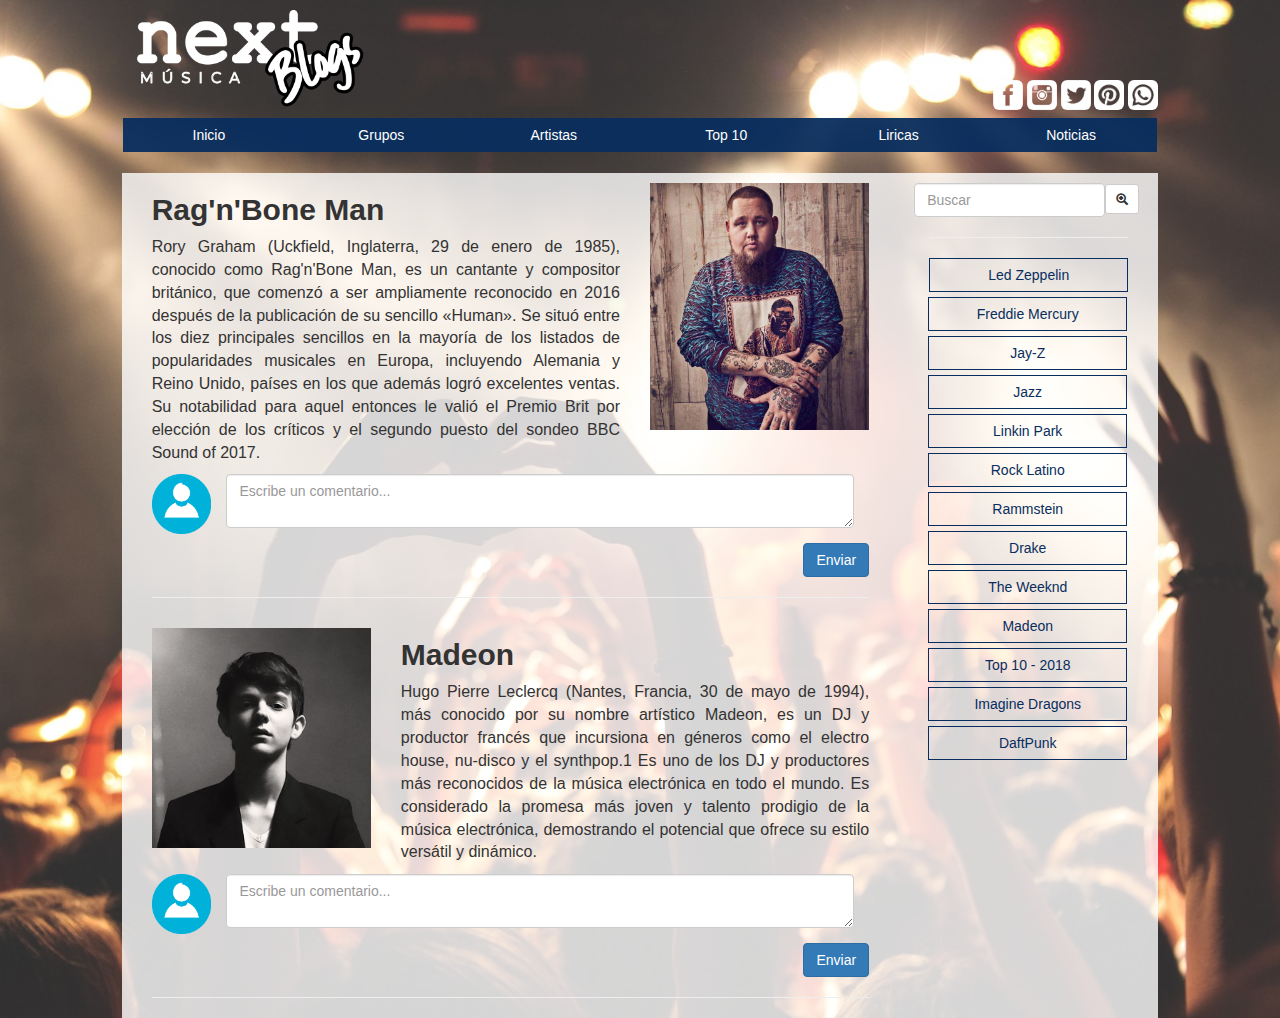
<file: Blog_Musica_Bootstrap/index.html>
<!DOCTYPE html>
<html>
  <head>
    <meta charset='utf-8'>
    <meta name='viewport' content='width=device-width initial-scale=1'>
    <meta name='mobile-web-app-capable' content='yes'>
    <link rel='stylesheet' href='css/bootstrap.min.css' media="screen">
    <link rel='stylesheet' href='css/estilos.css'>
    <script src='js/bootstrap.min.js'></script>
    <script src="https://ajax.googleapis.com/ajax/libs/jquery/3.2.1/jquery.min.js"></script>
    <script src="https://maxcdn.bootstrapcdn.com/bootstrap/3.3.7/js/bootstrap.min.js"></script>
    <title>Blog Musical | Evaluación Final</title>
  </head>
  <body class="blog">
    <div class="col-lg-10 col-lg-offset-1">
      <header>
        <div class="col-xs-12 col-sm-12 col-md-12 col-lg-12">
          <div class="row">
            <div class="col-xs-12 col-sm-12 col-md-3 col-lg-3 text-center">
              <img src="img/Logo_Musica_Blanco.png" class="img-fluid logo" alt="Responsive image"/>
            </div>

            <div class="redes-sociales col-xs-12 col-sm-12 col-md-9 col-lg-9 ">

              <div class="row text-right">
                <a href="#"><img class="img-rounded img-social " src="img/fb.png" alt=""></a>
                <a href="#"><img class="img-rounded img-social" src="img/ig.png" alt=""></a>
                <a href="#"><img class="img-rounded img-social" src="img/tt.png" alt=""></a>
                <a href="#"><img class="img-rounded img-social" src="img/pt.png" alt=""></a>
                <a href="#"><img class="img-rounded img-social" src="img/wp.png" alt=""></a>
              </div>


            </div>
          </div>
        </div>
      </header>

    <div class="container-fluid">
      <nav class="navbar navbar-expand-lg row">
        <a class="col-xs-6 col-sm-6 col-md-2 col-lg-2 nav-item btn btn-default text-center" href="#">Inicio</a>
        <a class="col-xs-6 col-sm-6 col-md-2 col-lg-2 nav-item btn btn-default text-center" href="#">Grupos</a>
        <a class="col-xs-6 col-sm-6 col-md-2 col-lg-2 nav-item btn btn-default text-center" href="#">Artistas</a>
        <a class="col-xs-6 col-sm-6 col-md-2 col-lg-2 nav-item btn btn-default text-center" href="#">Top 10</a>
        <a class="col-xs-6 col-sm-6 col-md-2 col-lg-2 nav-item btn btn-default text-center" href="#">Liricas</a>
        <a class="col-xs-6 col-sm-6 col-md-2 col-lg-2 nav-item btn btn-default text-center" href="#">Noticias</a>
      </nav>
    </div>

    <div class="col-xs-12 col-sm-12 col-md-12 col-lg-12">
      <div class="row" style="background-color: rgba(255, 255, 255, 0.8);">

        <div class="col-xs-12 col-sm-12 col-md-9 col-lg-9"><!--Inicio del primer post-->

          <div class="col-lg-8">
            <h2 class="title">Rag'n'Bone Man</h2>
            <p class="text">Rory Graham (Uckfield, Inglaterra, 29 de enero de 1985), conocido como Rag'n'Bone Man, es un cantante y compositor británico, que comenzó a ser ampliamente reconocido en 2016 después de la publicación de su sencillo «Human». Se situó entre los diez principales sencillos en la mayoría de los listados de popularidades musicales en Europa, incluyendo Alemania y Reino Unido, países en los que además logró excelentes ventas. Su notabilidad para aquel entonces le valió el Premio Brit por elección de los críticos y el segundo puesto del sondeo BBC Sound of 2017.</p>
          </div>

          <div class="col-lg-4 img-post">
            <img src='img/1.jpeg' style="height: auto; width: 100%;" class="img"/>
          </div>

          <form>
            <div class="col-xs-12 col-sm-12 col-md-12 col-lg-12" >
              <div class="col-xs-2 col-sm-2 col-md-1 col-lg-1" style="padding:0;" >
                <img src="img/photo.png" style="height: auto; width: 100%;"/>
              </div>
              <div class="form-group col-xs-10 col-sm-10 col-md-11 col-lg-11">
                <textarea  type="text" class="form-control" placeholder="Escribe un comentario..." rows="2"></textarea>
              </div>
              <button style="float:right;" type="submit" class="btn btn-primary">Enviar</button>
            </div>
          </form><!--Fin del primer post-->

          <!-- Línea Divisoria entre cada post -->
          <div class="col-xs-12 col-sm-12 col-md-12 col-lg-12"><hr></div>


            <!--#### Inicio Segundo Post ####-->
            <div class="col-lg-4 img-post">
              <img src='img/2.png' style="height: auto; width: 100%;" class="img"/>
            </div>

            <div class="col-lg-8">
              <h2 class="title">Madeon</h2>
              <p class="text">Hugo Pierre Leclercq (Nantes, Francia, 30 de mayo de 1994), más conocido por su nombre artístico Madeon, es un DJ y productor francés que incursiona en géneros como el electro house, nu-disco y el synthpop.1​ Es uno de los DJ y productores más reconocidos de la música electrónica en todo el mundo. Es considerado la promesa más joven y talento prodigio de la música electrónica, demostrando el potencial que ofrece su estilo versátil y dinámico.</p>
            </div>

            <form>
              <div class="col-xs-12 col-sm-12 col-md-12 col-lg-12" >
                <div class="col-xs-2 col-sm-2 col-md-1 col-lg-1" style="padding:0;" >
                  <img src="img/photo.png" style="height: auto; width: 100%;"/>
                </div>
                <div class="form-group col-xs-10 col-sm-10 col-md-11 col-lg-11">
                  <textarea  type="text" class="form-control" placeholder="Escribe un comentario..." rows="2"></textarea>
                </div>
                <button style="float:right;" type="submit" class="btn btn-primary">Enviar</button>
              </div>
            </form><!-- Fin del Segundo Post -->

            <!-- Línea Divisoria entre cada post -->
            <div class="col-xs-12 col-sm-12 col-md-12 col-lg-12"><hr></div>
        </div><!-- Fin del Segundo Post -->

        <!-- Search form -->
        <div class="col-xs-12 col-sm-12 col-md-3 col-lg-3 form-group busqueda" >
          <div class="col-xs-10 col-sm-10 col-md-10 col-lg-10" style="padding:0;">
            <input class="form-control" type="text" placeholder="Buscar" aria-label="Search">
          </div>
          <div class="col-xs-2 col-sm-2 col-md-2 col-lg-2" style="padding:0;">
            <button type="button" class="btn btn-default btn-sm glyphicon glyphicon-zoom-in ">
            </button>
          </div>

          <!-- Línea Divisoria entre cada post -->
          <div class="col-xs-12 col-sm-12 col-md-12 col-lg-12"><hr></div>

          <!-- Historial -->
          <div class="col-xs-12 col-sm-12 col-md-12 col-lg-12 btn-group" role="group">
            <button type="button" class="btn btn-block btn-default historial">Led Zeppelin</button>
            <button type="button" class="btn btn-block btn-default historial">Freddie Mercury</button>
            <button type="button" class="btn btn-block btn-default historial">Jay-Z </button>
            <button type="button" class="btn btn-block btn-default historial">Jazz</button>
            <button type="button" class="btn btn-block btn-default historial">Linkin Park</button>
            <button type="button" class="btn btn-block btn-default historial">Rock Latino</button>
            <button type="button" class="btn btn-block btn-default historial">Rammstein </button>
            <button type="button" class="btn btn-block btn-default historial">Drake</button>
            <button type="button" class="btn btn-block btn-default historial">The Weeknd</button>
            <button type="button" class="btn btn-block btn-default historial">Madeon</button>
            <button type="button" class="btn btn-block btn-default historial">Top 10 - 2018</button>
            <button type="button" class="btn btn-block btn-default historial">Imagine Dragons</button>
            <button type="button" class="btn btn-block btn-default historial">DaftPunk</button>

          </div>




        </div>





    </div>

</div>

</div>
  </body>
</html>
</file>
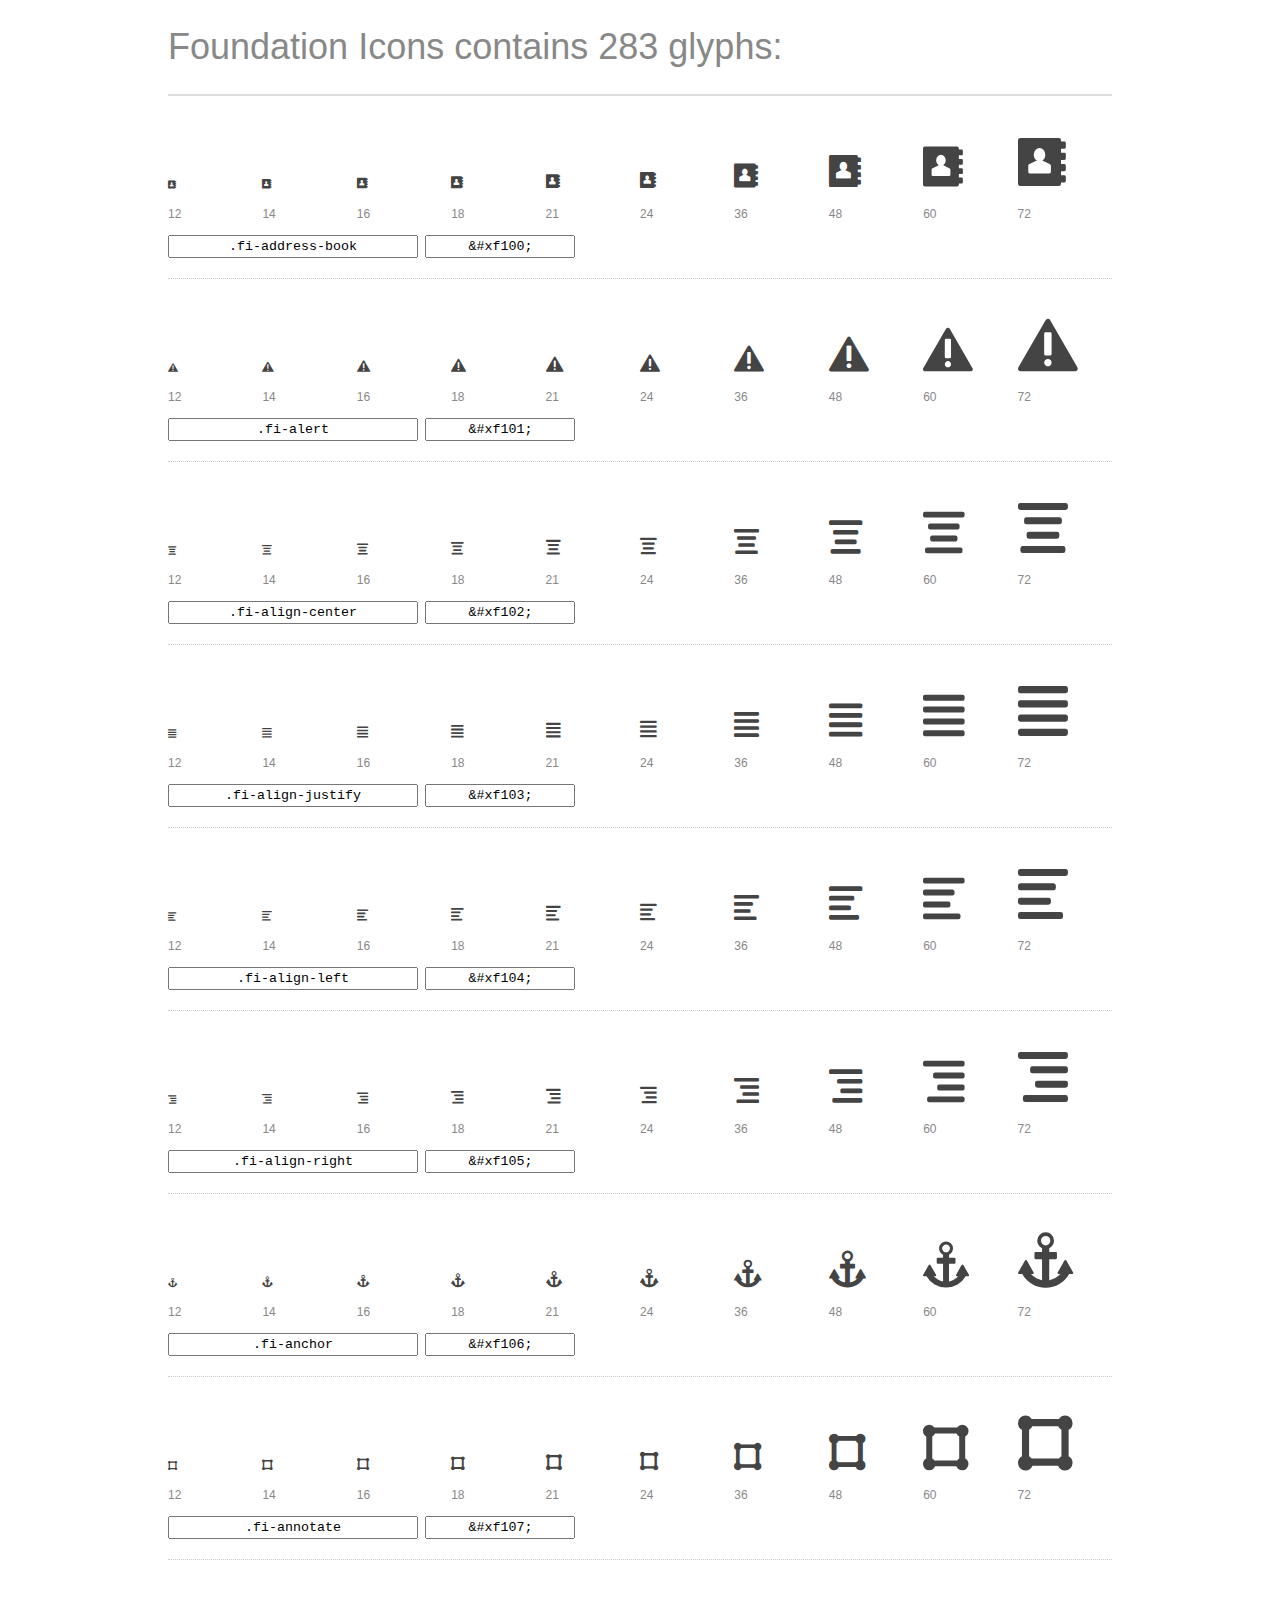
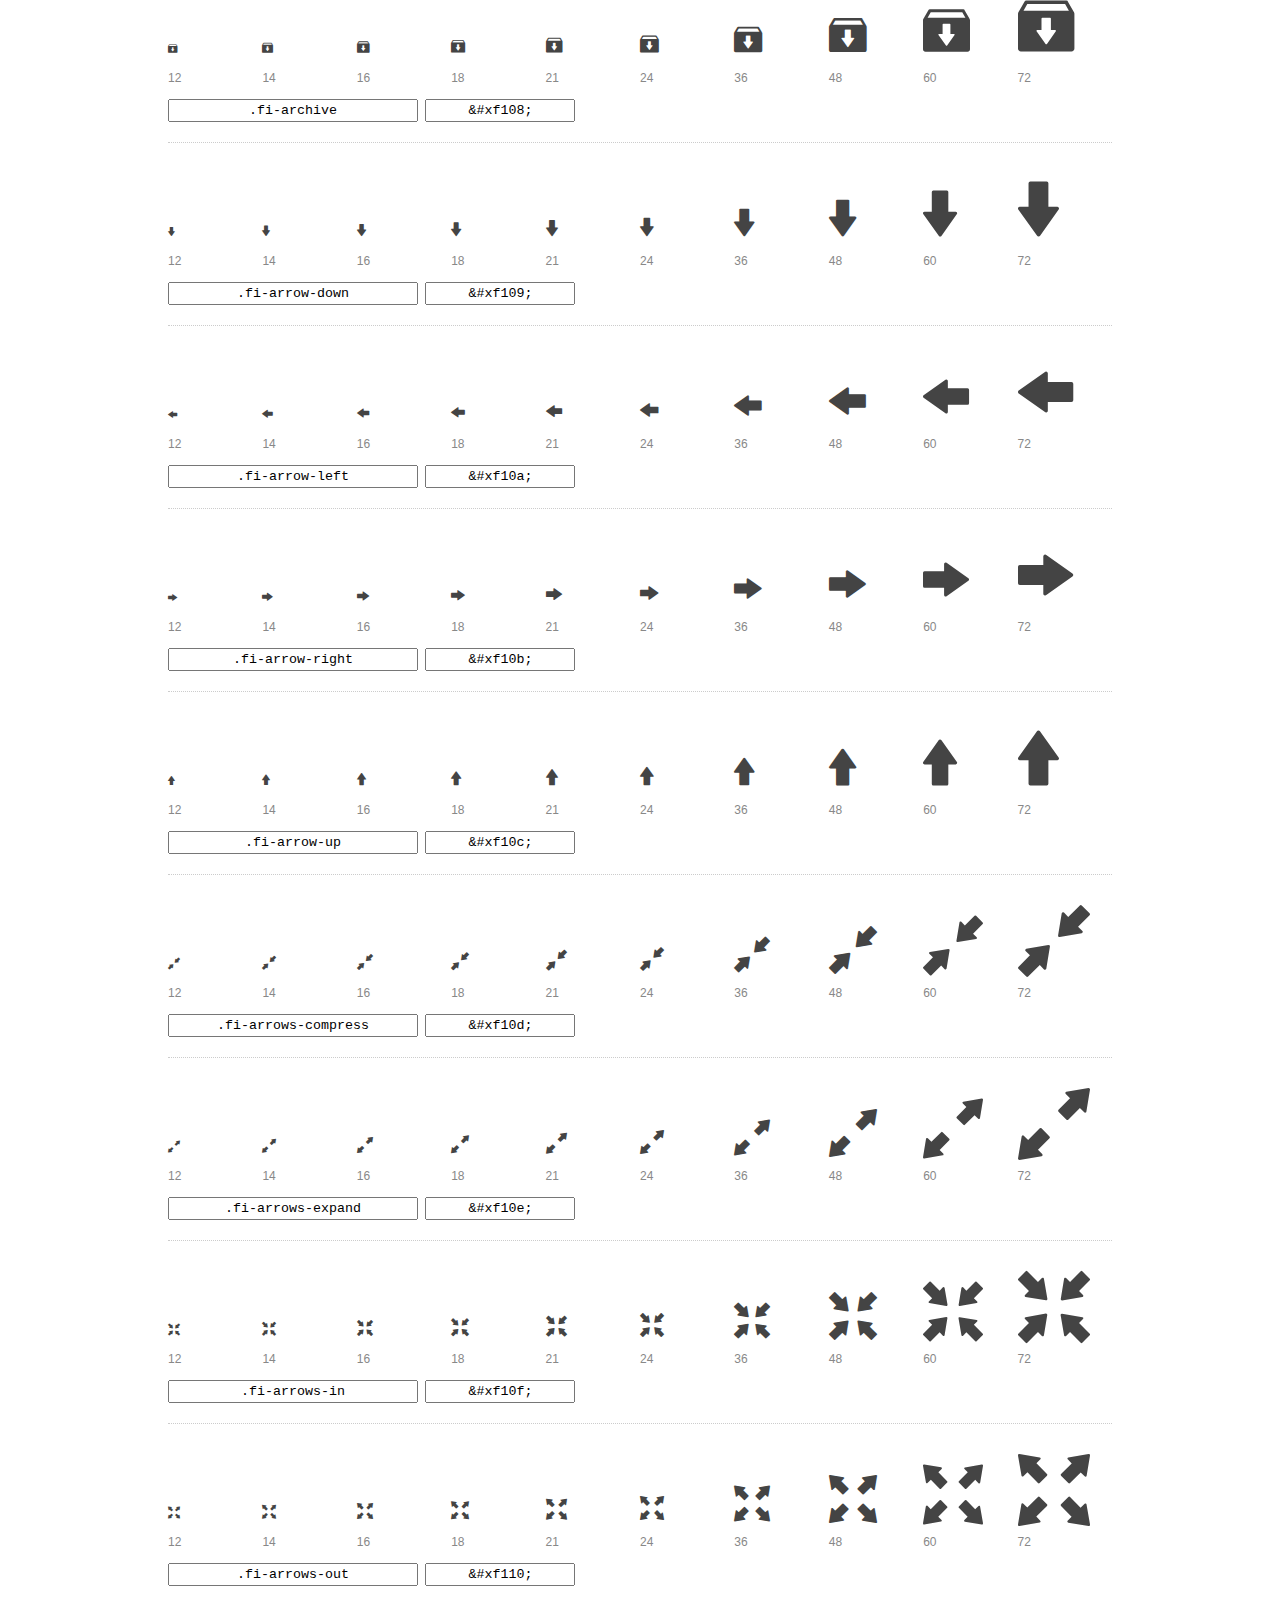
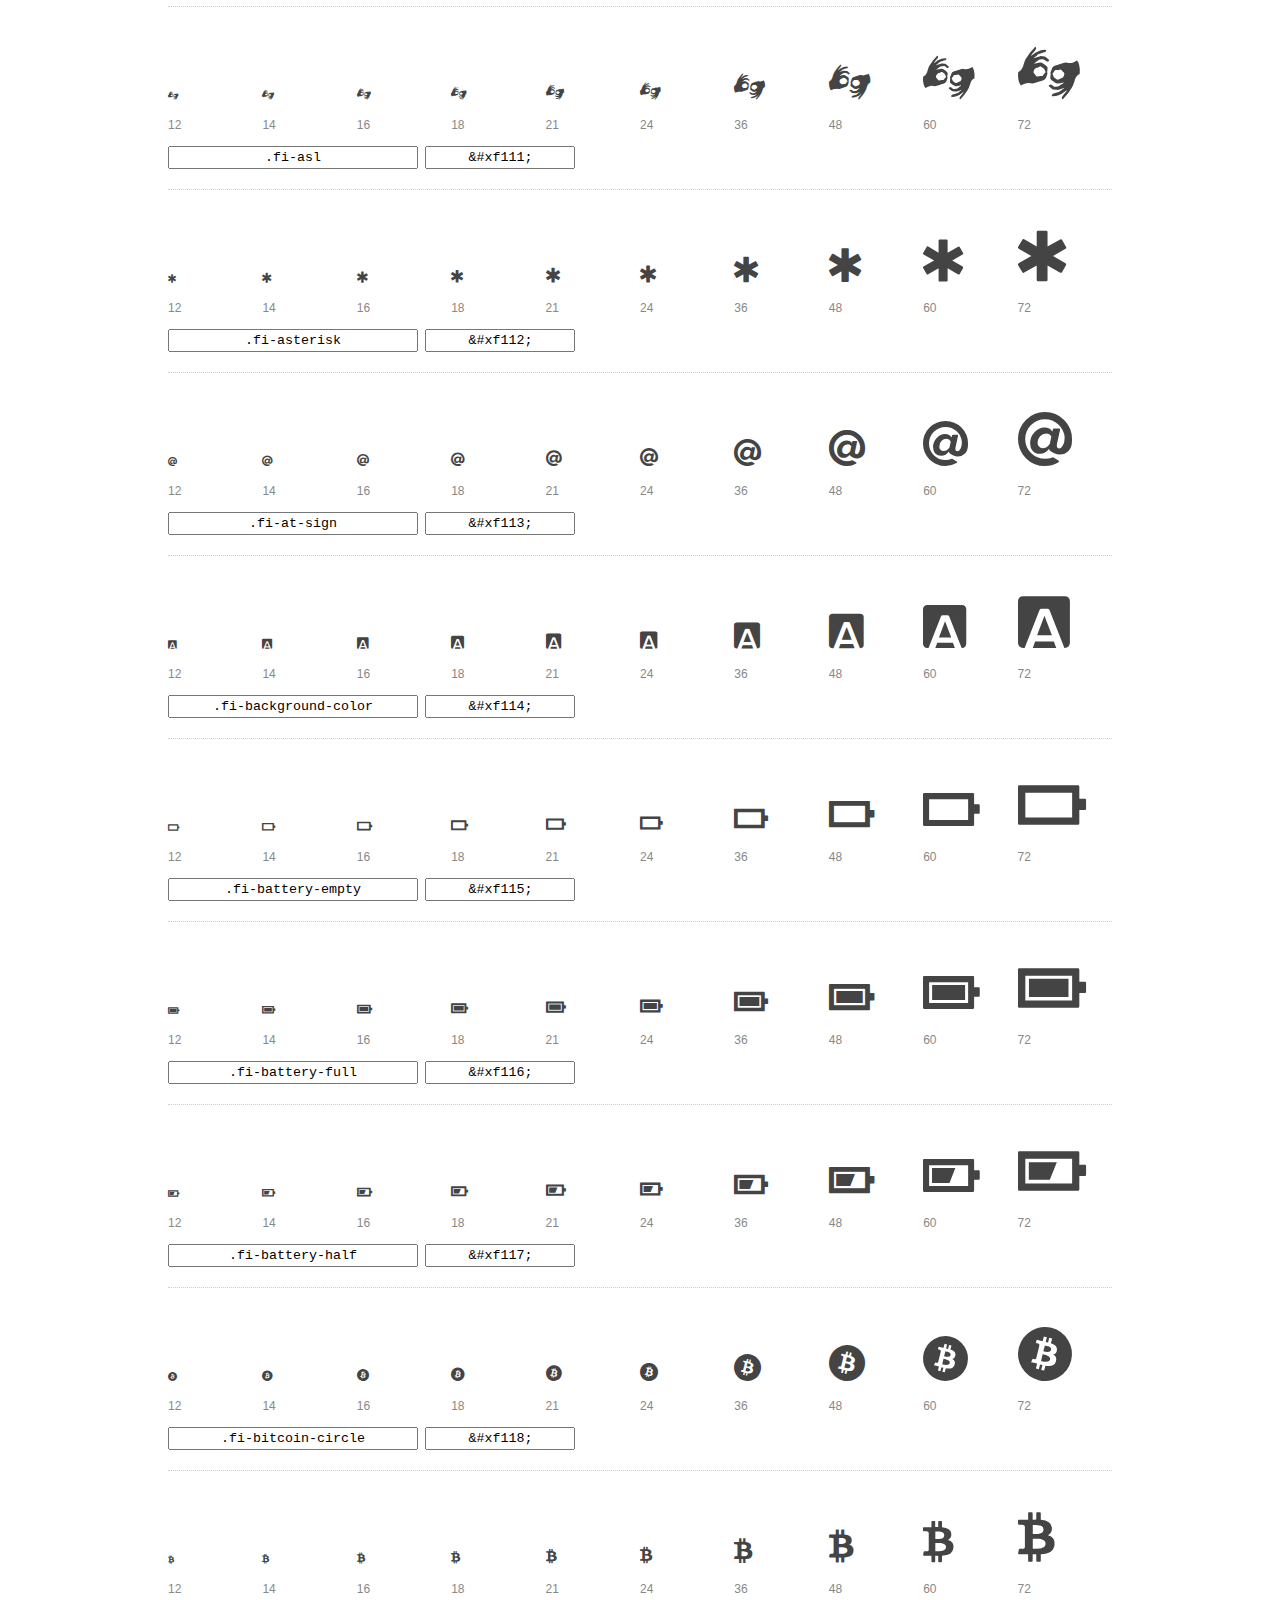
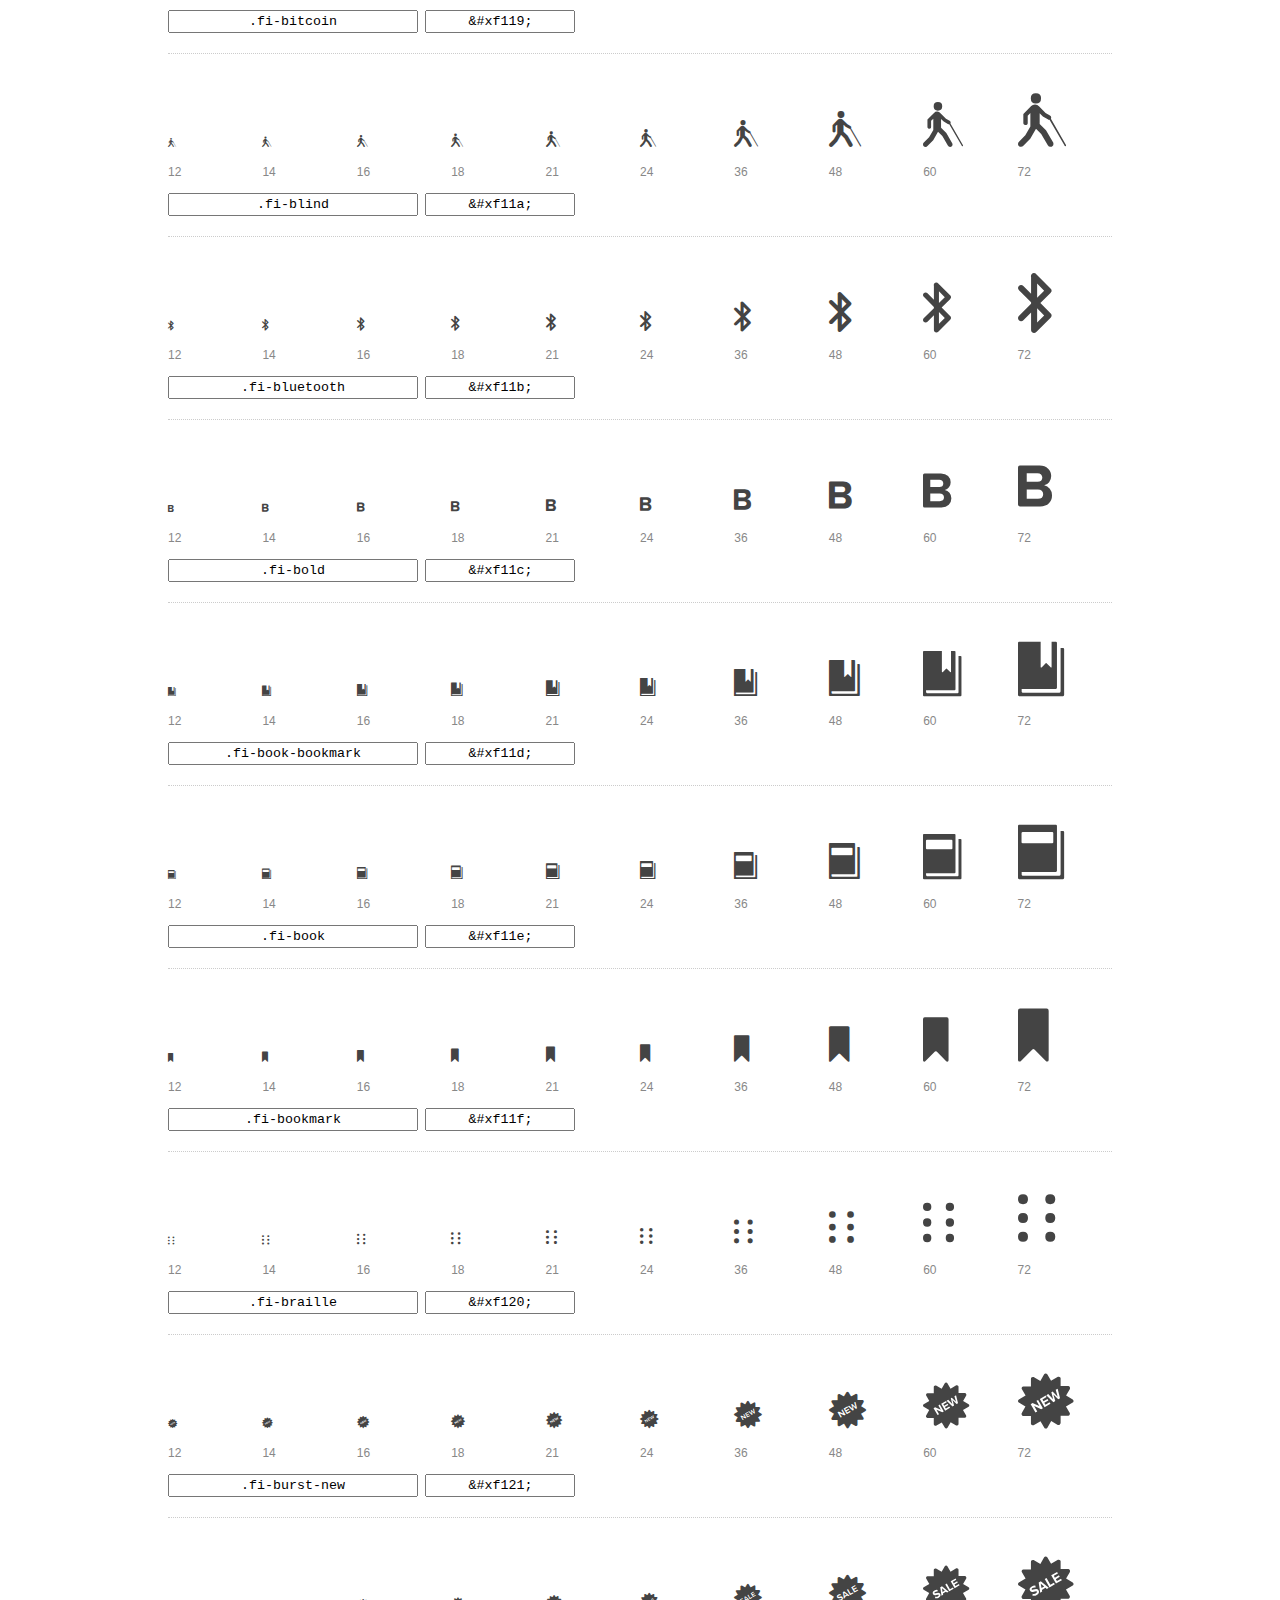
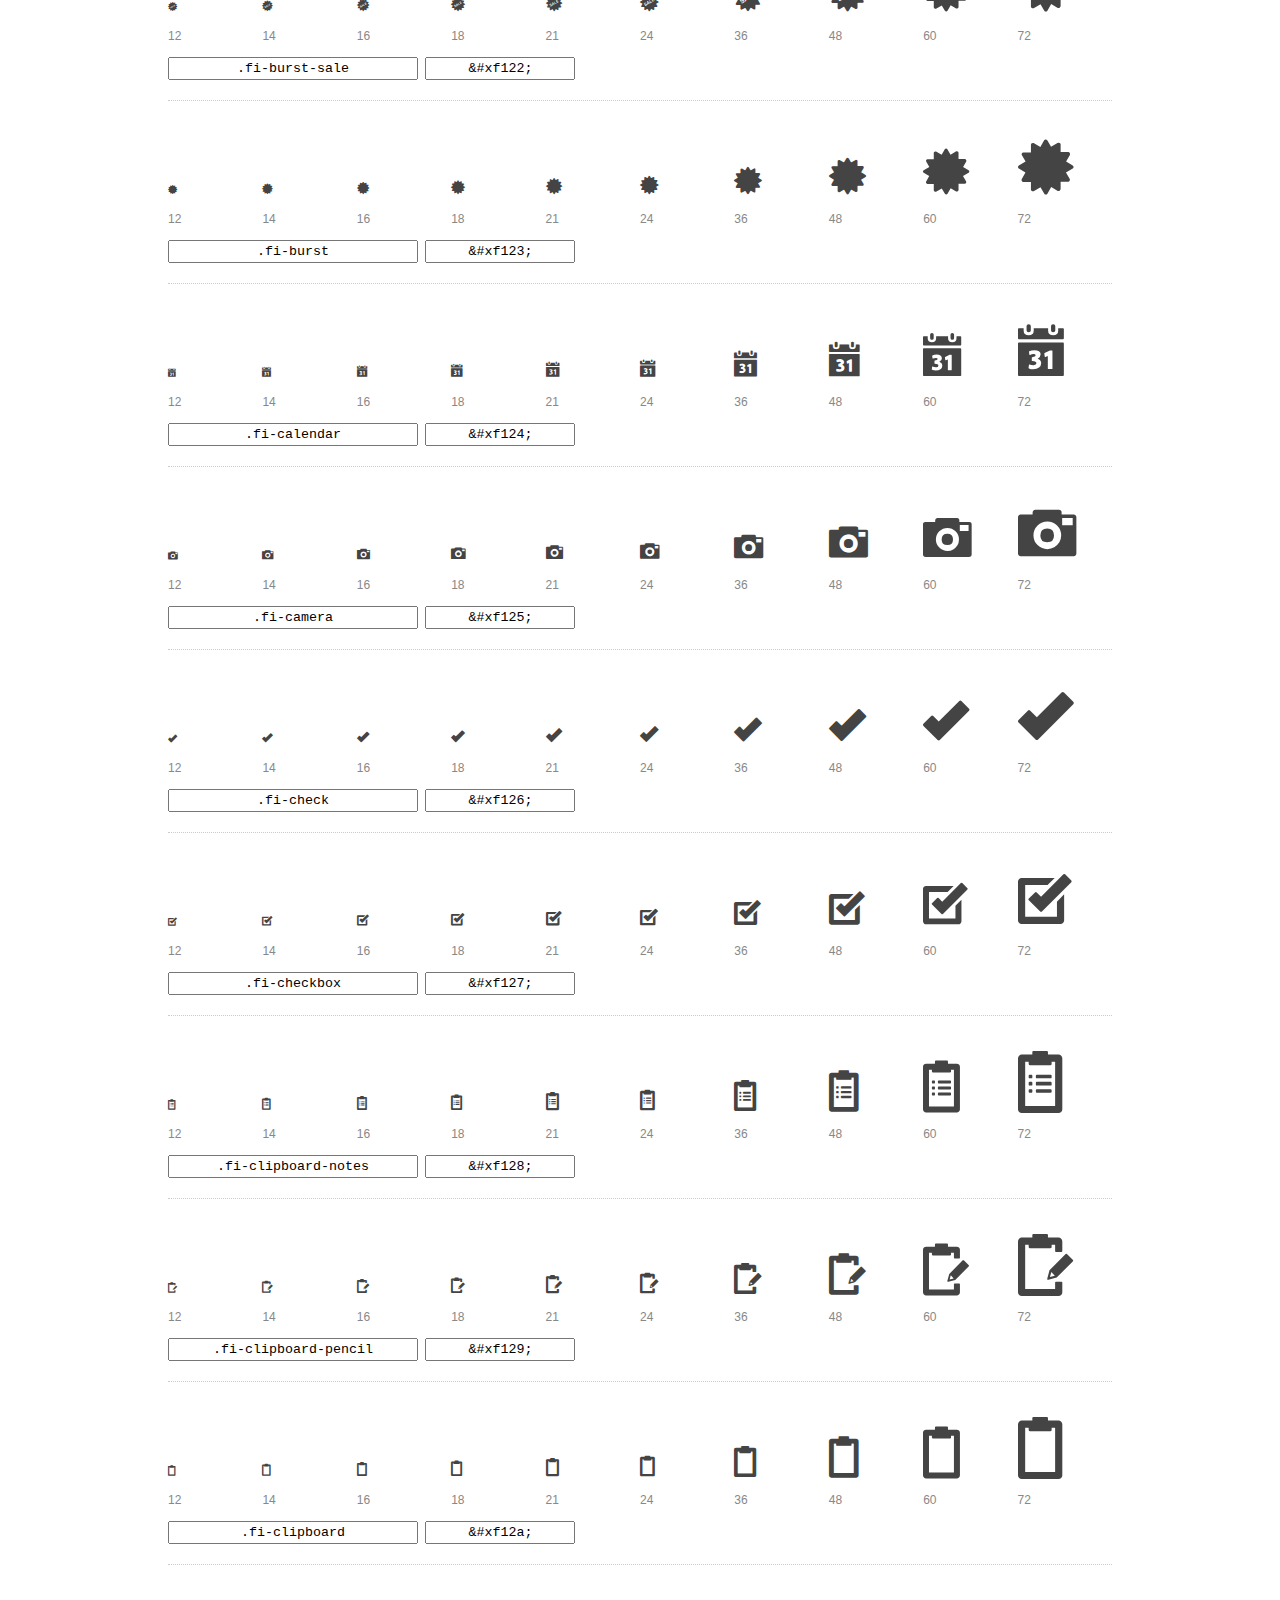
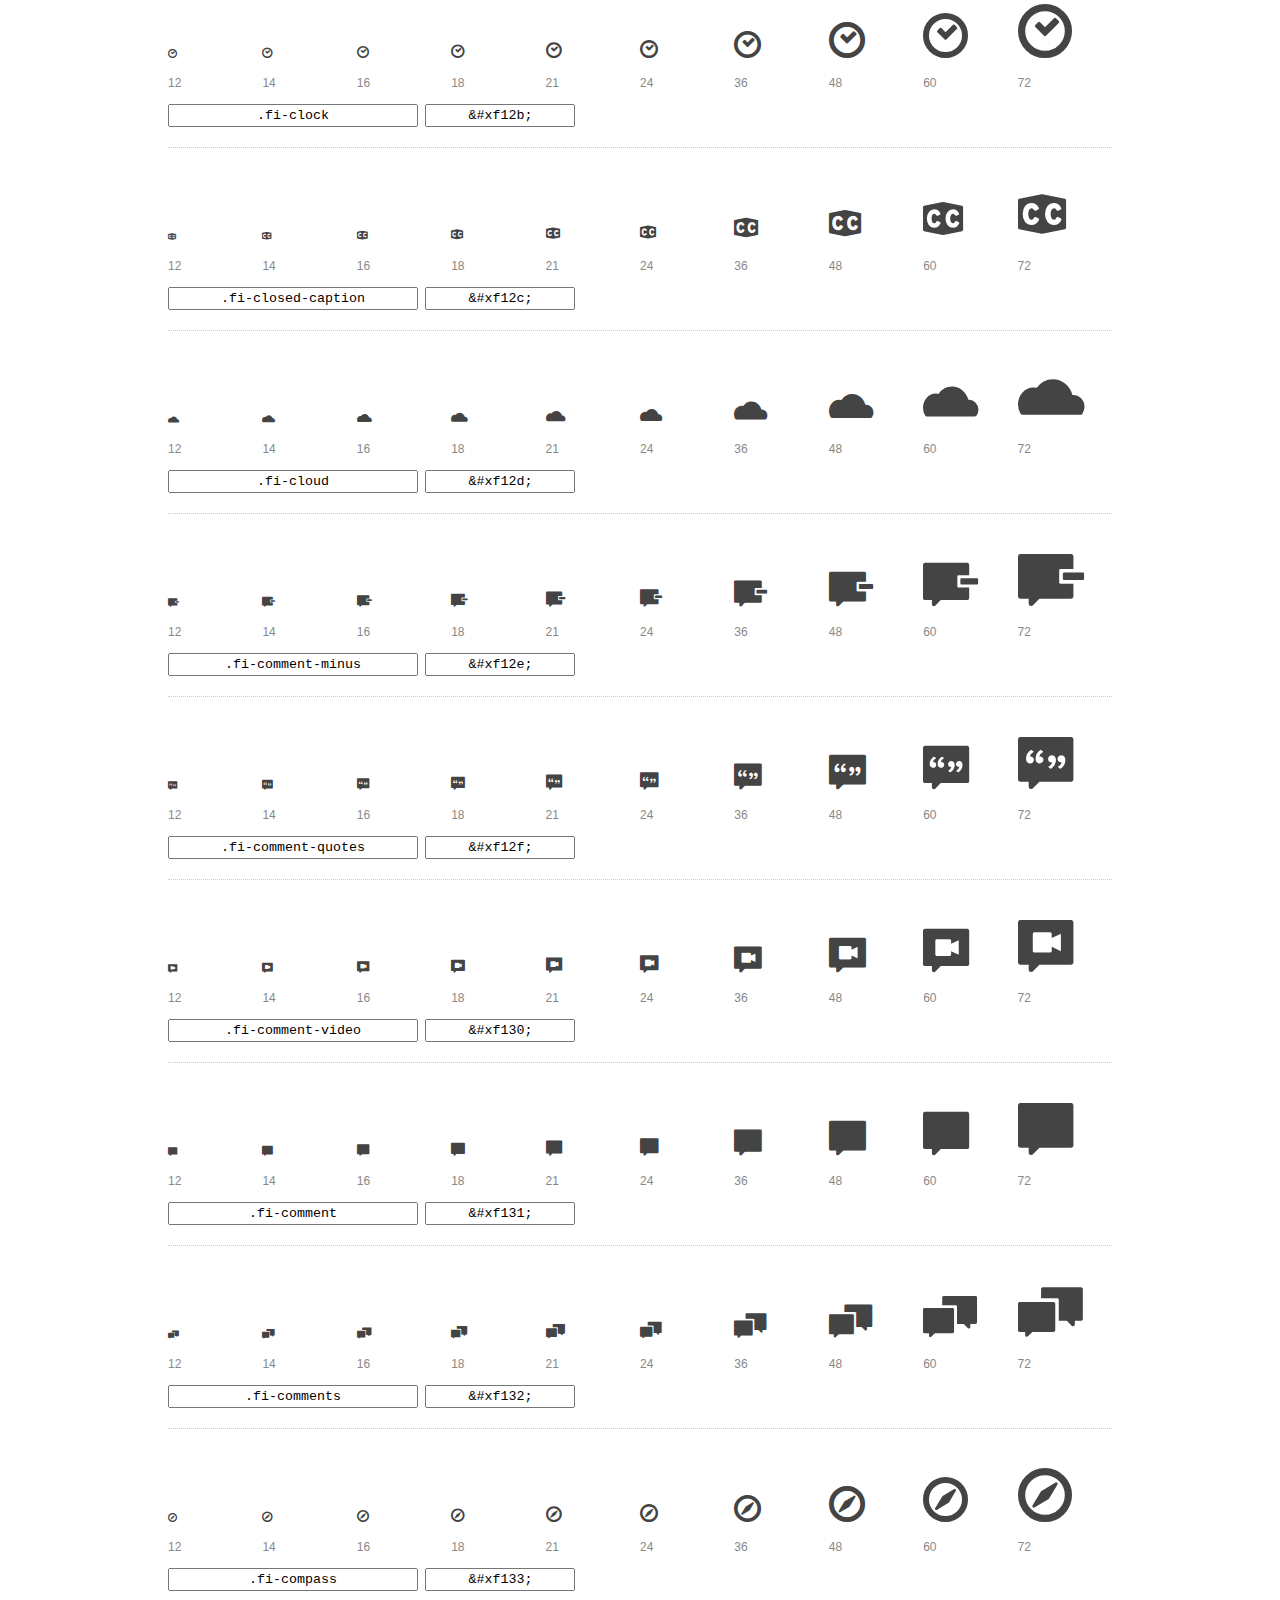
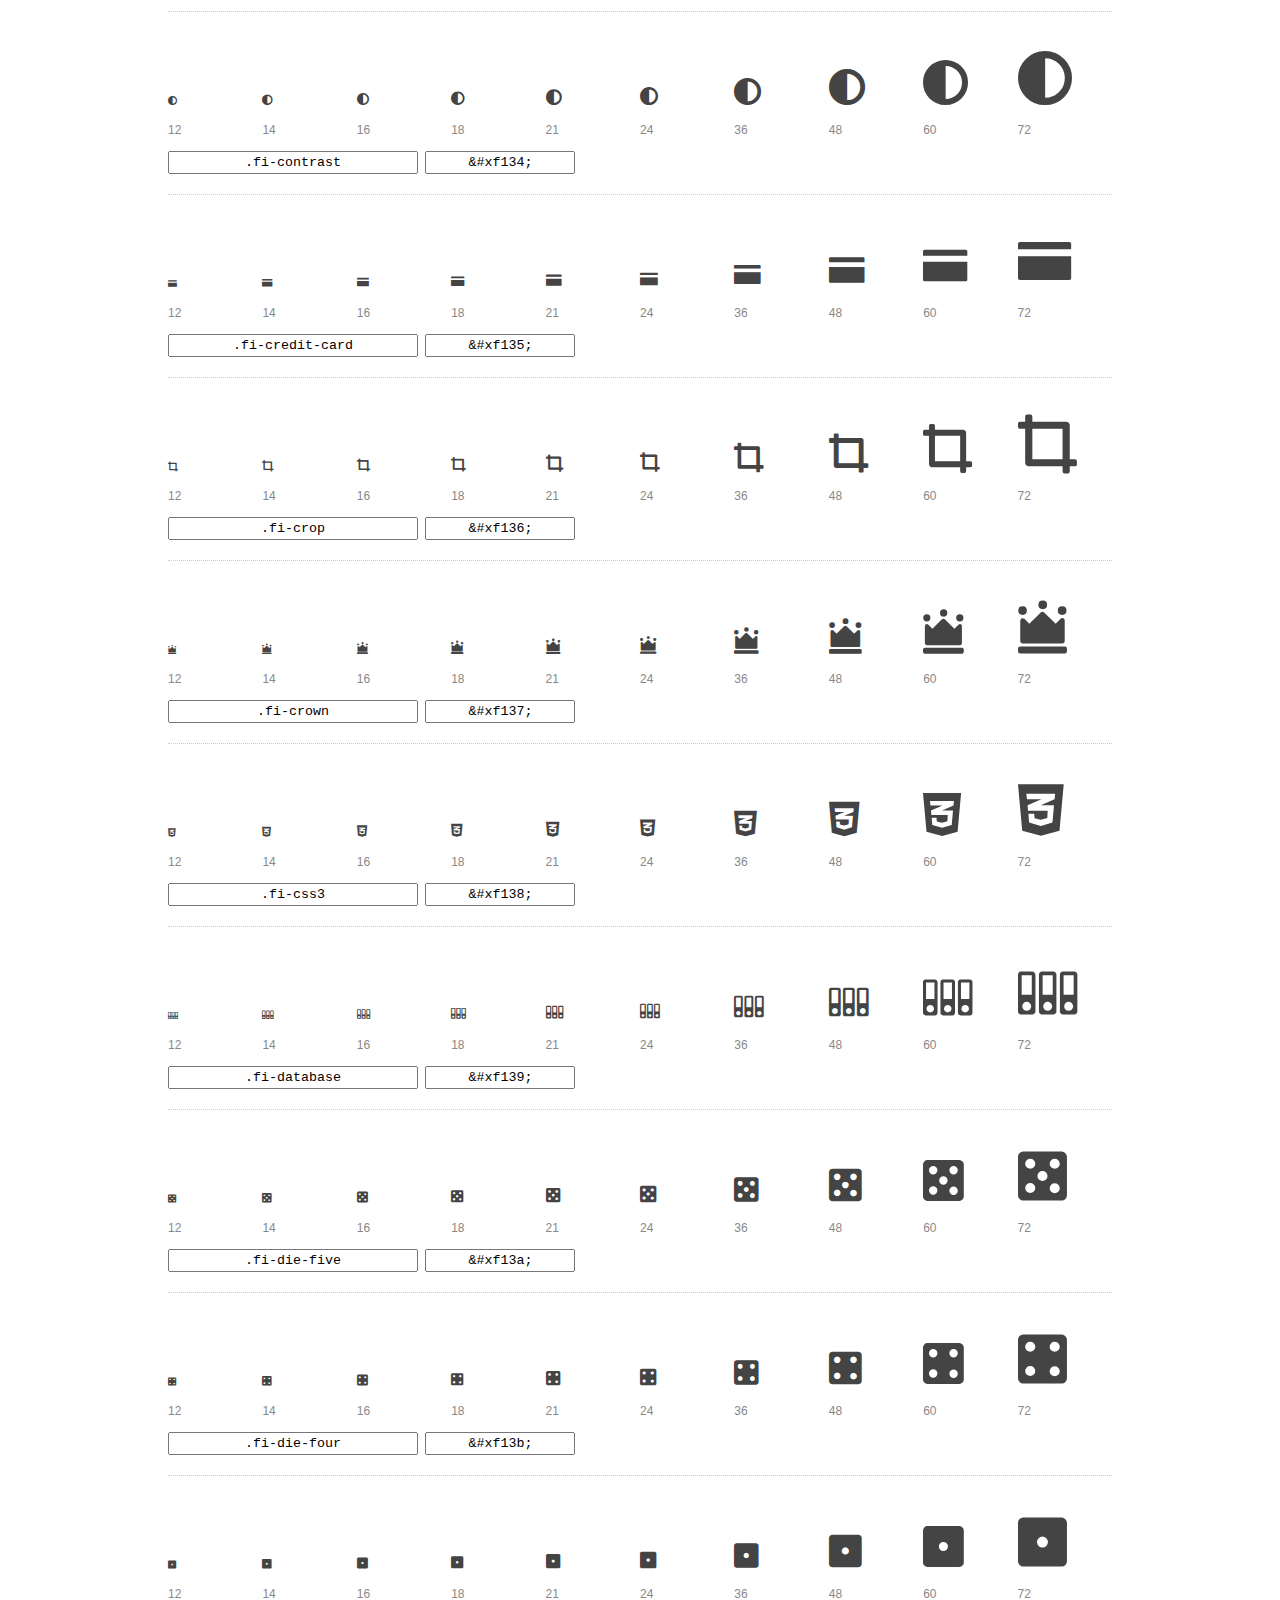
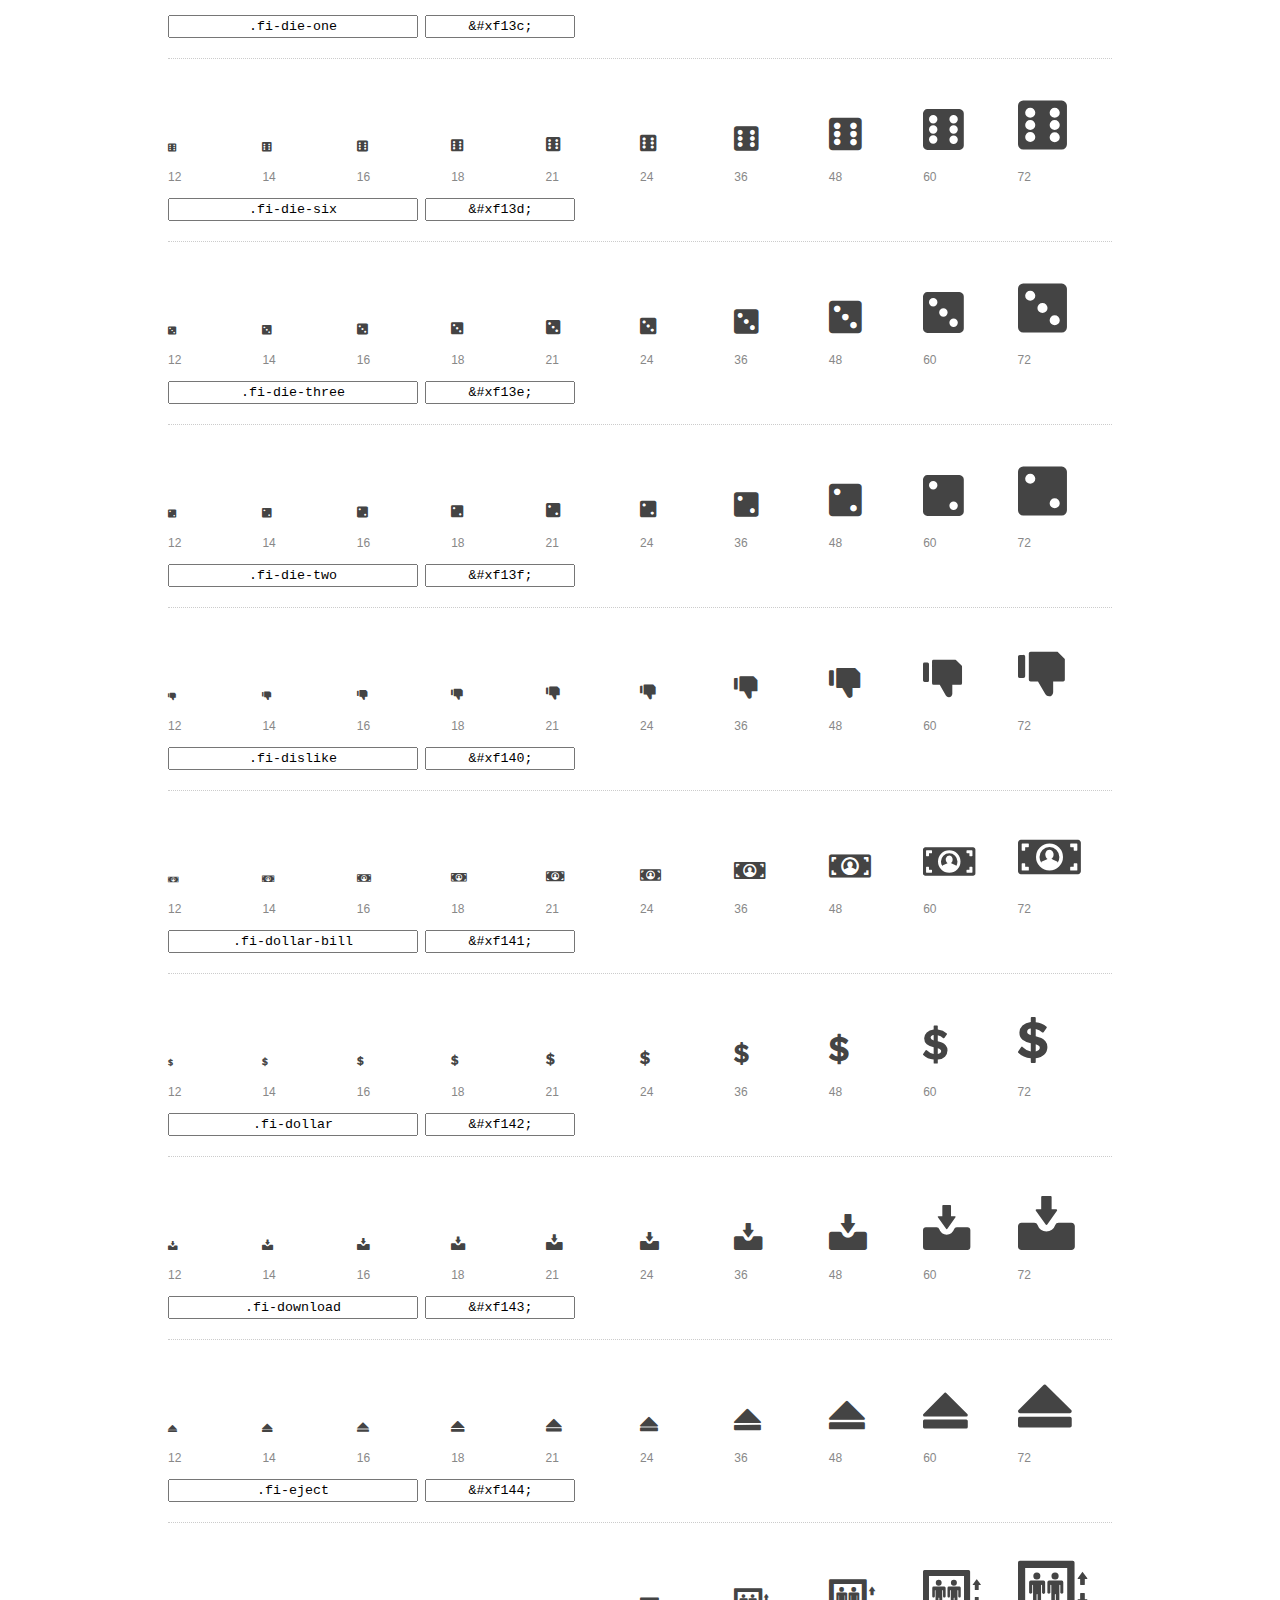
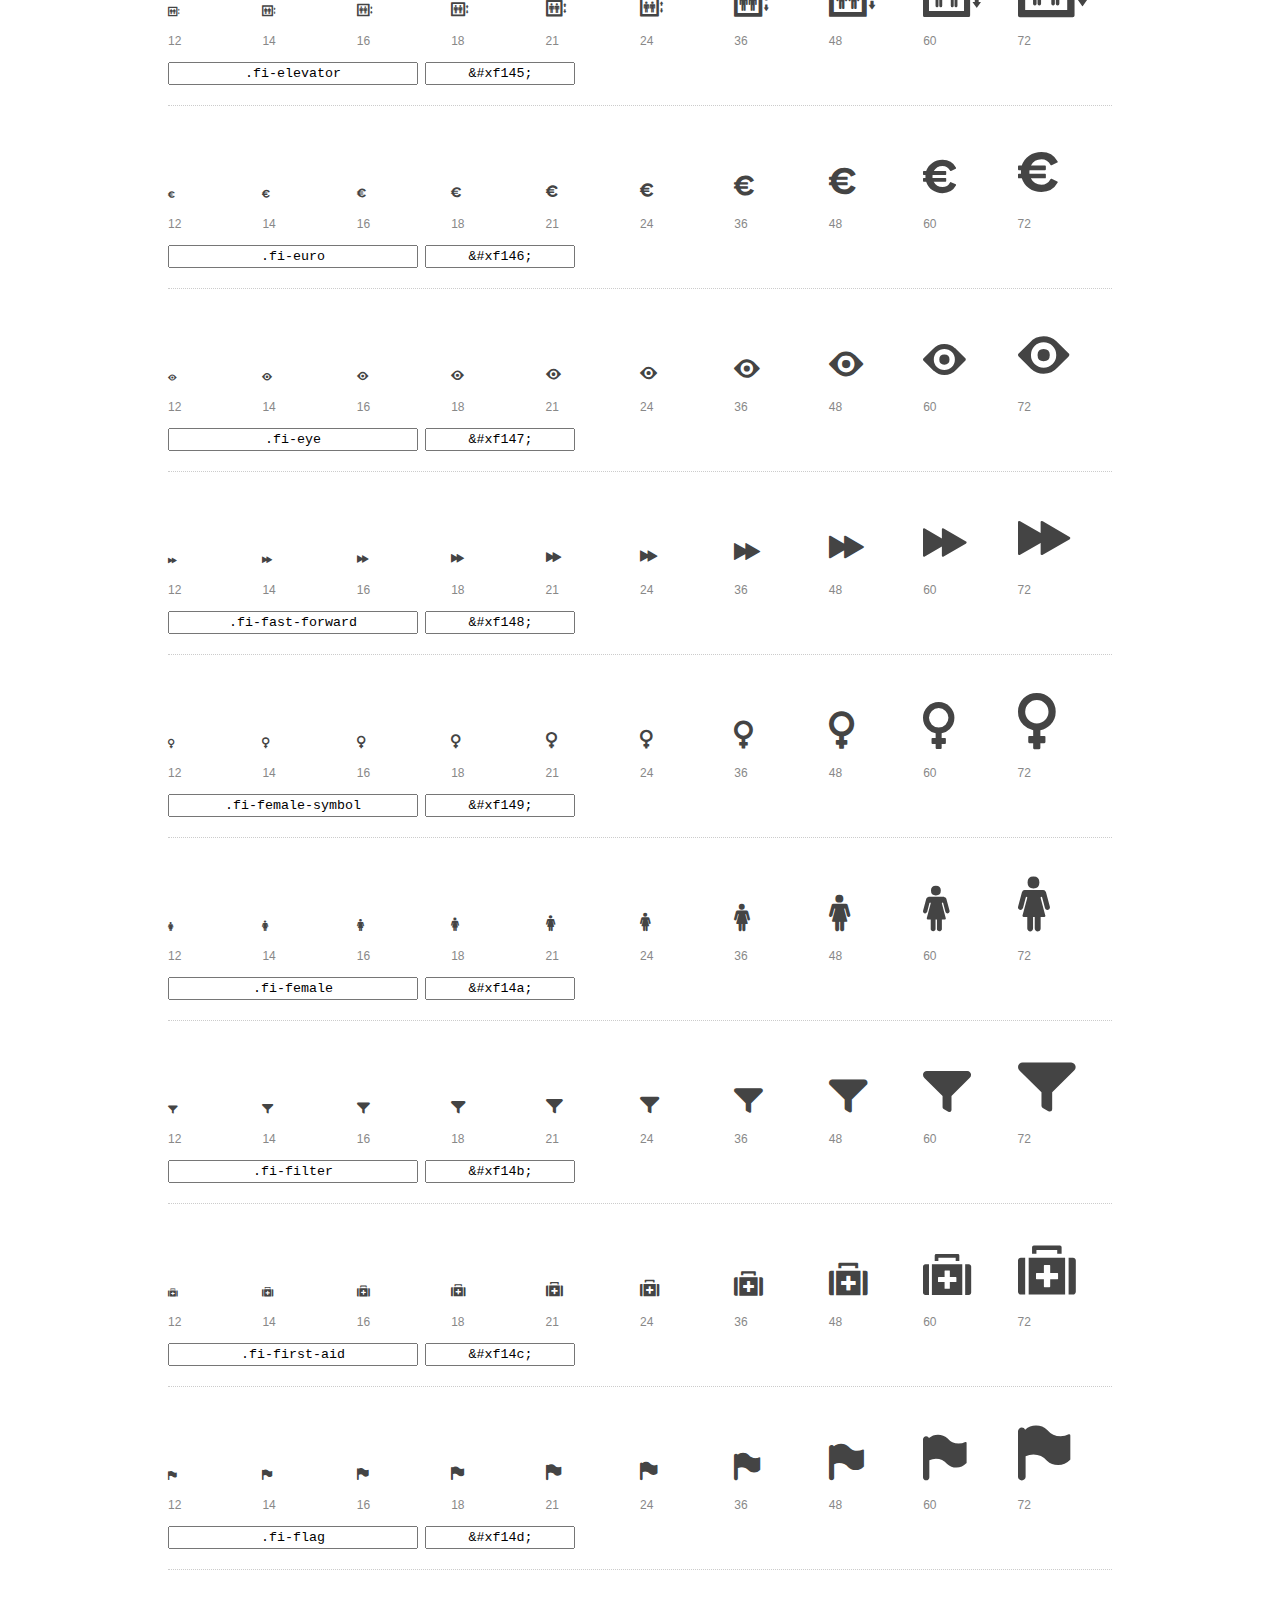
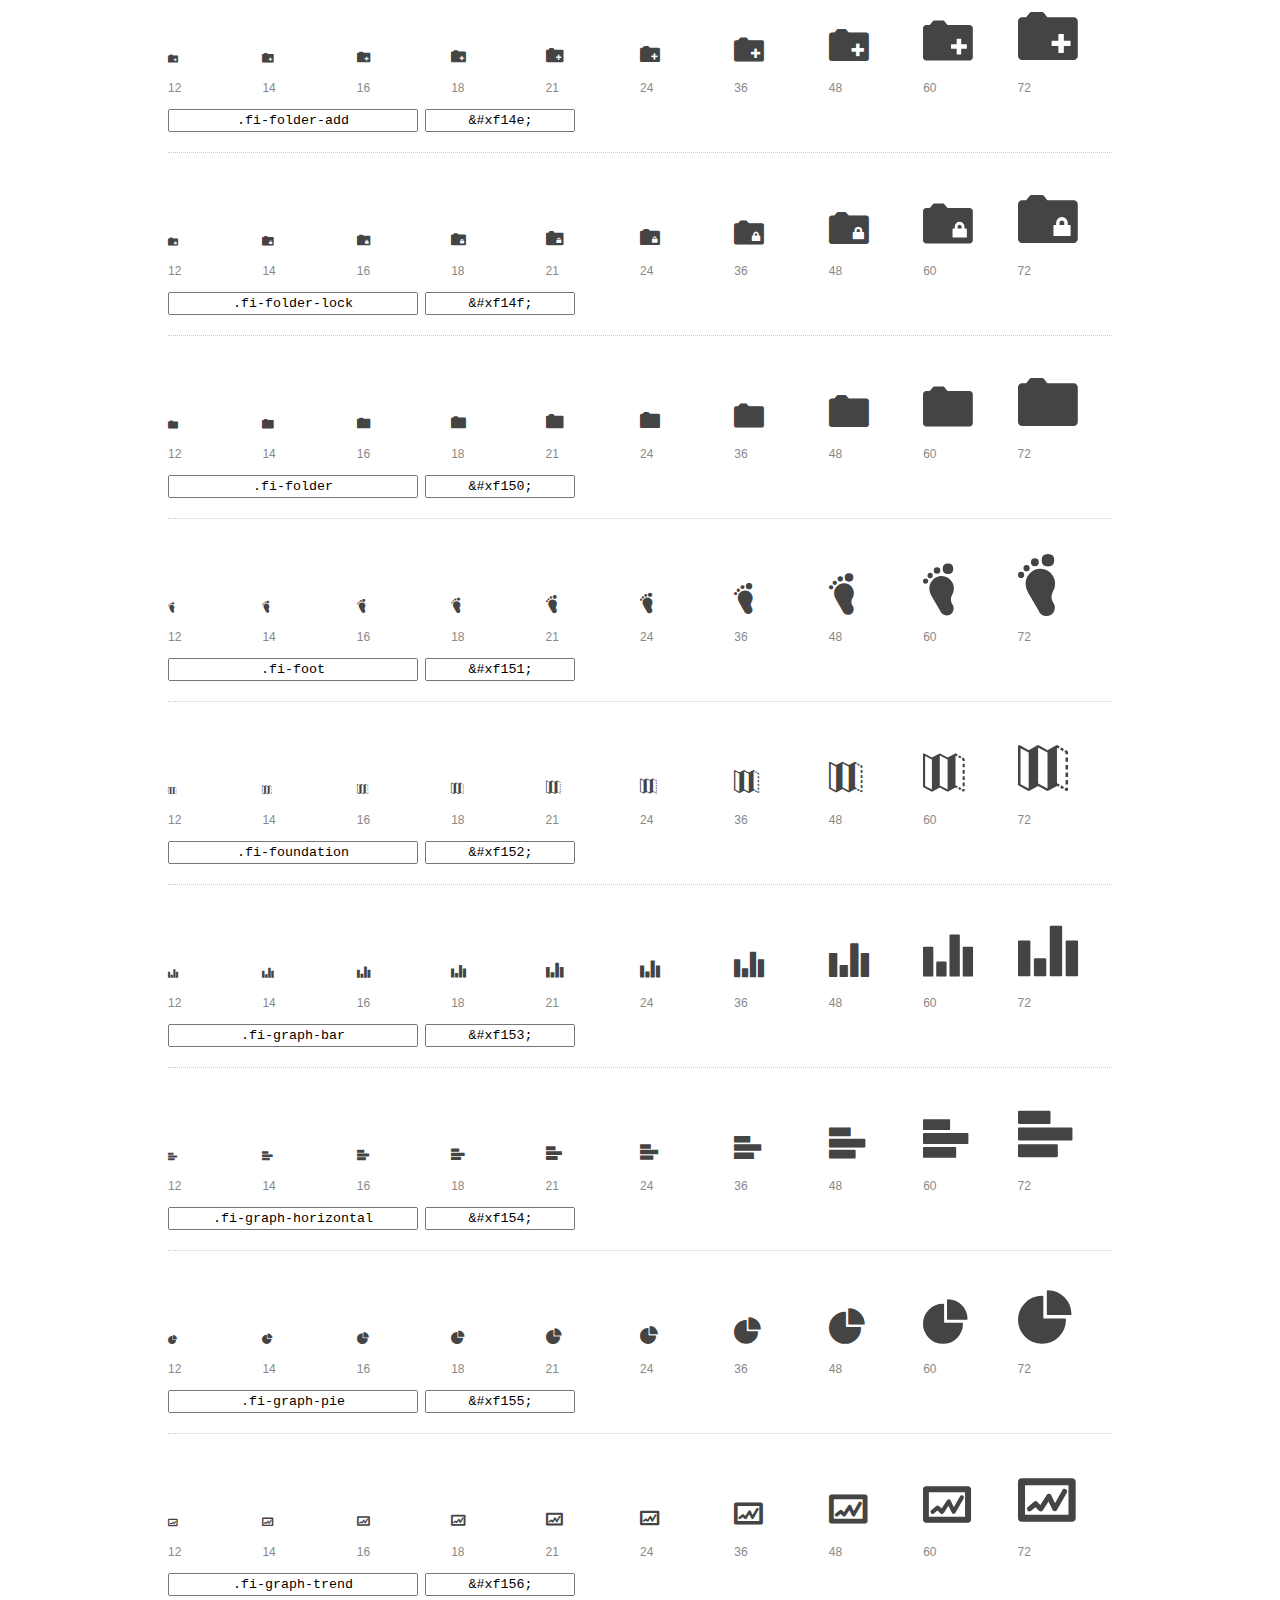
<file: Blog_Gastronomía_Foundation/foundation-icons/preview.html>
<!DOCTYPE html>
<html>
  <head>
    <title>Foundation Icons glyphs preview</title>
    <link rel="stylesheet" href="foundation-icons.css" />

    <style>
      * {
        -moz-box-sizing: border-box;
        -webkit-box-sizing: border-box;
        box-sizing: border-box;
        margin: 0;
        padding: 0;
      }

      body {
        background: #fff;
        color: #444;
        font: 16px/1.5 "Helvetica Neue", Helvetica, Arial, sans-serif;
      }

      a, 
      a:visited {
        color: #888;
        text-decoration: underline;
      }
      a:hover, 
      a:focus { color: #000; }

      h1 {
        border-bottom: 2px solid #ddd;
        color: #888;
        font-size: 36px;
        font-weight: 300;
        margin-bottom: 20px;
        padding: 20px 0;
      }

      .container {
        margin: 0 auto;
        min-width: 880px;
        padding: 0 40px;
        width: 80%;
      }

      .glyph {
        border-bottom: 1px dotted #ccc;
        padding: 10px 0 20px;
        margin-bottom: 20px;
      }

      .preview-glyphs { vertical-align: bottom; } 

      .preview-scale { 
        color: #888;
        font-size: 12px; 
        margin-top: 5px;
      }

      .step {
        display: inline-block;
        line-height: 1;
        width: 10%;
      }

      
      .size-12 { font-size: 12px; }
      
      .size-14 { font-size: 14px; }
      
      .size-16 { font-size: 16px; }
      
      .size-18 { font-size: 18px; }
      
      .size-21 { font-size: 21px; }
      
      .size-24 { font-size: 24px; }
      
      .size-36 { font-size: 36px; }
      
      .size-48 { font-size: 48px; }
      
      .size-60 { font-size: 60px; }
      
      .size-72 { font-size: 72px; }
      

      .usage { margin-top: 10px; }

      .usage input {
        font-family: monospace;
        margin-right: 3px;
        padding: 2px 5px;
        text-align: center;
      }

      .usage .point { width: 150px; }

      .usage .class { width: 250px; }

      .footer {
        color: #888;
        font-size: 12px;
        padding: 20px 0;
      }
    </style>

    <!--[if lte IE 8]><script src="http://html5shiv.googlecode.com/svn/trunk/html5.js"></script><![endif]-->
  </head>

  <body>
    <div class="container">
      <h1>Foundation Icons contains 283 glyphs:</h1> 

      
      <div class="glyph">
        <div class="preview-glyphs">
          <i class="step fi-address-book size-12"></i><i class="step fi-address-book size-14"></i><i class="step fi-address-book size-16"></i><i class="step fi-address-book size-18"></i><i class="step fi-address-book size-21"></i><i class="step fi-address-book size-24"></i><i class="step fi-address-book size-36"></i><i class="step fi-address-book size-48"></i><i class="step fi-address-book size-60"></i><i class="step fi-address-book size-72"></i>
        </div>
        <div class="preview-scale">
          <span class="step">12</span><span class="step">14</span><span class="step">16</span><span class="step">18</span><span class="step">21</span><span class="step">24</span><span class="step">36</span><span class="step">48</span><span class="step">60</span><span class="step">72</span> 
        </div>
        <div class="usage">
          <input class="class" type="text" readonly="readonly" onClick="this.select();" value=".fi-address-book" />
          <input class="point" type="text" readonly="readonly" onClick="this.select();" value="&amp;#xf100;" />
        </div>
      </div>
      
      <div class="glyph">
        <div class="preview-glyphs">
          <i class="step fi-alert size-12"></i><i class="step fi-alert size-14"></i><i class="step fi-alert size-16"></i><i class="step fi-alert size-18"></i><i class="step fi-alert size-21"></i><i class="step fi-alert size-24"></i><i class="step fi-alert size-36"></i><i class="step fi-alert size-48"></i><i class="step fi-alert size-60"></i><i class="step fi-alert size-72"></i>
        </div>
        <div class="preview-scale">
          <span class="step">12</span><span class="step">14</span><span class="step">16</span><span class="step">18</span><span class="step">21</span><span class="step">24</span><span class="step">36</span><span class="step">48</span><span class="step">60</span><span class="step">72</span> 
        </div>
        <div class="usage">
          <input class="class" type="text" readonly="readonly" onClick="this.select();" value=".fi-alert" />
          <input class="point" type="text" readonly="readonly" onClick="this.select();" value="&amp;#xf101;" />
        </div>
      </div>
      
      <div class="glyph">
        <div class="preview-glyphs">
          <i class="step fi-align-center size-12"></i><i class="step fi-align-center size-14"></i><i class="step fi-align-center size-16"></i><i class="step fi-align-center size-18"></i><i class="step fi-align-center size-21"></i><i class="step fi-align-center size-24"></i><i class="step fi-align-center size-36"></i><i class="step fi-align-center size-48"></i><i class="step fi-align-center size-60"></i><i class="step fi-align-center size-72"></i>
        </div>
        <div class="preview-scale">
          <span class="step">12</span><span class="step">14</span><span class="step">16</span><span class="step">18</span><span class="step">21</span><span class="step">24</span><span class="step">36</span><span class="step">48</span><span class="step">60</span><span class="step">72</span> 
        </div>
        <div class="usage">
          <input class="class" type="text" readonly="readonly" onClick="this.select();" value=".fi-align-center" />
          <input class="point" type="text" readonly="readonly" onClick="this.select();" value="&amp;#xf102;" />
        </div>
      </div>
      
      <div class="glyph">
        <div class="preview-glyphs">
          <i class="step fi-align-justify size-12"></i><i class="step fi-align-justify size-14"></i><i class="step fi-align-justify size-16"></i><i class="step fi-align-justify size-18"></i><i class="step fi-align-justify size-21"></i><i class="step fi-align-justify size-24"></i><i class="step fi-align-justify size-36"></i><i class="step fi-align-justify size-48"></i><i class="step fi-align-justify size-60"></i><i class="step fi-align-justify size-72"></i>
        </div>
        <div class="preview-scale">
          <span class="step">12</span><span class="step">14</span><span class="step">16</span><span class="step">18</span><span class="step">21</span><span class="step">24</span><span class="step">36</span><span class="step">48</span><span class="step">60</span><span class="step">72</span> 
        </div>
        <div class="usage">
          <input class="class" type="text" readonly="readonly" onClick="this.select();" value=".fi-align-justify" />
          <input class="point" type="text" readonly="readonly" onClick="this.select();" value="&amp;#xf103;" />
        </div>
      </div>
      
      <div class="glyph">
        <div class="preview-glyphs">
          <i class="step fi-align-left size-12"></i><i class="step fi-align-left size-14"></i><i class="step fi-align-left size-16"></i><i class="step fi-align-left size-18"></i><i class="step fi-align-left size-21"></i><i class="step fi-align-left size-24"></i><i class="step fi-align-left size-36"></i><i class="step fi-align-left size-48"></i><i class="step fi-align-left size-60"></i><i class="step fi-align-left size-72"></i>
        </div>
        <div class="preview-scale">
          <span class="step">12</span><span class="step">14</span><span class="step">16</span><span class="step">18</span><span class="step">21</span><span class="step">24</span><span class="step">36</span><span class="step">48</span><span class="step">60</span><span class="step">72</span> 
        </div>
        <div class="usage">
          <input class="class" type="text" readonly="readonly" onClick="this.select();" value=".fi-align-left" />
          <input class="point" type="text" readonly="readonly" onClick="this.select();" value="&amp;#xf104;" />
        </div>
      </div>
      
      <div class="glyph">
        <div class="preview-glyphs">
          <i class="step fi-align-right size-12"></i><i class="step fi-align-right size-14"></i><i class="step fi-align-right size-16"></i><i class="step fi-align-right size-18"></i><i class="step fi-align-right size-21"></i><i class="step fi-align-right size-24"></i><i class="step fi-align-right size-36"></i><i class="step fi-align-right size-48"></i><i class="step fi-align-right size-60"></i><i class="step fi-align-right size-72"></i>
        </div>
        <div class="preview-scale">
          <span class="step">12</span><span class="step">14</span><span class="step">16</span><span class="step">18</span><span class="step">21</span><span class="step">24</span><span class="step">36</span><span class="step">48</span><span class="step">60</span><span class="step">72</span> 
        </div>
        <div class="usage">
          <input class="class" type="text" readonly="readonly" onClick="this.select();" value=".fi-align-right" />
          <input class="point" type="text" readonly="readonly" onClick="this.select();" value="&amp;#xf105;" />
        </div>
      </div>
      
      <div class="glyph">
        <div class="preview-glyphs">
          <i class="step fi-anchor size-12"></i><i class="step fi-anchor size-14"></i><i class="step fi-anchor size-16"></i><i class="step fi-anchor size-18"></i><i class="step fi-anchor size-21"></i><i class="step fi-anchor size-24"></i><i class="step fi-anchor size-36"></i><i class="step fi-anchor size-48"></i><i class="step fi-anchor size-60"></i><i class="step fi-anchor size-72"></i>
        </div>
        <div class="preview-scale">
          <span class="step">12</span><span class="step">14</span><span class="step">16</span><span class="step">18</span><span class="step">21</span><span class="step">24</span><span class="step">36</span><span class="step">48</span><span class="step">60</span><span class="step">72</span> 
        </div>
        <div class="usage">
          <input class="class" type="text" readonly="readonly" onClick="this.select();" value=".fi-anchor" />
          <input class="point" type="text" readonly="readonly" onClick="this.select();" value="&amp;#xf106;" />
        </div>
      </div>
      
      <div class="glyph">
        <div class="preview-glyphs">
          <i class="step fi-annotate size-12"></i><i class="step fi-annotate size-14"></i><i class="step fi-annotate size-16"></i><i class="step fi-annotate size-18"></i><i class="step fi-annotate size-21"></i><i class="step fi-annotate size-24"></i><i class="step fi-annotate size-36"></i><i class="step fi-annotate size-48"></i><i class="step fi-annotate size-60"></i><i class="step fi-annotate size-72"></i>
        </div>
        <div class="preview-scale">
          <span class="step">12</span><span class="step">14</span><span class="step">16</span><span class="step">18</span><span class="step">21</span><span class="step">24</span><span class="step">36</span><span class="step">48</span><span class="step">60</span><span class="step">72</span> 
        </div>
        <div class="usage">
          <input class="class" type="text" readonly="readonly" onClick="this.select();" value=".fi-annotate" />
          <input class="point" type="text" readonly="readonly" onClick="this.select();" value="&amp;#xf107;" />
        </div>
      </div>
      
      <div class="glyph">
        <div class="preview-glyphs">
          <i class="step fi-archive size-12"></i><i class="step fi-archive size-14"></i><i class="step fi-archive size-16"></i><i class="step fi-archive size-18"></i><i class="step fi-archive size-21"></i><i class="step fi-archive size-24"></i><i class="step fi-archive size-36"></i><i class="step fi-archive size-48"></i><i class="step fi-archive size-60"></i><i class="step fi-archive size-72"></i>
        </div>
        <div class="preview-scale">
          <span class="step">12</span><span class="step">14</span><span class="step">16</span><span class="step">18</span><span class="step">21</span><span class="step">24</span><span class="step">36</span><span class="step">48</span><span class="step">60</span><span class="step">72</span> 
        </div>
        <div class="usage">
          <input class="class" type="text" readonly="readonly" onClick="this.select();" value=".fi-archive" />
          <input class="point" type="text" readonly="readonly" onClick="this.select();" value="&amp;#xf108;" />
        </div>
      </div>
      
      <div class="glyph">
        <div class="preview-glyphs">
          <i class="step fi-arrow-down size-12"></i><i class="step fi-arrow-down size-14"></i><i class="step fi-arrow-down size-16"></i><i class="step fi-arrow-down size-18"></i><i class="step fi-arrow-down size-21"></i><i class="step fi-arrow-down size-24"></i><i class="step fi-arrow-down size-36"></i><i class="step fi-arrow-down size-48"></i><i class="step fi-arrow-down size-60"></i><i class="step fi-arrow-down size-72"></i>
        </div>
        <div class="preview-scale">
          <span class="step">12</span><span class="step">14</span><span class="step">16</span><span class="step">18</span><span class="step">21</span><span class="step">24</span><span class="step">36</span><span class="step">48</span><span class="step">60</span><span class="step">72</span> 
        </div>
        <div class="usage">
          <input class="class" type="text" readonly="readonly" onClick="this.select();" value=".fi-arrow-down" />
          <input class="point" type="text" readonly="readonly" onClick="this.select();" value="&amp;#xf109;" />
        </div>
      </div>
      
      <div class="glyph">
        <div class="preview-glyphs">
          <i class="step fi-arrow-left size-12"></i><i class="step fi-arrow-left size-14"></i><i class="step fi-arrow-left size-16"></i><i class="step fi-arrow-left size-18"></i><i class="step fi-arrow-left size-21"></i><i class="step fi-arrow-left size-24"></i><i class="step fi-arrow-left size-36"></i><i class="step fi-arrow-left size-48"></i><i class="step fi-arrow-left size-60"></i><i class="step fi-arrow-left size-72"></i>
        </div>
        <div class="preview-scale">
          <span class="step">12</span><span class="step">14</span><span class="step">16</span><span class="step">18</span><span class="step">21</span><span class="step">24</span><span class="step">36</span><span class="step">48</span><span class="step">60</span><span class="step">72</span> 
        </div>
        <div class="usage">
          <input class="class" type="text" readonly="readonly" onClick="this.select();" value=".fi-arrow-left" />
          <input class="point" type="text" readonly="readonly" onClick="this.select();" value="&amp;#xf10a;" />
        </div>
      </div>
      
      <div class="glyph">
        <div class="preview-glyphs">
          <i class="step fi-arrow-right size-12"></i><i class="step fi-arrow-right size-14"></i><i class="step fi-arrow-right size-16"></i><i class="step fi-arrow-right size-18"></i><i class="step fi-arrow-right size-21"></i><i class="step fi-arrow-right size-24"></i><i class="step fi-arrow-right size-36"></i><i class="step fi-arrow-right size-48"></i><i class="step fi-arrow-right size-60"></i><i class="step fi-arrow-right size-72"></i>
        </div>
        <div class="preview-scale">
          <span class="step">12</span><span class="step">14</span><span class="step">16</span><span class="step">18</span><span class="step">21</span><span class="step">24</span><span class="step">36</span><span class="step">48</span><span class="step">60</span><span class="step">72</span> 
        </div>
        <div class="usage">
          <input class="class" type="text" readonly="readonly" onClick="this.select();" value=".fi-arrow-right" />
          <input class="point" type="text" readonly="readonly" onClick="this.select();" value="&amp;#xf10b;" />
        </div>
      </div>
      
      <div class="glyph">
        <div class="preview-glyphs">
          <i class="step fi-arrow-up size-12"></i><i class="step fi-arrow-up size-14"></i><i class="step fi-arrow-up size-16"></i><i class="step fi-arrow-up size-18"></i><i class="step fi-arrow-up size-21"></i><i class="step fi-arrow-up size-24"></i><i class="step fi-arrow-up size-36"></i><i class="step fi-arrow-up size-48"></i><i class="step fi-arrow-up size-60"></i><i class="step fi-arrow-up size-72"></i>
        </div>
        <div class="preview-scale">
          <span class="step">12</span><span class="step">14</span><span class="step">16</span><span class="step">18</span><span class="step">21</span><span class="step">24</span><span class="step">36</span><span class="step">48</span><span class="step">60</span><span class="step">72</span> 
        </div>
        <div class="usage">
          <input class="class" type="text" readonly="readonly" onClick="this.select();" value=".fi-arrow-up" />
          <input class="point" type="text" readonly="readonly" onClick="this.select();" value="&amp;#xf10c;" />
        </div>
      </div>
      
      <div class="glyph">
        <div class="preview-glyphs">
          <i class="step fi-arrows-compress size-12"></i><i class="step fi-arrows-compress size-14"></i><i class="step fi-arrows-compress size-16"></i><i class="step fi-arrows-compress size-18"></i><i class="step fi-arrows-compress size-21"></i><i class="step fi-arrows-compress size-24"></i><i class="step fi-arrows-compress size-36"></i><i class="step fi-arrows-compress size-48"></i><i class="step fi-arrows-compress size-60"></i><i class="step fi-arrows-compress size-72"></i>
        </div>
        <div class="preview-scale">
          <span class="step">12</span><span class="step">14</span><span class="step">16</span><span class="step">18</span><span class="step">21</span><span class="step">24</span><span class="step">36</span><span class="step">48</span><span class="step">60</span><span class="step">72</span> 
        </div>
        <div class="usage">
          <input class="class" type="text" readonly="readonly" onClick="this.select();" value=".fi-arrows-compress" />
          <input class="point" type="text" readonly="readonly" onClick="this.select();" value="&amp;#xf10d;" />
        </div>
      </div>
      
      <div class="glyph">
        <div class="preview-glyphs">
          <i class="step fi-arrows-expand size-12"></i><i class="step fi-arrows-expand size-14"></i><i class="step fi-arrows-expand size-16"></i><i class="step fi-arrows-expand size-18"></i><i class="step fi-arrows-expand size-21"></i><i class="step fi-arrows-expand size-24"></i><i class="step fi-arrows-expand size-36"></i><i class="step fi-arrows-expand size-48"></i><i class="step fi-arrows-expand size-60"></i><i class="step fi-arrows-expand size-72"></i>
        </div>
        <div class="preview-scale">
          <span class="step">12</span><span class="step">14</span><span class="step">16</span><span class="step">18</span><span class="step">21</span><span class="step">24</span><span class="step">36</span><span class="step">48</span><span class="step">60</span><span class="step">72</span> 
        </div>
        <div class="usage">
          <input class="class" type="text" readonly="readonly" onClick="this.select();" value=".fi-arrows-expand" />
          <input class="point" type="text" readonly="readonly" onClick="this.select();" value="&amp;#xf10e;" />
        </div>
      </div>
      
      <div class="glyph">
        <div class="preview-glyphs">
          <i class="step fi-arrows-in size-12"></i><i class="step fi-arrows-in size-14"></i><i class="step fi-arrows-in size-16"></i><i class="step fi-arrows-in size-18"></i><i class="step fi-arrows-in size-21"></i><i class="step fi-arrows-in size-24"></i><i class="step fi-arrows-in size-36"></i><i class="step fi-arrows-in size-48"></i><i class="step fi-arrows-in size-60"></i><i class="step fi-arrows-in size-72"></i>
        </div>
        <div class="preview-scale">
          <span class="step">12</span><span class="step">14</span><span class="step">16</span><span class="step">18</span><span class="step">21</span><span class="step">24</span><span class="step">36</span><span class="step">48</span><span class="step">60</span><span class="step">72</span> 
        </div>
        <div class="usage">
          <input class="class" type="text" readonly="readonly" onClick="this.select();" value=".fi-arrows-in" />
          <input class="point" type="text" readonly="readonly" onClick="this.select();" value="&amp;#xf10f;" />
        </div>
      </div>
      
      <div class="glyph">
        <div class="preview-glyphs">
          <i class="step fi-arrows-out size-12"></i><i class="step fi-arrows-out size-14"></i><i class="step fi-arrows-out size-16"></i><i class="step fi-arrows-out size-18"></i><i class="step fi-arrows-out size-21"></i><i class="step fi-arrows-out size-24"></i><i class="step fi-arrows-out size-36"></i><i class="step fi-arrows-out size-48"></i><i class="step fi-arrows-out size-60"></i><i class="step fi-arrows-out size-72"></i>
        </div>
        <div class="preview-scale">
          <span class="step">12</span><span class="step">14</span><span class="step">16</span><span class="step">18</span><span class="step">21</span><span class="step">24</span><span class="step">36</span><span class="step">48</span><span class="step">60</span><span class="step">72</span> 
        </div>
        <div class="usage">
          <input class="class" type="text" readonly="readonly" onClick="this.select();" value=".fi-arrows-out" />
          <input class="point" type="text" readonly="readonly" onClick="this.select();" value="&amp;#xf110;" />
        </div>
      </div>
      
      <div class="glyph">
        <div class="preview-glyphs">
          <i class="step fi-asl size-12"></i><i class="step fi-asl size-14"></i><i class="step fi-asl size-16"></i><i class="step fi-asl size-18"></i><i class="step fi-asl size-21"></i><i class="step fi-asl size-24"></i><i class="step fi-asl size-36"></i><i class="step fi-asl size-48"></i><i class="step fi-asl size-60"></i><i class="step fi-asl size-72"></i>
        </div>
        <div class="preview-scale">
          <span class="step">12</span><span class="step">14</span><span class="step">16</span><span class="step">18</span><span class="step">21</span><span class="step">24</span><span class="step">36</span><span class="step">48</span><span class="step">60</span><span class="step">72</span> 
        </div>
        <div class="usage">
          <input class="class" type="text" readonly="readonly" onClick="this.select();" value=".fi-asl" />
          <input class="point" type="text" readonly="readonly" onClick="this.select();" value="&amp;#xf111;" />
        </div>
      </div>
      
      <div class="glyph">
        <div class="preview-glyphs">
          <i class="step fi-asterisk size-12"></i><i class="step fi-asterisk size-14"></i><i class="step fi-asterisk size-16"></i><i class="step fi-asterisk size-18"></i><i class="step fi-asterisk size-21"></i><i class="step fi-asterisk size-24"></i><i class="step fi-asterisk size-36"></i><i class="step fi-asterisk size-48"></i><i class="step fi-asterisk size-60"></i><i class="step fi-asterisk size-72"></i>
        </div>
        <div class="preview-scale">
          <span class="step">12</span><span class="step">14</span><span class="step">16</span><span class="step">18</span><span class="step">21</span><span class="step">24</span><span class="step">36</span><span class="step">48</span><span class="step">60</span><span class="step">72</span> 
        </div>
        <div class="usage">
          <input class="class" type="text" readonly="readonly" onClick="this.select();" value=".fi-asterisk" />
          <input class="point" type="text" readonly="readonly" onClick="this.select();" value="&amp;#xf112;" />
        </div>
      </div>
      
      <div class="glyph">
        <div class="preview-glyphs">
          <i class="step fi-at-sign size-12"></i><i class="step fi-at-sign size-14"></i><i class="step fi-at-sign size-16"></i><i class="step fi-at-sign size-18"></i><i class="step fi-at-sign size-21"></i><i class="step fi-at-sign size-24"></i><i class="step fi-at-sign size-36"></i><i class="step fi-at-sign size-48"></i><i class="step fi-at-sign size-60"></i><i class="step fi-at-sign size-72"></i>
        </div>
        <div class="preview-scale">
          <span class="step">12</span><span class="step">14</span><span class="step">16</span><span class="step">18</span><span class="step">21</span><span class="step">24</span><span class="step">36</span><span class="step">48</span><span class="step">60</span><span class="step">72</span> 
        </div>
        <div class="usage">
          <input class="class" type="text" readonly="readonly" onClick="this.select();" value=".fi-at-sign" />
          <input class="point" type="text" readonly="readonly" onClick="this.select();" value="&amp;#xf113;" />
        </div>
      </div>
      
      <div class="glyph">
        <div class="preview-glyphs">
          <i class="step fi-background-color size-12"></i><i class="step fi-background-color size-14"></i><i class="step fi-background-color size-16"></i><i class="step fi-background-color size-18"></i><i class="step fi-background-color size-21"></i><i class="step fi-background-color size-24"></i><i class="step fi-background-color size-36"></i><i class="step fi-background-color size-48"></i><i class="step fi-background-color size-60"></i><i class="step fi-background-color size-72"></i>
        </div>
        <div class="preview-scale">
          <span class="step">12</span><span class="step">14</span><span class="step">16</span><span class="step">18</span><span class="step">21</span><span class="step">24</span><span class="step">36</span><span class="step">48</span><span class="step">60</span><span class="step">72</span> 
        </div>
        <div class="usage">
          <input class="class" type="text" readonly="readonly" onClick="this.select();" value=".fi-background-color" />
          <input class="point" type="text" readonly="readonly" onClick="this.select();" value="&amp;#xf114;" />
        </div>
      </div>
      
      <div class="glyph">
        <div class="preview-glyphs">
          <i class="step fi-battery-empty size-12"></i><i class="step fi-battery-empty size-14"></i><i class="step fi-battery-empty size-16"></i><i class="step fi-battery-empty size-18"></i><i class="step fi-battery-empty size-21"></i><i class="step fi-battery-empty size-24"></i><i class="step fi-battery-empty size-36"></i><i class="step fi-battery-empty size-48"></i><i class="step fi-battery-empty size-60"></i><i class="step fi-battery-empty size-72"></i>
        </div>
        <div class="preview-scale">
          <span class="step">12</span><span class="step">14</span><span class="step">16</span><span class="step">18</span><span class="step">21</span><span class="step">24</span><span class="step">36</span><span class="step">48</span><span class="step">60</span><span class="step">72</span> 
        </div>
        <div class="usage">
          <input class="class" type="text" readonly="readonly" onClick="this.select();" value=".fi-battery-empty" />
          <input class="point" type="text" readonly="readonly" onClick="this.select();" value="&amp;#xf115;" />
        </div>
      </div>
      
      <div class="glyph">
        <div class="preview-glyphs">
          <i class="step fi-battery-full size-12"></i><i class="step fi-battery-full size-14"></i><i class="step fi-battery-full size-16"></i><i class="step fi-battery-full size-18"></i><i class="step fi-battery-full size-21"></i><i class="step fi-battery-full size-24"></i><i class="step fi-battery-full size-36"></i><i class="step fi-battery-full size-48"></i><i class="step fi-battery-full size-60"></i><i class="step fi-battery-full size-72"></i>
        </div>
        <div class="preview-scale">
          <span class="step">12</span><span class="step">14</span><span class="step">16</span><span class="step">18</span><span class="step">21</span><span class="step">24</span><span class="step">36</span><span class="step">48</span><span class="step">60</span><span class="step">72</span> 
        </div>
        <div class="usage">
          <input class="class" type="text" readonly="readonly" onClick="this.select();" value=".fi-battery-full" />
          <input class="point" type="text" readonly="readonly" onClick="this.select();" value="&amp;#xf116;" />
        </div>
      </div>
      
      <div class="glyph">
        <div class="preview-glyphs">
          <i class="step fi-battery-half size-12"></i><i class="step fi-battery-half size-14"></i><i class="step fi-battery-half size-16"></i><i class="step fi-battery-half size-18"></i><i class="step fi-battery-half size-21"></i><i class="step fi-battery-half size-24"></i><i class="step fi-battery-half size-36"></i><i class="step fi-battery-half size-48"></i><i class="step fi-battery-half size-60"></i><i class="step fi-battery-half size-72"></i>
        </div>
        <div class="preview-scale">
          <span class="step">12</span><span class="step">14</span><span class="step">16</span><span class="step">18</span><span class="step">21</span><span class="step">24</span><span class="step">36</span><span class="step">48</span><span class="step">60</span><span class="step">72</span> 
        </div>
        <div class="usage">
          <input class="class" type="text" readonly="readonly" onClick="this.select();" value=".fi-battery-half" />
          <input class="point" type="text" readonly="readonly" onClick="this.select();" value="&amp;#xf117;" />
        </div>
      </div>
      
      <div class="glyph">
        <div class="preview-glyphs">
          <i class="step fi-bitcoin-circle size-12"></i><i class="step fi-bitcoin-circle size-14"></i><i class="step fi-bitcoin-circle size-16"></i><i class="step fi-bitcoin-circle size-18"></i><i class="step fi-bitcoin-circle size-21"></i><i class="step fi-bitcoin-circle size-24"></i><i class="step fi-bitcoin-circle size-36"></i><i class="step fi-bitcoin-circle size-48"></i><i class="step fi-bitcoin-circle size-60"></i><i class="step fi-bitcoin-circle size-72"></i>
        </div>
        <div class="preview-scale">
          <span class="step">12</span><span class="step">14</span><span class="step">16</span><span class="step">18</span><span class="step">21</span><span class="step">24</span><span class="step">36</span><span class="step">48</span><span class="step">60</span><span class="step">72</span> 
        </div>
        <div class="usage">
          <input class="class" type="text" readonly="readonly" onClick="this.select();" value=".fi-bitcoin-circle" />
          <input class="point" type="text" readonly="readonly" onClick="this.select();" value="&amp;#xf118;" />
        </div>
      </div>
      
      <div class="glyph">
        <div class="preview-glyphs">
          <i class="step fi-bitcoin size-12"></i><i class="step fi-bitcoin size-14"></i><i class="step fi-bitcoin size-16"></i><i class="step fi-bitcoin size-18"></i><i class="step fi-bitcoin size-21"></i><i class="step fi-bitcoin size-24"></i><i class="step fi-bitcoin size-36"></i><i class="step fi-bitcoin size-48"></i><i class="step fi-bitcoin size-60"></i><i class="step fi-bitcoin size-72"></i>
        </div>
        <div class="preview-scale">
          <span class="step">12</span><span class="step">14</span><span class="step">16</span><span class="step">18</span><span class="step">21</span><span class="step">24</span><span class="step">36</span><span class="step">48</span><span class="step">60</span><span class="step">72</span> 
        </div>
        <div class="usage">
          <input class="class" type="text" readonly="readonly" onClick="this.select();" value=".fi-bitcoin" />
          <input class="point" type="text" readonly="readonly" onClick="this.select();" value="&amp;#xf119;" />
        </div>
      </div>
      
      <div class="glyph">
        <div class="preview-glyphs">
          <i class="step fi-blind size-12"></i><i class="step fi-blind size-14"></i><i class="step fi-blind size-16"></i><i class="step fi-blind size-18"></i><i class="step fi-blind size-21"></i><i class="step fi-blind size-24"></i><i class="step fi-blind size-36"></i><i class="step fi-blind size-48"></i><i class="step fi-blind size-60"></i><i class="step fi-blind size-72"></i>
        </div>
        <div class="preview-scale">
          <span class="step">12</span><span class="step">14</span><span class="step">16</span><span class="step">18</span><span class="step">21</span><span class="step">24</span><span class="step">36</span><span class="step">48</span><span class="step">60</span><span class="step">72</span> 
        </div>
        <div class="usage">
          <input class="class" type="text" readonly="readonly" onClick="this.select();" value=".fi-blind" />
          <input class="point" type="text" readonly="readonly" onClick="this.select();" value="&amp;#xf11a;" />
        </div>
      </div>
      
      <div class="glyph">
        <div class="preview-glyphs">
          <i class="step fi-bluetooth size-12"></i><i class="step fi-bluetooth size-14"></i><i class="step fi-bluetooth size-16"></i><i class="step fi-bluetooth size-18"></i><i class="step fi-bluetooth size-21"></i><i class="step fi-bluetooth size-24"></i><i class="step fi-bluetooth size-36"></i><i class="step fi-bluetooth size-48"></i><i class="step fi-bluetooth size-60"></i><i class="step fi-bluetooth size-72"></i>
        </div>
        <div class="preview-scale">
          <span class="step">12</span><span class="step">14</span><span class="step">16</span><span class="step">18</span><span class="step">21</span><span class="step">24</span><span class="step">36</span><span class="step">48</span><span class="step">60</span><span class="step">72</span> 
        </div>
        <div class="usage">
          <input class="class" type="text" readonly="readonly" onClick="this.select();" value=".fi-bluetooth" />
          <input class="point" type="text" readonly="readonly" onClick="this.select();" value="&amp;#xf11b;" />
        </div>
      </div>
      
      <div class="glyph">
        <div class="preview-glyphs">
          <i class="step fi-bold size-12"></i><i class="step fi-bold size-14"></i><i class="step fi-bold size-16"></i><i class="step fi-bold size-18"></i><i class="step fi-bold size-21"></i><i class="step fi-bold size-24"></i><i class="step fi-bold size-36"></i><i class="step fi-bold size-48"></i><i class="step fi-bold size-60"></i><i class="step fi-bold size-72"></i>
        </div>
        <div class="preview-scale">
          <span class="step">12</span><span class="step">14</span><span class="step">16</span><span class="step">18</span><span class="step">21</span><span class="step">24</span><span class="step">36</span><span class="step">48</span><span class="step">60</span><span class="step">72</span> 
        </div>
        <div class="usage">
          <input class="class" type="text" readonly="readonly" onClick="this.select();" value=".fi-bold" />
          <input class="point" type="text" readonly="readonly" onClick="this.select();" value="&amp;#xf11c;" />
        </div>
      </div>
      
      <div class="glyph">
        <div class="preview-glyphs">
          <i class="step fi-book-bookmark size-12"></i><i class="step fi-book-bookmark size-14"></i><i class="step fi-book-bookmark size-16"></i><i class="step fi-book-bookmark size-18"></i><i class="step fi-book-bookmark size-21"></i><i class="step fi-book-bookmark size-24"></i><i class="step fi-book-bookmark size-36"></i><i class="step fi-book-bookmark size-48"></i><i class="step fi-book-bookmark size-60"></i><i class="step fi-book-bookmark size-72"></i>
        </div>
        <div class="preview-scale">
          <span class="step">12</span><span class="step">14</span><span class="step">16</span><span class="step">18</span><span class="step">21</span><span class="step">24</span><span class="step">36</span><span class="step">48</span><span class="step">60</span><span class="step">72</span> 
        </div>
        <div class="usage">
          <input class="class" type="text" readonly="readonly" onClick="this.select();" value=".fi-book-bookmark" />
          <input class="point" type="text" readonly="readonly" onClick="this.select();" value="&amp;#xf11d;" />
        </div>
      </div>
      
      <div class="glyph">
        <div class="preview-glyphs">
          <i class="step fi-book size-12"></i><i class="step fi-book size-14"></i><i class="step fi-book size-16"></i><i class="step fi-book size-18"></i><i class="step fi-book size-21"></i><i class="step fi-book size-24"></i><i class="step fi-book size-36"></i><i class="step fi-book size-48"></i><i class="step fi-book size-60"></i><i class="step fi-book size-72"></i>
        </div>
        <div class="preview-scale">
          <span class="step">12</span><span class="step">14</span><span class="step">16</span><span class="step">18</span><span class="step">21</span><span class="step">24</span><span class="step">36</span><span class="step">48</span><span class="step">60</span><span class="step">72</span> 
        </div>
        <div class="usage">
          <input class="class" type="text" readonly="readonly" onClick="this.select();" value=".fi-book" />
          <input class="point" type="text" readonly="readonly" onClick="this.select();" value="&amp;#xf11e;" />
        </div>
      </div>
      
      <div class="glyph">
        <div class="preview-glyphs">
          <i class="step fi-bookmark size-12"></i><i class="step fi-bookmark size-14"></i><i class="step fi-bookmark size-16"></i><i class="step fi-bookmark size-18"></i><i class="step fi-bookmark size-21"></i><i class="step fi-bookmark size-24"></i><i class="step fi-bookmark size-36"></i><i class="step fi-bookmark size-48"></i><i class="step fi-bookmark size-60"></i><i class="step fi-bookmark size-72"></i>
        </div>
        <div class="preview-scale">
          <span class="step">12</span><span class="step">14</span><span class="step">16</span><span class="step">18</span><span class="step">21</span><span class="step">24</span><span class="step">36</span><span class="step">48</span><span class="step">60</span><span class="step">72</span> 
        </div>
        <div class="usage">
          <input class="class" type="text" readonly="readonly" onClick="this.select();" value=".fi-bookmark" />
          <input class="point" type="text" readonly="readonly" onClick="this.select();" value="&amp;#xf11f;" />
        </div>
      </div>
      
      <div class="glyph">
        <div class="preview-glyphs">
          <i class="step fi-braille size-12"></i><i class="step fi-braille size-14"></i><i class="step fi-braille size-16"></i><i class="step fi-braille size-18"></i><i class="step fi-braille size-21"></i><i class="step fi-braille size-24"></i><i class="step fi-braille size-36"></i><i class="step fi-braille size-48"></i><i class="step fi-braille size-60"></i><i class="step fi-braille size-72"></i>
        </div>
        <div class="preview-scale">
          <span class="step">12</span><span class="step">14</span><span class="step">16</span><span class="step">18</span><span class="step">21</span><span class="step">24</span><span class="step">36</span><span class="step">48</span><span class="step">60</span><span class="step">72</span> 
        </div>
        <div class="usage">
          <input class="class" type="text" readonly="readonly" onClick="this.select();" value=".fi-braille" />
          <input class="point" type="text" readonly="readonly" onClick="this.select();" value="&amp;#xf120;" />
        </div>
      </div>
      
      <div class="glyph">
        <div class="preview-glyphs">
          <i class="step fi-burst-new size-12"></i><i class="step fi-burst-new size-14"></i><i class="step fi-burst-new size-16"></i><i class="step fi-burst-new size-18"></i><i class="step fi-burst-new size-21"></i><i class="step fi-burst-new size-24"></i><i class="step fi-burst-new size-36"></i><i class="step fi-burst-new size-48"></i><i class="step fi-burst-new size-60"></i><i class="step fi-burst-new size-72"></i>
        </div>
        <div class="preview-scale">
          <span class="step">12</span><span class="step">14</span><span class="step">16</span><span class="step">18</span><span class="step">21</span><span class="step">24</span><span class="step">36</span><span class="step">48</span><span class="step">60</span><span class="step">72</span> 
        </div>
        <div class="usage">
          <input class="class" type="text" readonly="readonly" onClick="this.select();" value=".fi-burst-new" />
          <input class="point" type="text" readonly="readonly" onClick="this.select();" value="&amp;#xf121;" />
        </div>
      </div>
      
      <div class="glyph">
        <div class="preview-glyphs">
          <i class="step fi-burst-sale size-12"></i><i class="step fi-burst-sale size-14"></i><i class="step fi-burst-sale size-16"></i><i class="step fi-burst-sale size-18"></i><i class="step fi-burst-sale size-21"></i><i class="step fi-burst-sale size-24"></i><i class="step fi-burst-sale size-36"></i><i class="step fi-burst-sale size-48"></i><i class="step fi-burst-sale size-60"></i><i class="step fi-burst-sale size-72"></i>
        </div>
        <div class="preview-scale">
          <span class="step">12</span><span class="step">14</span><span class="step">16</span><span class="step">18</span><span class="step">21</span><span class="step">24</span><span class="step">36</span><span class="step">48</span><span class="step">60</span><span class="step">72</span> 
        </div>
        <div class="usage">
          <input class="class" type="text" readonly="readonly" onClick="this.select();" value=".fi-burst-sale" />
          <input class="point" type="text" readonly="readonly" onClick="this.select();" value="&amp;#xf122;" />
        </div>
      </div>
      
      <div class="glyph">
        <div class="preview-glyphs">
          <i class="step fi-burst size-12"></i><i class="step fi-burst size-14"></i><i class="step fi-burst size-16"></i><i class="step fi-burst size-18"></i><i class="step fi-burst size-21"></i><i class="step fi-burst size-24"></i><i class="step fi-burst size-36"></i><i class="step fi-burst size-48"></i><i class="step fi-burst size-60"></i><i class="step fi-burst size-72"></i>
        </div>
        <div class="preview-scale">
          <span class="step">12</span><span class="step">14</span><span class="step">16</span><span class="step">18</span><span class="step">21</span><span class="step">24</span><span class="step">36</span><span class="step">48</span><span class="step">60</span><span class="step">72</span> 
        </div>
        <div class="usage">
          <input class="class" type="text" readonly="readonly" onClick="this.select();" value=".fi-burst" />
          <input class="point" type="text" readonly="readonly" onClick="this.select();" value="&amp;#xf123;" />
        </div>
      </div>
      
      <div class="glyph">
        <div class="preview-glyphs">
          <i class="step fi-calendar size-12"></i><i class="step fi-calendar size-14"></i><i class="step fi-calendar size-16"></i><i class="step fi-calendar size-18"></i><i class="step fi-calendar size-21"></i><i class="step fi-calendar size-24"></i><i class="step fi-calendar size-36"></i><i class="step fi-calendar size-48"></i><i class="step fi-calendar size-60"></i><i class="step fi-calendar size-72"></i>
        </div>
        <div class="preview-scale">
          <span class="step">12</span><span class="step">14</span><span class="step">16</span><span class="step">18</span><span class="step">21</span><span class="step">24</span><span class="step">36</span><span class="step">48</span><span class="step">60</span><span class="step">72</span> 
        </div>
        <div class="usage">
          <input class="class" type="text" readonly="readonly" onClick="this.select();" value=".fi-calendar" />
          <input class="point" type="text" readonly="readonly" onClick="this.select();" value="&amp;#xf124;" />
        </div>
      </div>
      
      <div class="glyph">
        <div class="preview-glyphs">
          <i class="step fi-camera size-12"></i><i class="step fi-camera size-14"></i><i class="step fi-camera size-16"></i><i class="step fi-camera size-18"></i><i class="step fi-camera size-21"></i><i class="step fi-camera size-24"></i><i class="step fi-camera size-36"></i><i class="step fi-camera size-48"></i><i class="step fi-camera size-60"></i><i class="step fi-camera size-72"></i>
        </div>
        <div class="preview-scale">
          <span class="step">12</span><span class="step">14</span><span class="step">16</span><span class="step">18</span><span class="step">21</span><span class="step">24</span><span class="step">36</span><span class="step">48</span><span class="step">60</span><span class="step">72</span> 
        </div>
        <div class="usage">
          <input class="class" type="text" readonly="readonly" onClick="this.select();" value=".fi-camera" />
          <input class="point" type="text" readonly="readonly" onClick="this.select();" value="&amp;#xf125;" />
        </div>
      </div>
      
      <div class="glyph">
        <div class="preview-glyphs">
          <i class="step fi-check size-12"></i><i class="step fi-check size-14"></i><i class="step fi-check size-16"></i><i class="step fi-check size-18"></i><i class="step fi-check size-21"></i><i class="step fi-check size-24"></i><i class="step fi-check size-36"></i><i class="step fi-check size-48"></i><i class="step fi-check size-60"></i><i class="step fi-check size-72"></i>
        </div>
        <div class="preview-scale">
          <span class="step">12</span><span class="step">14</span><span class="step">16</span><span class="step">18</span><span class="step">21</span><span class="step">24</span><span class="step">36</span><span class="step">48</span><span class="step">60</span><span class="step">72</span> 
        </div>
        <div class="usage">
          <input class="class" type="text" readonly="readonly" onClick="this.select();" value=".fi-check" />
          <input class="point" type="text" readonly="readonly" onClick="this.select();" value="&amp;#xf126;" />
        </div>
      </div>
      
      <div class="glyph">
        <div class="preview-glyphs">
          <i class="step fi-checkbox size-12"></i><i class="step fi-checkbox size-14"></i><i class="step fi-checkbox size-16"></i><i class="step fi-checkbox size-18"></i><i class="step fi-checkbox size-21"></i><i class="step fi-checkbox size-24"></i><i class="step fi-checkbox size-36"></i><i class="step fi-checkbox size-48"></i><i class="step fi-checkbox size-60"></i><i class="step fi-checkbox size-72"></i>
        </div>
        <div class="preview-scale">
          <span class="step">12</span><span class="step">14</span><span class="step">16</span><span class="step">18</span><span class="step">21</span><span class="step">24</span><span class="step">36</span><span class="step">48</span><span class="step">60</span><span class="step">72</span> 
        </div>
        <div class="usage">
          <input class="class" type="text" readonly="readonly" onClick="this.select();" value=".fi-checkbox" />
          <input class="point" type="text" readonly="readonly" onClick="this.select();" value="&amp;#xf127;" />
        </div>
      </div>
      
      <div class="glyph">
        <div class="preview-glyphs">
          <i class="step fi-clipboard-notes size-12"></i><i class="step fi-clipboard-notes size-14"></i><i class="step fi-clipboard-notes size-16"></i><i class="step fi-clipboard-notes size-18"></i><i class="step fi-clipboard-notes size-21"></i><i class="step fi-clipboard-notes size-24"></i><i class="step fi-clipboard-notes size-36"></i><i class="step fi-clipboard-notes size-48"></i><i class="step fi-clipboard-notes size-60"></i><i class="step fi-clipboard-notes size-72"></i>
        </div>
        <div class="preview-scale">
          <span class="step">12</span><span class="step">14</span><span class="step">16</span><span class="step">18</span><span class="step">21</span><span class="step">24</span><span class="step">36</span><span class="step">48</span><span class="step">60</span><span class="step">72</span> 
        </div>
        <div class="usage">
          <input class="class" type="text" readonly="readonly" onClick="this.select();" value=".fi-clipboard-notes" />
          <input class="point" type="text" readonly="readonly" onClick="this.select();" value="&amp;#xf128;" />
        </div>
      </div>
      
      <div class="glyph">
        <div class="preview-glyphs">
          <i class="step fi-clipboard-pencil size-12"></i><i class="step fi-clipboard-pencil size-14"></i><i class="step fi-clipboard-pencil size-16"></i><i class="step fi-clipboard-pencil size-18"></i><i class="step fi-clipboard-pencil size-21"></i><i class="step fi-clipboard-pencil size-24"></i><i class="step fi-clipboard-pencil size-36"></i><i class="step fi-clipboard-pencil size-48"></i><i class="step fi-clipboard-pencil size-60"></i><i class="step fi-clipboard-pencil size-72"></i>
        </div>
        <div class="preview-scale">
          <span class="step">12</span><span class="step">14</span><span class="step">16</span><span class="step">18</span><span class="step">21</span><span class="step">24</span><span class="step">36</span><span class="step">48</span><span class="step">60</span><span class="step">72</span> 
        </div>
        <div class="usage">
          <input class="class" type="text" readonly="readonly" onClick="this.select();" value=".fi-clipboard-pencil" />
          <input class="point" type="text" readonly="readonly" onClick="this.select();" value="&amp;#xf129;" />
        </div>
      </div>
      
      <div class="glyph">
        <div class="preview-glyphs">
          <i class="step fi-clipboard size-12"></i><i class="step fi-clipboard size-14"></i><i class="step fi-clipboard size-16"></i><i class="step fi-clipboard size-18"></i><i class="step fi-clipboard size-21"></i><i class="step fi-clipboard size-24"></i><i class="step fi-clipboard size-36"></i><i class="step fi-clipboard size-48"></i><i class="step fi-clipboard size-60"></i><i class="step fi-clipboard size-72"></i>
        </div>
        <div class="preview-scale">
          <span class="step">12</span><span class="step">14</span><span class="step">16</span><span class="step">18</span><span class="step">21</span><span class="step">24</span><span class="step">36</span><span class="step">48</span><span class="step">60</span><span class="step">72</span> 
        </div>
        <div class="usage">
          <input class="class" type="text" readonly="readonly" onClick="this.select();" value=".fi-clipboard" />
          <input class="point" type="text" readonly="readonly" onClick="this.select();" value="&amp;#xf12a;" />
        </div>
      </div>
      
      <div class="glyph">
        <div class="preview-glyphs">
          <i class="step fi-clock size-12"></i><i class="step fi-clock size-14"></i><i class="step fi-clock size-16"></i><i class="step fi-clock size-18"></i><i class="step fi-clock size-21"></i><i class="step fi-clock size-24"></i><i class="step fi-clock size-36"></i><i class="step fi-clock size-48"></i><i class="step fi-clock size-60"></i><i class="step fi-clock size-72"></i>
        </div>
        <div class="preview-scale">
          <span class="step">12</span><span class="step">14</span><span class="step">16</span><span class="step">18</span><span class="step">21</span><span class="step">24</span><span class="step">36</span><span class="step">48</span><span class="step">60</span><span class="step">72</span> 
        </div>
        <div class="usage">
          <input class="class" type="text" readonly="readonly" onClick="this.select();" value=".fi-clock" />
          <input class="point" type="text" readonly="readonly" onClick="this.select();" value="&amp;#xf12b;" />
        </div>
      </div>
      
      <div class="glyph">
        <div class="preview-glyphs">
          <i class="step fi-closed-caption size-12"></i><i class="step fi-closed-caption size-14"></i><i class="step fi-closed-caption size-16"></i><i class="step fi-closed-caption size-18"></i><i class="step fi-closed-caption size-21"></i><i class="step fi-closed-caption size-24"></i><i class="step fi-closed-caption size-36"></i><i class="step fi-closed-caption size-48"></i><i class="step fi-closed-caption size-60"></i><i class="step fi-closed-caption size-72"></i>
        </div>
        <div class="preview-scale">
          <span class="step">12</span><span class="step">14</span><span class="step">16</span><span class="step">18</span><span class="step">21</span><span class="step">24</span><span class="step">36</span><span class="step">48</span><span class="step">60</span><span class="step">72</span> 
        </div>
        <div class="usage">
          <input class="class" type="text" readonly="readonly" onClick="this.select();" value=".fi-closed-caption" />
          <input class="point" type="text" readonly="readonly" onClick="this.select();" value="&amp;#xf12c;" />
        </div>
      </div>
      
      <div class="glyph">
        <div class="preview-glyphs">
          <i class="step fi-cloud size-12"></i><i class="step fi-cloud size-14"></i><i class="step fi-cloud size-16"></i><i class="step fi-cloud size-18"></i><i class="step fi-cloud size-21"></i><i class="step fi-cloud size-24"></i><i class="step fi-cloud size-36"></i><i class="step fi-cloud size-48"></i><i class="step fi-cloud size-60"></i><i class="step fi-cloud size-72"></i>
        </div>
        <div class="preview-scale">
          <span class="step">12</span><span class="step">14</span><span class="step">16</span><span class="step">18</span><span class="step">21</span><span class="step">24</span><span class="step">36</span><span class="step">48</span><span class="step">60</span><span class="step">72</span> 
        </div>
        <div class="usage">
          <input class="class" type="text" readonly="readonly" onClick="this.select();" value=".fi-cloud" />
          <input class="point" type="text" readonly="readonly" onClick="this.select();" value="&amp;#xf12d;" />
        </div>
      </div>
      
      <div class="glyph">
        <div class="preview-glyphs">
          <i class="step fi-comment-minus size-12"></i><i class="step fi-comment-minus size-14"></i><i class="step fi-comment-minus size-16"></i><i class="step fi-comment-minus size-18"></i><i class="step fi-comment-minus size-21"></i><i class="step fi-comment-minus size-24"></i><i class="step fi-comment-minus size-36"></i><i class="step fi-comment-minus size-48"></i><i class="step fi-comment-minus size-60"></i><i class="step fi-comment-minus size-72"></i>
        </div>
        <div class="preview-scale">
          <span class="step">12</span><span class="step">14</span><span class="step">16</span><span class="step">18</span><span class="step">21</span><span class="step">24</span><span class="step">36</span><span class="step">48</span><span class="step">60</span><span class="step">72</span> 
        </div>
        <div class="usage">
          <input class="class" type="text" readonly="readonly" onClick="this.select();" value=".fi-comment-minus" />
          <input class="point" type="text" readonly="readonly" onClick="this.select();" value="&amp;#xf12e;" />
        </div>
      </div>
      
      <div class="glyph">
        <div class="preview-glyphs">
          <i class="step fi-comment-quotes size-12"></i><i class="step fi-comment-quotes size-14"></i><i class="step fi-comment-quotes size-16"></i><i class="step fi-comment-quotes size-18"></i><i class="step fi-comment-quotes size-21"></i><i class="step fi-comment-quotes size-24"></i><i class="step fi-comment-quotes size-36"></i><i class="step fi-comment-quotes size-48"></i><i class="step fi-comment-quotes size-60"></i><i class="step fi-comment-quotes size-72"></i>
        </div>
        <div class="preview-scale">
          <span class="step">12</span><span class="step">14</span><span class="step">16</span><span class="step">18</span><span class="step">21</span><span class="step">24</span><span class="step">36</span><span class="step">48</span><span class="step">60</span><span class="step">72</span> 
        </div>
        <div class="usage">
          <input class="class" type="text" readonly="readonly" onClick="this.select();" value=".fi-comment-quotes" />
          <input class="point" type="text" readonly="readonly" onClick="this.select();" value="&amp;#xf12f;" />
        </div>
      </div>
      
      <div class="glyph">
        <div class="preview-glyphs">
          <i class="step fi-comment-video size-12"></i><i class="step fi-comment-video size-14"></i><i class="step fi-comment-video size-16"></i><i class="step fi-comment-video size-18"></i><i class="step fi-comment-video size-21"></i><i class="step fi-comment-video size-24"></i><i class="step fi-comment-video size-36"></i><i class="step fi-comment-video size-48"></i><i class="step fi-comment-video size-60"></i><i class="step fi-comment-video size-72"></i>
        </div>
        <div class="preview-scale">
          <span class="step">12</span><span class="step">14</span><span class="step">16</span><span class="step">18</span><span class="step">21</span><span class="step">24</span><span class="step">36</span><span class="step">48</span><span class="step">60</span><span class="step">72</span> 
        </div>
        <div class="usage">
          <input class="class" type="text" readonly="readonly" onClick="this.select();" value=".fi-comment-video" />
          <input class="point" type="text" readonly="readonly" onClick="this.select();" value="&amp;#xf130;" />
        </div>
      </div>
      
      <div class="glyph">
        <div class="preview-glyphs">
          <i class="step fi-comment size-12"></i><i class="step fi-comment size-14"></i><i class="step fi-comment size-16"></i><i class="step fi-comment size-18"></i><i class="step fi-comment size-21"></i><i class="step fi-comment size-24"></i><i class="step fi-comment size-36"></i><i class="step fi-comment size-48"></i><i class="step fi-comment size-60"></i><i class="step fi-comment size-72"></i>
        </div>
        <div class="preview-scale">
          <span class="step">12</span><span class="step">14</span><span class="step">16</span><span class="step">18</span><span class="step">21</span><span class="step">24</span><span class="step">36</span><span class="step">48</span><span class="step">60</span><span class="step">72</span> 
        </div>
        <div class="usage">
          <input class="class" type="text" readonly="readonly" onClick="this.select();" value=".fi-comment" />
          <input class="point" type="text" readonly="readonly" onClick="this.select();" value="&amp;#xf131;" />
        </div>
      </div>
      
      <div class="glyph">
        <div class="preview-glyphs">
          <i class="step fi-comments size-12"></i><i class="step fi-comments size-14"></i><i class="step fi-comments size-16"></i><i class="step fi-comments size-18"></i><i class="step fi-comments size-21"></i><i class="step fi-comments size-24"></i><i class="step fi-comments size-36"></i><i class="step fi-comments size-48"></i><i class="step fi-comments size-60"></i><i class="step fi-comments size-72"></i>
        </div>
        <div class="preview-scale">
          <span class="step">12</span><span class="step">14</span><span class="step">16</span><span class="step">18</span><span class="step">21</span><span class="step">24</span><span class="step">36</span><span class="step">48</span><span class="step">60</span><span class="step">72</span> 
        </div>
        <div class="usage">
          <input class="class" type="text" readonly="readonly" onClick="this.select();" value=".fi-comments" />
          <input class="point" type="text" readonly="readonly" onClick="this.select();" value="&amp;#xf132;" />
        </div>
      </div>
      
      <div class="glyph">
        <div class="preview-glyphs">
          <i class="step fi-compass size-12"></i><i class="step fi-compass size-14"></i><i class="step fi-compass size-16"></i><i class="step fi-compass size-18"></i><i class="step fi-compass size-21"></i><i class="step fi-compass size-24"></i><i class="step fi-compass size-36"></i><i class="step fi-compass size-48"></i><i class="step fi-compass size-60"></i><i class="step fi-compass size-72"></i>
        </div>
        <div class="preview-scale">
          <span class="step">12</span><span class="step">14</span><span class="step">16</span><span class="step">18</span><span class="step">21</span><span class="step">24</span><span class="step">36</span><span class="step">48</span><span class="step">60</span><span class="step">72</span> 
        </div>
        <div class="usage">
          <input class="class" type="text" readonly="readonly" onClick="this.select();" value=".fi-compass" />
          <input class="point" type="text" readonly="readonly" onClick="this.select();" value="&amp;#xf133;" />
        </div>
      </div>
      
      <div class="glyph">
        <div class="preview-glyphs">
          <i class="step fi-contrast size-12"></i><i class="step fi-contrast size-14"></i><i class="step fi-contrast size-16"></i><i class="step fi-contrast size-18"></i><i class="step fi-contrast size-21"></i><i class="step fi-contrast size-24"></i><i class="step fi-contrast size-36"></i><i class="step fi-contrast size-48"></i><i class="step fi-contrast size-60"></i><i class="step fi-contrast size-72"></i>
        </div>
        <div class="preview-scale">
          <span class="step">12</span><span class="step">14</span><span class="step">16</span><span class="step">18</span><span class="step">21</span><span class="step">24</span><span class="step">36</span><span class="step">48</span><span class="step">60</span><span class="step">72</span> 
        </div>
        <div class="usage">
          <input class="class" type="text" readonly="readonly" onClick="this.select();" value=".fi-contrast" />
          <input class="point" type="text" readonly="readonly" onClick="this.select();" value="&amp;#xf134;" />
        </div>
      </div>
      
      <div class="glyph">
        <div class="preview-glyphs">
          <i class="step fi-credit-card size-12"></i><i class="step fi-credit-card size-14"></i><i class="step fi-credit-card size-16"></i><i class="step fi-credit-card size-18"></i><i class="step fi-credit-card size-21"></i><i class="step fi-credit-card size-24"></i><i class="step fi-credit-card size-36"></i><i class="step fi-credit-card size-48"></i><i class="step fi-credit-card size-60"></i><i class="step fi-credit-card size-72"></i>
        </div>
        <div class="preview-scale">
          <span class="step">12</span><span class="step">14</span><span class="step">16</span><span class="step">18</span><span class="step">21</span><span class="step">24</span><span class="step">36</span><span class="step">48</span><span class="step">60</span><span class="step">72</span> 
        </div>
        <div class="usage">
          <input class="class" type="text" readonly="readonly" onClick="this.select();" value=".fi-credit-card" />
          <input class="point" type="text" readonly="readonly" onClick="this.select();" value="&amp;#xf135;" />
        </div>
      </div>
      
      <div class="glyph">
        <div class="preview-glyphs">
          <i class="step fi-crop size-12"></i><i class="step fi-crop size-14"></i><i class="step fi-crop size-16"></i><i class="step fi-crop size-18"></i><i class="step fi-crop size-21"></i><i class="step fi-crop size-24"></i><i class="step fi-crop size-36"></i><i class="step fi-crop size-48"></i><i class="step fi-crop size-60"></i><i class="step fi-crop size-72"></i>
        </div>
        <div class="preview-scale">
          <span class="step">12</span><span class="step">14</span><span class="step">16</span><span class="step">18</span><span class="step">21</span><span class="step">24</span><span class="step">36</span><span class="step">48</span><span class="step">60</span><span class="step">72</span> 
        </div>
        <div class="usage">
          <input class="class" type="text" readonly="readonly" onClick="this.select();" value=".fi-crop" />
          <input class="point" type="text" readonly="readonly" onClick="this.select();" value="&amp;#xf136;" />
        </div>
      </div>
      
      <div class="glyph">
        <div class="preview-glyphs">
          <i class="step fi-crown size-12"></i><i class="step fi-crown size-14"></i><i class="step fi-crown size-16"></i><i class="step fi-crown size-18"></i><i class="step fi-crown size-21"></i><i class="step fi-crown size-24"></i><i class="step fi-crown size-36"></i><i class="step fi-crown size-48"></i><i class="step fi-crown size-60"></i><i class="step fi-crown size-72"></i>
        </div>
        <div class="preview-scale">
          <span class="step">12</span><span class="step">14</span><span class="step">16</span><span class="step">18</span><span class="step">21</span><span class="step">24</span><span class="step">36</span><span class="step">48</span><span class="step">60</span><span class="step">72</span> 
        </div>
        <div class="usage">
          <input class="class" type="text" readonly="readonly" onClick="this.select();" value=".fi-crown" />
          <input class="point" type="text" readonly="readonly" onClick="this.select();" value="&amp;#xf137;" />
        </div>
      </div>
      
      <div class="glyph">
        <div class="preview-glyphs">
          <i class="step fi-css3 size-12"></i><i class="step fi-css3 size-14"></i><i class="step fi-css3 size-16"></i><i class="step fi-css3 size-18"></i><i class="step fi-css3 size-21"></i><i class="step fi-css3 size-24"></i><i class="step fi-css3 size-36"></i><i class="step fi-css3 size-48"></i><i class="step fi-css3 size-60"></i><i class="step fi-css3 size-72"></i>
        </div>
        <div class="preview-scale">
          <span class="step">12</span><span class="step">14</span><span class="step">16</span><span class="step">18</span><span class="step">21</span><span class="step">24</span><span class="step">36</span><span class="step">48</span><span class="step">60</span><span class="step">72</span> 
        </div>
        <div class="usage">
          <input class="class" type="text" readonly="readonly" onClick="this.select();" value=".fi-css3" />
          <input class="point" type="text" readonly="readonly" onClick="this.select();" value="&amp;#xf138;" />
        </div>
      </div>
      
      <div class="glyph">
        <div class="preview-glyphs">
          <i class="step fi-database size-12"></i><i class="step fi-database size-14"></i><i class="step fi-database size-16"></i><i class="step fi-database size-18"></i><i class="step fi-database size-21"></i><i class="step fi-database size-24"></i><i class="step fi-database size-36"></i><i class="step fi-database size-48"></i><i class="step fi-database size-60"></i><i class="step fi-database size-72"></i>
        </div>
        <div class="preview-scale">
          <span class="step">12</span><span class="step">14</span><span class="step">16</span><span class="step">18</span><span class="step">21</span><span class="step">24</span><span class="step">36</span><span class="step">48</span><span class="step">60</span><span class="step">72</span> 
        </div>
        <div class="usage">
          <input class="class" type="text" readonly="readonly" onClick="this.select();" value=".fi-database" />
          <input class="point" type="text" readonly="readonly" onClick="this.select();" value="&amp;#xf139;" />
        </div>
      </div>
      
      <div class="glyph">
        <div class="preview-glyphs">
          <i class="step fi-die-five size-12"></i><i class="step fi-die-five size-14"></i><i class="step fi-die-five size-16"></i><i class="step fi-die-five size-18"></i><i class="step fi-die-five size-21"></i><i class="step fi-die-five size-24"></i><i class="step fi-die-five size-36"></i><i class="step fi-die-five size-48"></i><i class="step fi-die-five size-60"></i><i class="step fi-die-five size-72"></i>
        </div>
        <div class="preview-scale">
          <span class="step">12</span><span class="step">14</span><span class="step">16</span><span class="step">18</span><span class="step">21</span><span class="step">24</span><span class="step">36</span><span class="step">48</span><span class="step">60</span><span class="step">72</span> 
        </div>
        <div class="usage">
          <input class="class" type="text" readonly="readonly" onClick="this.select();" value=".fi-die-five" />
          <input class="point" type="text" readonly="readonly" onClick="this.select();" value="&amp;#xf13a;" />
        </div>
      </div>
      
      <div class="glyph">
        <div class="preview-glyphs">
          <i class="step fi-die-four size-12"></i><i class="step fi-die-four size-14"></i><i class="step fi-die-four size-16"></i><i class="step fi-die-four size-18"></i><i class="step fi-die-four size-21"></i><i class="step fi-die-four size-24"></i><i class="step fi-die-four size-36"></i><i class="step fi-die-four size-48"></i><i class="step fi-die-four size-60"></i><i class="step fi-die-four size-72"></i>
        </div>
        <div class="preview-scale">
          <span class="step">12</span><span class="step">14</span><span class="step">16</span><span class="step">18</span><span class="step">21</span><span class="step">24</span><span class="step">36</span><span class="step">48</span><span class="step">60</span><span class="step">72</span> 
        </div>
        <div class="usage">
          <input class="class" type="text" readonly="readonly" onClick="this.select();" value=".fi-die-four" />
          <input class="point" type="text" readonly="readonly" onClick="this.select();" value="&amp;#xf13b;" />
        </div>
      </div>
      
      <div class="glyph">
        <div class="preview-glyphs">
          <i class="step fi-die-one size-12"></i><i class="step fi-die-one size-14"></i><i class="step fi-die-one size-16"></i><i class="step fi-die-one size-18"></i><i class="step fi-die-one size-21"></i><i class="step fi-die-one size-24"></i><i class="step fi-die-one size-36"></i><i class="step fi-die-one size-48"></i><i class="step fi-die-one size-60"></i><i class="step fi-die-one size-72"></i>
        </div>
        <div class="preview-scale">
          <span class="step">12</span><span class="step">14</span><span class="step">16</span><span class="step">18</span><span class="step">21</span><span class="step">24</span><span class="step">36</span><span class="step">48</span><span class="step">60</span><span class="step">72</span> 
        </div>
        <div class="usage">
          <input class="class" type="text" readonly="readonly" onClick="this.select();" value=".fi-die-one" />
          <input class="point" type="text" readonly="readonly" onClick="this.select();" value="&amp;#xf13c;" />
        </div>
      </div>
      
      <div class="glyph">
        <div class="preview-glyphs">
          <i class="step fi-die-six size-12"></i><i class="step fi-die-six size-14"></i><i class="step fi-die-six size-16"></i><i class="step fi-die-six size-18"></i><i class="step fi-die-six size-21"></i><i class="step fi-die-six size-24"></i><i class="step fi-die-six size-36"></i><i class="step fi-die-six size-48"></i><i class="step fi-die-six size-60"></i><i class="step fi-die-six size-72"></i>
        </div>
        <div class="preview-scale">
          <span class="step">12</span><span class="step">14</span><span class="step">16</span><span class="step">18</span><span class="step">21</span><span class="step">24</span><span class="step">36</span><span class="step">48</span><span class="step">60</span><span class="step">72</span> 
        </div>
        <div class="usage">
          <input class="class" type="text" readonly="readonly" onClick="this.select();" value=".fi-die-six" />
          <input class="point" type="text" readonly="readonly" onClick="this.select();" value="&amp;#xf13d;" />
        </div>
      </div>
      
      <div class="glyph">
        <div class="preview-glyphs">
          <i class="step fi-die-three size-12"></i><i class="step fi-die-three size-14"></i><i class="step fi-die-three size-16"></i><i class="step fi-die-three size-18"></i><i class="step fi-die-three size-21"></i><i class="step fi-die-three size-24"></i><i class="step fi-die-three size-36"></i><i class="step fi-die-three size-48"></i><i class="step fi-die-three size-60"></i><i class="step fi-die-three size-72"></i>
        </div>
        <div class="preview-scale">
          <span class="step">12</span><span class="step">14</span><span class="step">16</span><span class="step">18</span><span class="step">21</span><span class="step">24</span><span class="step">36</span><span class="step">48</span><span class="step">60</span><span class="step">72</span> 
        </div>
        <div class="usage">
          <input class="class" type="text" readonly="readonly" onClick="this.select();" value=".fi-die-three" />
          <input class="point" type="text" readonly="readonly" onClick="this.select();" value="&amp;#xf13e;" />
        </div>
      </div>
      
      <div class="glyph">
        <div class="preview-glyphs">
          <i class="step fi-die-two size-12"></i><i class="step fi-die-two size-14"></i><i class="step fi-die-two size-16"></i><i class="step fi-die-two size-18"></i><i class="step fi-die-two size-21"></i><i class="step fi-die-two size-24"></i><i class="step fi-die-two size-36"></i><i class="step fi-die-two size-48"></i><i class="step fi-die-two size-60"></i><i class="step fi-die-two size-72"></i>
        </div>
        <div class="preview-scale">
          <span class="step">12</span><span class="step">14</span><span class="step">16</span><span class="step">18</span><span class="step">21</span><span class="step">24</span><span class="step">36</span><span class="step">48</span><span class="step">60</span><span class="step">72</span> 
        </div>
        <div class="usage">
          <input class="class" type="text" readonly="readonly" onClick="this.select();" value=".fi-die-two" />
          <input class="point" type="text" readonly="readonly" onClick="this.select();" value="&amp;#xf13f;" />
        </div>
      </div>
      
      <div class="glyph">
        <div class="preview-glyphs">
          <i class="step fi-dislike size-12"></i><i class="step fi-dislike size-14"></i><i class="step fi-dislike size-16"></i><i class="step fi-dislike size-18"></i><i class="step fi-dislike size-21"></i><i class="step fi-dislike size-24"></i><i class="step fi-dislike size-36"></i><i class="step fi-dislike size-48"></i><i class="step fi-dislike size-60"></i><i class="step fi-dislike size-72"></i>
        </div>
        <div class="preview-scale">
          <span class="step">12</span><span class="step">14</span><span class="step">16</span><span class="step">18</span><span class="step">21</span><span class="step">24</span><span class="step">36</span><span class="step">48</span><span class="step">60</span><span class="step">72</span> 
        </div>
        <div class="usage">
          <input class="class" type="text" readonly="readonly" onClick="this.select();" value=".fi-dislike" />
          <input class="point" type="text" readonly="readonly" onClick="this.select();" value="&amp;#xf140;" />
        </div>
      </div>
      
      <div class="glyph">
        <div class="preview-glyphs">
          <i class="step fi-dollar-bill size-12"></i><i class="step fi-dollar-bill size-14"></i><i class="step fi-dollar-bill size-16"></i><i class="step fi-dollar-bill size-18"></i><i class="step fi-dollar-bill size-21"></i><i class="step fi-dollar-bill size-24"></i><i class="step fi-dollar-bill size-36"></i><i class="step fi-dollar-bill size-48"></i><i class="step fi-dollar-bill size-60"></i><i class="step fi-dollar-bill size-72"></i>
        </div>
        <div class="preview-scale">
          <span class="step">12</span><span class="step">14</span><span class="step">16</span><span class="step">18</span><span class="step">21</span><span class="step">24</span><span class="step">36</span><span class="step">48</span><span class="step">60</span><span class="step">72</span> 
        </div>
        <div class="usage">
          <input class="class" type="text" readonly="readonly" onClick="this.select();" value=".fi-dollar-bill" />
          <input class="point" type="text" readonly="readonly" onClick="this.select();" value="&amp;#xf141;" />
        </div>
      </div>
      
      <div class="glyph">
        <div class="preview-glyphs">
          <i class="step fi-dollar size-12"></i><i class="step fi-dollar size-14"></i><i class="step fi-dollar size-16"></i><i class="step fi-dollar size-18"></i><i class="step fi-dollar size-21"></i><i class="step fi-dollar size-24"></i><i class="step fi-dollar size-36"></i><i class="step fi-dollar size-48"></i><i class="step fi-dollar size-60"></i><i class="step fi-dollar size-72"></i>
        </div>
        <div class="preview-scale">
          <span class="step">12</span><span class="step">14</span><span class="step">16</span><span class="step">18</span><span class="step">21</span><span class="step">24</span><span class="step">36</span><span class="step">48</span><span class="step">60</span><span class="step">72</span> 
        </div>
        <div class="usage">
          <input class="class" type="text" readonly="readonly" onClick="this.select();" value=".fi-dollar" />
          <input class="point" type="text" readonly="readonly" onClick="this.select();" value="&amp;#xf142;" />
        </div>
      </div>
      
      <div class="glyph">
        <div class="preview-glyphs">
          <i class="step fi-download size-12"></i><i class="step fi-download size-14"></i><i class="step fi-download size-16"></i><i class="step fi-download size-18"></i><i class="step fi-download size-21"></i><i class="step fi-download size-24"></i><i class="step fi-download size-36"></i><i class="step fi-download size-48"></i><i class="step fi-download size-60"></i><i class="step fi-download size-72"></i>
        </div>
        <div class="preview-scale">
          <span class="step">12</span><span class="step">14</span><span class="step">16</span><span class="step">18</span><span class="step">21</span><span class="step">24</span><span class="step">36</span><span class="step">48</span><span class="step">60</span><span class="step">72</span> 
        </div>
        <div class="usage">
          <input class="class" type="text" readonly="readonly" onClick="this.select();" value=".fi-download" />
          <input class="point" type="text" readonly="readonly" onClick="this.select();" value="&amp;#xf143;" />
        </div>
      </div>
      
      <div class="glyph">
        <div class="preview-glyphs">
          <i class="step fi-eject size-12"></i><i class="step fi-eject size-14"></i><i class="step fi-eject size-16"></i><i class="step fi-eject size-18"></i><i class="step fi-eject size-21"></i><i class="step fi-eject size-24"></i><i class="step fi-eject size-36"></i><i class="step fi-eject size-48"></i><i class="step fi-eject size-60"></i><i class="step fi-eject size-72"></i>
        </div>
        <div class="preview-scale">
          <span class="step">12</span><span class="step">14</span><span class="step">16</span><span class="step">18</span><span class="step">21</span><span class="step">24</span><span class="step">36</span><span class="step">48</span><span class="step">60</span><span class="step">72</span> 
        </div>
        <div class="usage">
          <input class="class" type="text" readonly="readonly" onClick="this.select();" value=".fi-eject" />
          <input class="point" type="text" readonly="readonly" onClick="this.select();" value="&amp;#xf144;" />
        </div>
      </div>
      
      <div class="glyph">
        <div class="preview-glyphs">
          <i class="step fi-elevator size-12"></i><i class="step fi-elevator size-14"></i><i class="step fi-elevator size-16"></i><i class="step fi-elevator size-18"></i><i class="step fi-elevator size-21"></i><i class="step fi-elevator size-24"></i><i class="step fi-elevator size-36"></i><i class="step fi-elevator size-48"></i><i class="step fi-elevator size-60"></i><i class="step fi-elevator size-72"></i>
        </div>
        <div class="preview-scale">
          <span class="step">12</span><span class="step">14</span><span class="step">16</span><span class="step">18</span><span class="step">21</span><span class="step">24</span><span class="step">36</span><span class="step">48</span><span class="step">60</span><span class="step">72</span> 
        </div>
        <div class="usage">
          <input class="class" type="text" readonly="readonly" onClick="this.select();" value=".fi-elevator" />
          <input class="point" type="text" readonly="readonly" onClick="this.select();" value="&amp;#xf145;" />
        </div>
      </div>
      
      <div class="glyph">
        <div class="preview-glyphs">
          <i class="step fi-euro size-12"></i><i class="step fi-euro size-14"></i><i class="step fi-euro size-16"></i><i class="step fi-euro size-18"></i><i class="step fi-euro size-21"></i><i class="step fi-euro size-24"></i><i class="step fi-euro size-36"></i><i class="step fi-euro size-48"></i><i class="step fi-euro size-60"></i><i class="step fi-euro size-72"></i>
        </div>
        <div class="preview-scale">
          <span class="step">12</span><span class="step">14</span><span class="step">16</span><span class="step">18</span><span class="step">21</span><span class="step">24</span><span class="step">36</span><span class="step">48</span><span class="step">60</span><span class="step">72</span> 
        </div>
        <div class="usage">
          <input class="class" type="text" readonly="readonly" onClick="this.select();" value=".fi-euro" />
          <input class="point" type="text" readonly="readonly" onClick="this.select();" value="&amp;#xf146;" />
        </div>
      </div>
      
      <div class="glyph">
        <div class="preview-glyphs">
          <i class="step fi-eye size-12"></i><i class="step fi-eye size-14"></i><i class="step fi-eye size-16"></i><i class="step fi-eye size-18"></i><i class="step fi-eye size-21"></i><i class="step fi-eye size-24"></i><i class="step fi-eye size-36"></i><i class="step fi-eye size-48"></i><i class="step fi-eye size-60"></i><i class="step fi-eye size-72"></i>
        </div>
        <div class="preview-scale">
          <span class="step">12</span><span class="step">14</span><span class="step">16</span><span class="step">18</span><span class="step">21</span><span class="step">24</span><span class="step">36</span><span class="step">48</span><span class="step">60</span><span class="step">72</span> 
        </div>
        <div class="usage">
          <input class="class" type="text" readonly="readonly" onClick="this.select();" value=".fi-eye" />
          <input class="point" type="text" readonly="readonly" onClick="this.select();" value="&amp;#xf147;" />
        </div>
      </div>
      
      <div class="glyph">
        <div class="preview-glyphs">
          <i class="step fi-fast-forward size-12"></i><i class="step fi-fast-forward size-14"></i><i class="step fi-fast-forward size-16"></i><i class="step fi-fast-forward size-18"></i><i class="step fi-fast-forward size-21"></i><i class="step fi-fast-forward size-24"></i><i class="step fi-fast-forward size-36"></i><i class="step fi-fast-forward size-48"></i><i class="step fi-fast-forward size-60"></i><i class="step fi-fast-forward size-72"></i>
        </div>
        <div class="preview-scale">
          <span class="step">12</span><span class="step">14</span><span class="step">16</span><span class="step">18</span><span class="step">21</span><span class="step">24</span><span class="step">36</span><span class="step">48</span><span class="step">60</span><span class="step">72</span> 
        </div>
        <div class="usage">
          <input class="class" type="text" readonly="readonly" onClick="this.select();" value=".fi-fast-forward" />
          <input class="point" type="text" readonly="readonly" onClick="this.select();" value="&amp;#xf148;" />
        </div>
      </div>
      
      <div class="glyph">
        <div class="preview-glyphs">
          <i class="step fi-female-symbol size-12"></i><i class="step fi-female-symbol size-14"></i><i class="step fi-female-symbol size-16"></i><i class="step fi-female-symbol size-18"></i><i class="step fi-female-symbol size-21"></i><i class="step fi-female-symbol size-24"></i><i class="step fi-female-symbol size-36"></i><i class="step fi-female-symbol size-48"></i><i class="step fi-female-symbol size-60"></i><i class="step fi-female-symbol size-72"></i>
        </div>
        <div class="preview-scale">
          <span class="step">12</span><span class="step">14</span><span class="step">16</span><span class="step">18</span><span class="step">21</span><span class="step">24</span><span class="step">36</span><span class="step">48</span><span class="step">60</span><span class="step">72</span> 
        </div>
        <div class="usage">
          <input class="class" type="text" readonly="readonly" onClick="this.select();" value=".fi-female-symbol" />
          <input class="point" type="text" readonly="readonly" onClick="this.select();" value="&amp;#xf149;" />
        </div>
      </div>
      
      <div class="glyph">
        <div class="preview-glyphs">
          <i class="step fi-female size-12"></i><i class="step fi-female size-14"></i><i class="step fi-female size-16"></i><i class="step fi-female size-18"></i><i class="step fi-female size-21"></i><i class="step fi-female size-24"></i><i class="step fi-female size-36"></i><i class="step fi-female size-48"></i><i class="step fi-female size-60"></i><i class="step fi-female size-72"></i>
        </div>
        <div class="preview-scale">
          <span class="step">12</span><span class="step">14</span><span class="step">16</span><span class="step">18</span><span class="step">21</span><span class="step">24</span><span class="step">36</span><span class="step">48</span><span class="step">60</span><span class="step">72</span> 
        </div>
        <div class="usage">
          <input class="class" type="text" readonly="readonly" onClick="this.select();" value=".fi-female" />
          <input class="point" type="text" readonly="readonly" onClick="this.select();" value="&amp;#xf14a;" />
        </div>
      </div>
      
      <div class="glyph">
        <div class="preview-glyphs">
          <i class="step fi-filter size-12"></i><i class="step fi-filter size-14"></i><i class="step fi-filter size-16"></i><i class="step fi-filter size-18"></i><i class="step fi-filter size-21"></i><i class="step fi-filter size-24"></i><i class="step fi-filter size-36"></i><i class="step fi-filter size-48"></i><i class="step fi-filter size-60"></i><i class="step fi-filter size-72"></i>
        </div>
        <div class="preview-scale">
          <span class="step">12</span><span class="step">14</span><span class="step">16</span><span class="step">18</span><span class="step">21</span><span class="step">24</span><span class="step">36</span><span class="step">48</span><span class="step">60</span><span class="step">72</span> 
        </div>
        <div class="usage">
          <input class="class" type="text" readonly="readonly" onClick="this.select();" value=".fi-filter" />
          <input class="point" type="text" readonly="readonly" onClick="this.select();" value="&amp;#xf14b;" />
        </div>
      </div>
      
      <div class="glyph">
        <div class="preview-glyphs">
          <i class="step fi-first-aid size-12"></i><i class="step fi-first-aid size-14"></i><i class="step fi-first-aid size-16"></i><i class="step fi-first-aid size-18"></i><i class="step fi-first-aid size-21"></i><i class="step fi-first-aid size-24"></i><i class="step fi-first-aid size-36"></i><i class="step fi-first-aid size-48"></i><i class="step fi-first-aid size-60"></i><i class="step fi-first-aid size-72"></i>
        </div>
        <div class="preview-scale">
          <span class="step">12</span><span class="step">14</span><span class="step">16</span><span class="step">18</span><span class="step">21</span><span class="step">24</span><span class="step">36</span><span class="step">48</span><span class="step">60</span><span class="step">72</span> 
        </div>
        <div class="usage">
          <input class="class" type="text" readonly="readonly" onClick="this.select();" value=".fi-first-aid" />
          <input class="point" type="text" readonly="readonly" onClick="this.select();" value="&amp;#xf14c;" />
        </div>
      </div>
      
      <div class="glyph">
        <div class="preview-glyphs">
          <i class="step fi-flag size-12"></i><i class="step fi-flag size-14"></i><i class="step fi-flag size-16"></i><i class="step fi-flag size-18"></i><i class="step fi-flag size-21"></i><i class="step fi-flag size-24"></i><i class="step fi-flag size-36"></i><i class="step fi-flag size-48"></i><i class="step fi-flag size-60"></i><i class="step fi-flag size-72"></i>
        </div>
        <div class="preview-scale">
          <span class="step">12</span><span class="step">14</span><span class="step">16</span><span class="step">18</span><span class="step">21</span><span class="step">24</span><span class="step">36</span><span class="step">48</span><span class="step">60</span><span class="step">72</span> 
        </div>
        <div class="usage">
          <input class="class" type="text" readonly="readonly" onClick="this.select();" value=".fi-flag" />
          <input class="point" type="text" readonly="readonly" onClick="this.select();" value="&amp;#xf14d;" />
        </div>
      </div>
      
      <div class="glyph">
        <div class="preview-glyphs">
          <i class="step fi-folder-add size-12"></i><i class="step fi-folder-add size-14"></i><i class="step fi-folder-add size-16"></i><i class="step fi-folder-add size-18"></i><i class="step fi-folder-add size-21"></i><i class="step fi-folder-add size-24"></i><i class="step fi-folder-add size-36"></i><i class="step fi-folder-add size-48"></i><i class="step fi-folder-add size-60"></i><i class="step fi-folder-add size-72"></i>
        </div>
        <div class="preview-scale">
          <span class="step">12</span><span class="step">14</span><span class="step">16</span><span class="step">18</span><span class="step">21</span><span class="step">24</span><span class="step">36</span><span class="step">48</span><span class="step">60</span><span class="step">72</span> 
        </div>
        <div class="usage">
          <input class="class" type="text" readonly="readonly" onClick="this.select();" value=".fi-folder-add" />
          <input class="point" type="text" readonly="readonly" onClick="this.select();" value="&amp;#xf14e;" />
        </div>
      </div>
      
      <div class="glyph">
        <div class="preview-glyphs">
          <i class="step fi-folder-lock size-12"></i><i class="step fi-folder-lock size-14"></i><i class="step fi-folder-lock size-16"></i><i class="step fi-folder-lock size-18"></i><i class="step fi-folder-lock size-21"></i><i class="step fi-folder-lock size-24"></i><i class="step fi-folder-lock size-36"></i><i class="step fi-folder-lock size-48"></i><i class="step fi-folder-lock size-60"></i><i class="step fi-folder-lock size-72"></i>
        </div>
        <div class="preview-scale">
          <span class="step">12</span><span class="step">14</span><span class="step">16</span><span class="step">18</span><span class="step">21</span><span class="step">24</span><span class="step">36</span><span class="step">48</span><span class="step">60</span><span class="step">72</span> 
        </div>
        <div class="usage">
          <input class="class" type="text" readonly="readonly" onClick="this.select();" value=".fi-folder-lock" />
          <input class="point" type="text" readonly="readonly" onClick="this.select();" value="&amp;#xf14f;" />
        </div>
      </div>
      
      <div class="glyph">
        <div class="preview-glyphs">
          <i class="step fi-folder size-12"></i><i class="step fi-folder size-14"></i><i class="step fi-folder size-16"></i><i class="step fi-folder size-18"></i><i class="step fi-folder size-21"></i><i class="step fi-folder size-24"></i><i class="step fi-folder size-36"></i><i class="step fi-folder size-48"></i><i class="step fi-folder size-60"></i><i class="step fi-folder size-72"></i>
        </div>
        <div class="preview-scale">
          <span class="step">12</span><span class="step">14</span><span class="step">16</span><span class="step">18</span><span class="step">21</span><span class="step">24</span><span class="step">36</span><span class="step">48</span><span class="step">60</span><span class="step">72</span> 
        </div>
        <div class="usage">
          <input class="class" type="text" readonly="readonly" onClick="this.select();" value=".fi-folder" />
          <input class="point" type="text" readonly="readonly" onClick="this.select();" value="&amp;#xf150;" />
        </div>
      </div>
      
      <div class="glyph">
        <div class="preview-glyphs">
          <i class="step fi-foot size-12"></i><i class="step fi-foot size-14"></i><i class="step fi-foot size-16"></i><i class="step fi-foot size-18"></i><i class="step fi-foot size-21"></i><i class="step fi-foot size-24"></i><i class="step fi-foot size-36"></i><i class="step fi-foot size-48"></i><i class="step fi-foot size-60"></i><i class="step fi-foot size-72"></i>
        </div>
        <div class="preview-scale">
          <span class="step">12</span><span class="step">14</span><span class="step">16</span><span class="step">18</span><span class="step">21</span><span class="step">24</span><span class="step">36</span><span class="step">48</span><span class="step">60</span><span class="step">72</span> 
        </div>
        <div class="usage">
          <input class="class" type="text" readonly="readonly" onClick="this.select();" value=".fi-foot" />
          <input class="point" type="text" readonly="readonly" onClick="this.select();" value="&amp;#xf151;" />
        </div>
      </div>
      
      <div class="glyph">
        <div class="preview-glyphs">
          <i class="step fi-foundation size-12"></i><i class="step fi-foundation size-14"></i><i class="step fi-foundation size-16"></i><i class="step fi-foundation size-18"></i><i class="step fi-foundation size-21"></i><i class="step fi-foundation size-24"></i><i class="step fi-foundation size-36"></i><i class="step fi-foundation size-48"></i><i class="step fi-foundation size-60"></i><i class="step fi-foundation size-72"></i>
        </div>
        <div class="preview-scale">
          <span class="step">12</span><span class="step">14</span><span class="step">16</span><span class="step">18</span><span class="step">21</span><span class="step">24</span><span class="step">36</span><span class="step">48</span><span class="step">60</span><span class="step">72</span> 
        </div>
        <div class="usage">
          <input class="class" type="text" readonly="readonly" onClick="this.select();" value=".fi-foundation" />
          <input class="point" type="text" readonly="readonly" onClick="this.select();" value="&amp;#xf152;" />
        </div>
      </div>
      
      <div class="glyph">
        <div class="preview-glyphs">
          <i class="step fi-graph-bar size-12"></i><i class="step fi-graph-bar size-14"></i><i class="step fi-graph-bar size-16"></i><i class="step fi-graph-bar size-18"></i><i class="step fi-graph-bar size-21"></i><i class="step fi-graph-bar size-24"></i><i class="step fi-graph-bar size-36"></i><i class="step fi-graph-bar size-48"></i><i class="step fi-graph-bar size-60"></i><i class="step fi-graph-bar size-72"></i>
        </div>
        <div class="preview-scale">
          <span class="step">12</span><span class="step">14</span><span class="step">16</span><span class="step">18</span><span class="step">21</span><span class="step">24</span><span class="step">36</span><span class="step">48</span><span class="step">60</span><span class="step">72</span> 
        </div>
        <div class="usage">
          <input class="class" type="text" readonly="readonly" onClick="this.select();" value=".fi-graph-bar" />
          <input class="point" type="text" readonly="readonly" onClick="this.select();" value="&amp;#xf153;" />
        </div>
      </div>
      
      <div class="glyph">
        <div class="preview-glyphs">
          <i class="step fi-graph-horizontal size-12"></i><i class="step fi-graph-horizontal size-14"></i><i class="step fi-graph-horizontal size-16"></i><i class="step fi-graph-horizontal size-18"></i><i class="step fi-graph-horizontal size-21"></i><i class="step fi-graph-horizontal size-24"></i><i class="step fi-graph-horizontal size-36"></i><i class="step fi-graph-horizontal size-48"></i><i class="step fi-graph-horizontal size-60"></i><i class="step fi-graph-horizontal size-72"></i>
        </div>
        <div class="preview-scale">
          <span class="step">12</span><span class="step">14</span><span class="step">16</span><span class="step">18</span><span class="step">21</span><span class="step">24</span><span class="step">36</span><span class="step">48</span><span class="step">60</span><span class="step">72</span> 
        </div>
        <div class="usage">
          <input class="class" type="text" readonly="readonly" onClick="this.select();" value=".fi-graph-horizontal" />
          <input class="point" type="text" readonly="readonly" onClick="this.select();" value="&amp;#xf154;" />
        </div>
      </div>
      
      <div class="glyph">
        <div class="preview-glyphs">
          <i class="step fi-graph-pie size-12"></i><i class="step fi-graph-pie size-14"></i><i class="step fi-graph-pie size-16"></i><i class="step fi-graph-pie size-18"></i><i class="step fi-graph-pie size-21"></i><i class="step fi-graph-pie size-24"></i><i class="step fi-graph-pie size-36"></i><i class="step fi-graph-pie size-48"></i><i class="step fi-graph-pie size-60"></i><i class="step fi-graph-pie size-72"></i>
        </div>
        <div class="preview-scale">
          <span class="step">12</span><span class="step">14</span><span class="step">16</span><span class="step">18</span><span class="step">21</span><span class="step">24</span><span class="step">36</span><span class="step">48</span><span class="step">60</span><span class="step">72</span> 
        </div>
        <div class="usage">
          <input class="class" type="text" readonly="readonly" onClick="this.select();" value=".fi-graph-pie" />
          <input class="point" type="text" readonly="readonly" onClick="this.select();" value="&amp;#xf155;" />
        </div>
      </div>
      
      <div class="glyph">
        <div class="preview-glyphs">
          <i class="step fi-graph-trend size-12"></i><i class="step fi-graph-trend size-14"></i><i class="step fi-graph-trend size-16"></i><i class="step fi-graph-trend size-18"></i><i class="step fi-graph-trend size-21"></i><i class="step fi-graph-trend size-24"></i><i class="step fi-graph-trend size-36"></i><i class="step fi-graph-trend size-48"></i><i class="step fi-graph-trend size-60"></i><i class="step fi-graph-trend size-72"></i>
        </div>
        <div class="preview-scale">
          <span class="step">12</span><span class="step">14</span><span class="step">16</span><span class="step">18</span><span class="step">21</span><span class="step">24</span><span class="step">36</span><span class="step">48</span><span class="step">60</span><span class="step">72</span> 
        </div>
        <div class="usage">
          <input class="class" type="text" readonly="readonly" onClick="this.select();" value=".fi-graph-trend" />
          <input class="point" type="text" readonly="readonly" onClick="this.select();" value="&amp;#xf156;" />
        </div>
      </div>
      
      <div class="glyph">
        <div class="preview-glyphs">
          <i class="step fi-guide-dog size-12"></i><i class="step fi-guide-dog size-14"></i><i class="step fi-guide-dog size-16"></i><i class="step fi-guide-dog size-18"></i><i class="step fi-guide-dog size-21"></i><i class="step fi-guide-dog size-24"></i><i class="step fi-guide-dog size-36"></i><i class="step fi-guide-dog size-48"></i><i class="step fi-guide-dog size-60"></i><i class="step fi-guide-dog size-72"></i>
        </div>
        <div class="preview-scale">
          <span class="step">12</span><span class="step">14</span><span class="step">16</span><span class="step">18</span><span class="step">21</span><span class="step">24</span><span class="step">36</span><span class="step">48</span><span class="step">60</span><span class="step">72</span> 
        </div>
        <div class="usage">
          <input class="class" type="text" readonly="readonly" onClick="this.select();" value=".fi-guide-dog" />
          <input class="point" type="text" readonly="readonly" onClick="this.select();" value="&amp;#xf157;" />
        </div>
      </div>
      
      <div class="glyph">
        <div class="preview-glyphs">
          <i class="step fi-hearing-aid size-12"></i><i class="step fi-hearing-aid size-14"></i><i class="step fi-hearing-aid size-16"></i><i class="step fi-hearing-aid size-18"></i><i class="step fi-hearing-aid size-21"></i><i class="step fi-hearing-aid size-24"></i><i class="step fi-hearing-aid size-36"></i><i class="step fi-hearing-aid size-48"></i><i class="step fi-hearing-aid size-60"></i><i class="step fi-hearing-aid size-72"></i>
        </div>
        <div class="preview-scale">
          <span class="step">12</span><span class="step">14</span><span class="step">16</span><span class="step">18</span><span class="step">21</span><span class="step">24</span><span class="step">36</span><span class="step">48</span><span class="step">60</span><span class="step">72</span> 
        </div>
        <div class="usage">
          <input class="class" type="text" readonly="readonly" onClick="this.select();" value=".fi-hearing-aid" />
          <input class="point" type="text" readonly="readonly" onClick="this.select();" value="&amp;#xf158;" />
        </div>
      </div>
      
      <div class="glyph">
        <div class="preview-glyphs">
          <i class="step fi-heart size-12"></i><i class="step fi-heart size-14"></i><i class="step fi-heart size-16"></i><i class="step fi-heart size-18"></i><i class="step fi-heart size-21"></i><i class="step fi-heart size-24"></i><i class="step fi-heart size-36"></i><i class="step fi-heart size-48"></i><i class="step fi-heart size-60"></i><i class="step fi-heart size-72"></i>
        </div>
        <div class="preview-scale">
          <span class="step">12</span><span class="step">14</span><span class="step">16</span><span class="step">18</span><span class="step">21</span><span class="step">24</span><span class="step">36</span><span class="step">48</span><span class="step">60</span><span class="step">72</span> 
        </div>
        <div class="usage">
          <input class="class" type="text" readonly="readonly" onClick="this.select();" value=".fi-heart" />
          <input class="point" type="text" readonly="readonly" onClick="this.select();" value="&amp;#xf159;" />
        </div>
      </div>
      
      <div class="glyph">
        <div class="preview-glyphs">
          <i class="step fi-home size-12"></i><i class="step fi-home size-14"></i><i class="step fi-home size-16"></i><i class="step fi-home size-18"></i><i class="step fi-home size-21"></i><i class="step fi-home size-24"></i><i class="step fi-home size-36"></i><i class="step fi-home size-48"></i><i class="step fi-home size-60"></i><i class="step fi-home size-72"></i>
        </div>
        <div class="preview-scale">
          <span class="step">12</span><span class="step">14</span><span class="step">16</span><span class="step">18</span><span class="step">21</span><span class="step">24</span><span class="step">36</span><span class="step">48</span><span class="step">60</span><span class="step">72</span> 
        </div>
        <div class="usage">
          <input class="class" type="text" readonly="readonly" onClick="this.select();" value=".fi-home" />
          <input class="point" type="text" readonly="readonly" onClick="this.select();" value="&amp;#xf15a;" />
        </div>
      </div>
      
      <div class="glyph">
        <div class="preview-glyphs">
          <i class="step fi-html5 size-12"></i><i class="step fi-html5 size-14"></i><i class="step fi-html5 size-16"></i><i class="step fi-html5 size-18"></i><i class="step fi-html5 size-21"></i><i class="step fi-html5 size-24"></i><i class="step fi-html5 size-36"></i><i class="step fi-html5 size-48"></i><i class="step fi-html5 size-60"></i><i class="step fi-html5 size-72"></i>
        </div>
        <div class="preview-scale">
          <span class="step">12</span><span class="step">14</span><span class="step">16</span><span class="step">18</span><span class="step">21</span><span class="step">24</span><span class="step">36</span><span class="step">48</span><span class="step">60</span><span class="step">72</span> 
        </div>
        <div class="usage">
          <input class="class" type="text" readonly="readonly" onClick="this.select();" value=".fi-html5" />
          <input class="point" type="text" readonly="readonly" onClick="this.select();" value="&amp;#xf15b;" />
        </div>
      </div>
      
      <div class="glyph">
        <div class="preview-glyphs">
          <i class="step fi-indent-less size-12"></i><i class="step fi-indent-less size-14"></i><i class="step fi-indent-less size-16"></i><i class="step fi-indent-less size-18"></i><i class="step fi-indent-less size-21"></i><i class="step fi-indent-less size-24"></i><i class="step fi-indent-less size-36"></i><i class="step fi-indent-less size-48"></i><i class="step fi-indent-less size-60"></i><i class="step fi-indent-less size-72"></i>
        </div>
        <div class="preview-scale">
          <span class="step">12</span><span class="step">14</span><span class="step">16</span><span class="step">18</span><span class="step">21</span><span class="step">24</span><span class="step">36</span><span class="step">48</span><span class="step">60</span><span class="step">72</span> 
        </div>
        <div class="usage">
          <input class="class" type="text" readonly="readonly" onClick="this.select();" value=".fi-indent-less" />
          <input class="point" type="text" readonly="readonly" onClick="this.select();" value="&amp;#xf15c;" />
        </div>
      </div>
      
      <div class="glyph">
        <div class="preview-glyphs">
          <i class="step fi-indent-more size-12"></i><i class="step fi-indent-more size-14"></i><i class="step fi-indent-more size-16"></i><i class="step fi-indent-more size-18"></i><i class="step fi-indent-more size-21"></i><i class="step fi-indent-more size-24"></i><i class="step fi-indent-more size-36"></i><i class="step fi-indent-more size-48"></i><i class="step fi-indent-more size-60"></i><i class="step fi-indent-more size-72"></i>
        </div>
        <div class="preview-scale">
          <span class="step">12</span><span class="step">14</span><span class="step">16</span><span class="step">18</span><span class="step">21</span><span class="step">24</span><span class="step">36</span><span class="step">48</span><span class="step">60</span><span class="step">72</span> 
        </div>
        <div class="usage">
          <input class="class" type="text" readonly="readonly" onClick="this.select();" value=".fi-indent-more" />
          <input class="point" type="text" readonly="readonly" onClick="this.select();" value="&amp;#xf15d;" />
        </div>
      </div>
      
      <div class="glyph">
        <div class="preview-glyphs">
          <i class="step fi-info size-12"></i><i class="step fi-info size-14"></i><i class="step fi-info size-16"></i><i class="step fi-info size-18"></i><i class="step fi-info size-21"></i><i class="step fi-info size-24"></i><i class="step fi-info size-36"></i><i class="step fi-info size-48"></i><i class="step fi-info size-60"></i><i class="step fi-info size-72"></i>
        </div>
        <div class="preview-scale">
          <span class="step">12</span><span class="step">14</span><span class="step">16</span><span class="step">18</span><span class="step">21</span><span class="step">24</span><span class="step">36</span><span class="step">48</span><span class="step">60</span><span class="step">72</span> 
        </div>
        <div class="usage">
          <input class="class" type="text" readonly="readonly" onClick="this.select();" value=".fi-info" />
          <input class="point" type="text" readonly="readonly" onClick="this.select();" value="&amp;#xf15e;" />
        </div>
      </div>
      
      <div class="glyph">
        <div class="preview-glyphs">
          <i class="step fi-italic size-12"></i><i class="step fi-italic size-14"></i><i class="step fi-italic size-16"></i><i class="step fi-italic size-18"></i><i class="step fi-italic size-21"></i><i class="step fi-italic size-24"></i><i class="step fi-italic size-36"></i><i class="step fi-italic size-48"></i><i class="step fi-italic size-60"></i><i class="step fi-italic size-72"></i>
        </div>
        <div class="preview-scale">
          <span class="step">12</span><span class="step">14</span><span class="step">16</span><span class="step">18</span><span class="step">21</span><span class="step">24</span><span class="step">36</span><span class="step">48</span><span class="step">60</span><span class="step">72</span> 
        </div>
        <div class="usage">
          <input class="class" type="text" readonly="readonly" onClick="this.select();" value=".fi-italic" />
          <input class="point" type="text" readonly="readonly" onClick="this.select();" value="&amp;#xf15f;" />
        </div>
      </div>
      
      <div class="glyph">
        <div class="preview-glyphs">
          <i class="step fi-key size-12"></i><i class="step fi-key size-14"></i><i class="step fi-key size-16"></i><i class="step fi-key size-18"></i><i class="step fi-key size-21"></i><i class="step fi-key size-24"></i><i class="step fi-key size-36"></i><i class="step fi-key size-48"></i><i class="step fi-key size-60"></i><i class="step fi-key size-72"></i>
        </div>
        <div class="preview-scale">
          <span class="step">12</span><span class="step">14</span><span class="step">16</span><span class="step">18</span><span class="step">21</span><span class="step">24</span><span class="step">36</span><span class="step">48</span><span class="step">60</span><span class="step">72</span> 
        </div>
        <div class="usage">
          <input class="class" type="text" readonly="readonly" onClick="this.select();" value=".fi-key" />
          <input class="point" type="text" readonly="readonly" onClick="this.select();" value="&amp;#xf160;" />
        </div>
      </div>
      
      <div class="glyph">
        <div class="preview-glyphs">
          <i class="step fi-laptop size-12"></i><i class="step fi-laptop size-14"></i><i class="step fi-laptop size-16"></i><i class="step fi-laptop size-18"></i><i class="step fi-laptop size-21"></i><i class="step fi-laptop size-24"></i><i class="step fi-laptop size-36"></i><i class="step fi-laptop size-48"></i><i class="step fi-laptop size-60"></i><i class="step fi-laptop size-72"></i>
        </div>
        <div class="preview-scale">
          <span class="step">12</span><span class="step">14</span><span class="step">16</span><span class="step">18</span><span class="step">21</span><span class="step">24</span><span class="step">36</span><span class="step">48</span><span class="step">60</span><span class="step">72</span> 
        </div>
        <div class="usage">
          <input class="class" type="text" readonly="readonly" onClick="this.select();" value=".fi-laptop" />
          <input class="point" type="text" readonly="readonly" onClick="this.select();" value="&amp;#xf161;" />
        </div>
      </div>
      
      <div class="glyph">
        <div class="preview-glyphs">
          <i class="step fi-layout size-12"></i><i class="step fi-layout size-14"></i><i class="step fi-layout size-16"></i><i class="step fi-layout size-18"></i><i class="step fi-layout size-21"></i><i class="step fi-layout size-24"></i><i class="step fi-layout size-36"></i><i class="step fi-layout size-48"></i><i class="step fi-layout size-60"></i><i class="step fi-layout size-72"></i>
        </div>
        <div class="preview-scale">
          <span class="step">12</span><span class="step">14</span><span class="step">16</span><span class="step">18</span><span class="step">21</span><span class="step">24</span><span class="step">36</span><span class="step">48</span><span class="step">60</span><span class="step">72</span> 
        </div>
        <div class="usage">
          <input class="class" type="text" readonly="readonly" onClick="this.select();" value=".fi-layout" />
          <input class="point" type="text" readonly="readonly" onClick="this.select();" value="&amp;#xf162;" />
        </div>
      </div>
      
      <div class="glyph">
        <div class="preview-glyphs">
          <i class="step fi-lightbulb size-12"></i><i class="step fi-lightbulb size-14"></i><i class="step fi-lightbulb size-16"></i><i class="step fi-lightbulb size-18"></i><i class="step fi-lightbulb size-21"></i><i class="step fi-lightbulb size-24"></i><i class="step fi-lightbulb size-36"></i><i class="step fi-lightbulb size-48"></i><i class="step fi-lightbulb size-60"></i><i class="step fi-lightbulb size-72"></i>
        </div>
        <div class="preview-scale">
          <span class="step">12</span><span class="step">14</span><span class="step">16</span><span class="step">18</span><span class="step">21</span><span class="step">24</span><span class="step">36</span><span class="step">48</span><span class="step">60</span><span class="step">72</span> 
        </div>
        <div class="usage">
          <input class="class" type="text" readonly="readonly" onClick="this.select();" value=".fi-lightbulb" />
          <input class="point" type="text" readonly="readonly" onClick="this.select();" value="&amp;#xf163;" />
        </div>
      </div>
      
      <div class="glyph">
        <div class="preview-glyphs">
          <i class="step fi-like size-12"></i><i class="step fi-like size-14"></i><i class="step fi-like size-16"></i><i class="step fi-like size-18"></i><i class="step fi-like size-21"></i><i class="step fi-like size-24"></i><i class="step fi-like size-36"></i><i class="step fi-like size-48"></i><i class="step fi-like size-60"></i><i class="step fi-like size-72"></i>
        </div>
        <div class="preview-scale">
          <span class="step">12</span><span class="step">14</span><span class="step">16</span><span class="step">18</span><span class="step">21</span><span class="step">24</span><span class="step">36</span><span class="step">48</span><span class="step">60</span><span class="step">72</span> 
        </div>
        <div class="usage">
          <input class="class" type="text" readonly="readonly" onClick="this.select();" value=".fi-like" />
          <input class="point" type="text" readonly="readonly" onClick="this.select();" value="&amp;#xf164;" />
        </div>
      </div>
      
      <div class="glyph">
        <div class="preview-glyphs">
          <i class="step fi-link size-12"></i><i class="step fi-link size-14"></i><i class="step fi-link size-16"></i><i class="step fi-link size-18"></i><i class="step fi-link size-21"></i><i class="step fi-link size-24"></i><i class="step fi-link size-36"></i><i class="step fi-link size-48"></i><i class="step fi-link size-60"></i><i class="step fi-link size-72"></i>
        </div>
        <div class="preview-scale">
          <span class="step">12</span><span class="step">14</span><span class="step">16</span><span class="step">18</span><span class="step">21</span><span class="step">24</span><span class="step">36</span><span class="step">48</span><span class="step">60</span><span class="step">72</span> 
        </div>
        <div class="usage">
          <input class="class" type="text" readonly="readonly" onClick="this.select();" value=".fi-link" />
          <input class="point" type="text" readonly="readonly" onClick="this.select();" value="&amp;#xf165;" />
        </div>
      </div>
      
      <div class="glyph">
        <div class="preview-glyphs">
          <i class="step fi-list-bullet size-12"></i><i class="step fi-list-bullet size-14"></i><i class="step fi-list-bullet size-16"></i><i class="step fi-list-bullet size-18"></i><i class="step fi-list-bullet size-21"></i><i class="step fi-list-bullet size-24"></i><i class="step fi-list-bullet size-36"></i><i class="step fi-list-bullet size-48"></i><i class="step fi-list-bullet size-60"></i><i class="step fi-list-bullet size-72"></i>
        </div>
        <div class="preview-scale">
          <span class="step">12</span><span class="step">14</span><span class="step">16</span><span class="step">18</span><span class="step">21</span><span class="step">24</span><span class="step">36</span><span class="step">48</span><span class="step">60</span><span class="step">72</span> 
        </div>
        <div class="usage">
          <input class="class" type="text" readonly="readonly" onClick="this.select();" value=".fi-list-bullet" />
          <input class="point" type="text" readonly="readonly" onClick="this.select();" value="&amp;#xf166;" />
        </div>
      </div>
      
      <div class="glyph">
        <div class="preview-glyphs">
          <i class="step fi-list-number size-12"></i><i class="step fi-list-number size-14"></i><i class="step fi-list-number size-16"></i><i class="step fi-list-number size-18"></i><i class="step fi-list-number size-21"></i><i class="step fi-list-number size-24"></i><i class="step fi-list-number size-36"></i><i class="step fi-list-number size-48"></i><i class="step fi-list-number size-60"></i><i class="step fi-list-number size-72"></i>
        </div>
        <div class="preview-scale">
          <span class="step">12</span><span class="step">14</span><span class="step">16</span><span class="step">18</span><span class="step">21</span><span class="step">24</span><span class="step">36</span><span class="step">48</span><span class="step">60</span><span class="step">72</span> 
        </div>
        <div class="usage">
          <input class="class" type="text" readonly="readonly" onClick="this.select();" value=".fi-list-number" />
          <input class="point" type="text" readonly="readonly" onClick="this.select();" value="&amp;#xf167;" />
        </div>
      </div>
      
      <div class="glyph">
        <div class="preview-glyphs">
          <i class="step fi-list-thumbnails size-12"></i><i class="step fi-list-thumbnails size-14"></i><i class="step fi-list-thumbnails size-16"></i><i class="step fi-list-thumbnails size-18"></i><i class="step fi-list-thumbnails size-21"></i><i class="step fi-list-thumbnails size-24"></i><i class="step fi-list-thumbnails size-36"></i><i class="step fi-list-thumbnails size-48"></i><i class="step fi-list-thumbnails size-60"></i><i class="step fi-list-thumbnails size-72"></i>
        </div>
        <div class="preview-scale">
          <span class="step">12</span><span class="step">14</span><span class="step">16</span><span class="step">18</span><span class="step">21</span><span class="step">24</span><span class="step">36</span><span class="step">48</span><span class="step">60</span><span class="step">72</span> 
        </div>
        <div class="usage">
          <input class="class" type="text" readonly="readonly" onClick="this.select();" value=".fi-list-thumbnails" />
          <input class="point" type="text" readonly="readonly" onClick="this.select();" value="&amp;#xf168;" />
        </div>
      </div>
      
      <div class="glyph">
        <div class="preview-glyphs">
          <i class="step fi-list size-12"></i><i class="step fi-list size-14"></i><i class="step fi-list size-16"></i><i class="step fi-list size-18"></i><i class="step fi-list size-21"></i><i class="step fi-list size-24"></i><i class="step fi-list size-36"></i><i class="step fi-list size-48"></i><i class="step fi-list size-60"></i><i class="step fi-list size-72"></i>
        </div>
        <div class="preview-scale">
          <span class="step">12</span><span class="step">14</span><span class="step">16</span><span class="step">18</span><span class="step">21</span><span class="step">24</span><span class="step">36</span><span class="step">48</span><span class="step">60</span><span class="step">72</span> 
        </div>
        <div class="usage">
          <input class="class" type="text" readonly="readonly" onClick="this.select();" value=".fi-list" />
          <input class="point" type="text" readonly="readonly" onClick="this.select();" value="&amp;#xf169;" />
        </div>
      </div>
      
      <div class="glyph">
        <div class="preview-glyphs">
          <i class="step fi-lock size-12"></i><i class="step fi-lock size-14"></i><i class="step fi-lock size-16"></i><i class="step fi-lock size-18"></i><i class="step fi-lock size-21"></i><i class="step fi-lock size-24"></i><i class="step fi-lock size-36"></i><i class="step fi-lock size-48"></i><i class="step fi-lock size-60"></i><i class="step fi-lock size-72"></i>
        </div>
        <div class="preview-scale">
          <span class="step">12</span><span class="step">14</span><span class="step">16</span><span class="step">18</span><span class="step">21</span><span class="step">24</span><span class="step">36</span><span class="step">48</span><span class="step">60</span><span class="step">72</span> 
        </div>
        <div class="usage">
          <input class="class" type="text" readonly="readonly" onClick="this.select();" value=".fi-lock" />
          <input class="point" type="text" readonly="readonly" onClick="this.select();" value="&amp;#xf16a;" />
        </div>
      </div>
      
      <div class="glyph">
        <div class="preview-glyphs">
          <i class="step fi-loop size-12"></i><i class="step fi-loop size-14"></i><i class="step fi-loop size-16"></i><i class="step fi-loop size-18"></i><i class="step fi-loop size-21"></i><i class="step fi-loop size-24"></i><i class="step fi-loop size-36"></i><i class="step fi-loop size-48"></i><i class="step fi-loop size-60"></i><i class="step fi-loop size-72"></i>
        </div>
        <div class="preview-scale">
          <span class="step">12</span><span class="step">14</span><span class="step">16</span><span class="step">18</span><span class="step">21</span><span class="step">24</span><span class="step">36</span><span class="step">48</span><span class="step">60</span><span class="step">72</span> 
        </div>
        <div class="usage">
          <input class="class" type="text" readonly="readonly" onClick="this.select();" value=".fi-loop" />
          <input class="point" type="text" readonly="readonly" onClick="this.select();" value="&amp;#xf16b;" />
        </div>
      </div>
      
      <div class="glyph">
        <div class="preview-glyphs">
          <i class="step fi-magnifying-glass size-12"></i><i class="step fi-magnifying-glass size-14"></i><i class="step fi-magnifying-glass size-16"></i><i class="step fi-magnifying-glass size-18"></i><i class="step fi-magnifying-glass size-21"></i><i class="step fi-magnifying-glass size-24"></i><i class="step fi-magnifying-glass size-36"></i><i class="step fi-magnifying-glass size-48"></i><i class="step fi-magnifying-glass size-60"></i><i class="step fi-magnifying-glass size-72"></i>
        </div>
        <div class="preview-scale">
          <span class="step">12</span><span class="step">14</span><span class="step">16</span><span class="step">18</span><span class="step">21</span><span class="step">24</span><span class="step">36</span><span class="step">48</span><span class="step">60</span><span class="step">72</span> 
        </div>
        <div class="usage">
          <input class="class" type="text" readonly="readonly" onClick="this.select();" value=".fi-magnifying-glass" />
          <input class="point" type="text" readonly="readonly" onClick="this.select();" value="&amp;#xf16c;" />
        </div>
      </div>
      
      <div class="glyph">
        <div class="preview-glyphs">
          <i class="step fi-mail size-12"></i><i class="step fi-mail size-14"></i><i class="step fi-mail size-16"></i><i class="step fi-mail size-18"></i><i class="step fi-mail size-21"></i><i class="step fi-mail size-24"></i><i class="step fi-mail size-36"></i><i class="step fi-mail size-48"></i><i class="step fi-mail size-60"></i><i class="step fi-mail size-72"></i>
        </div>
        <div class="preview-scale">
          <span class="step">12</span><span class="step">14</span><span class="step">16</span><span class="step">18</span><span class="step">21</span><span class="step">24</span><span class="step">36</span><span class="step">48</span><span class="step">60</span><span class="step">72</span> 
        </div>
        <div class="usage">
          <input class="class" type="text" readonly="readonly" onClick="this.select();" value=".fi-mail" />
          <input class="point" type="text" readonly="readonly" onClick="this.select();" value="&amp;#xf16d;" />
        </div>
      </div>
      
      <div class="glyph">
        <div class="preview-glyphs">
          <i class="step fi-male-female size-12"></i><i class="step fi-male-female size-14"></i><i class="step fi-male-female size-16"></i><i class="step fi-male-female size-18"></i><i class="step fi-male-female size-21"></i><i class="step fi-male-female size-24"></i><i class="step fi-male-female size-36"></i><i class="step fi-male-female size-48"></i><i class="step fi-male-female size-60"></i><i class="step fi-male-female size-72"></i>
        </div>
        <div class="preview-scale">
          <span class="step">12</span><span class="step">14</span><span class="step">16</span><span class="step">18</span><span class="step">21</span><span class="step">24</span><span class="step">36</span><span class="step">48</span><span class="step">60</span><span class="step">72</span> 
        </div>
        <div class="usage">
          <input class="class" type="text" readonly="readonly" onClick="this.select();" value=".fi-male-female" />
          <input class="point" type="text" readonly="readonly" onClick="this.select();" value="&amp;#xf16e;" />
        </div>
      </div>
      
      <div class="glyph">
        <div class="preview-glyphs">
          <i class="step fi-male-symbol size-12"></i><i class="step fi-male-symbol size-14"></i><i class="step fi-male-symbol size-16"></i><i class="step fi-male-symbol size-18"></i><i class="step fi-male-symbol size-21"></i><i class="step fi-male-symbol size-24"></i><i class="step fi-male-symbol size-36"></i><i class="step fi-male-symbol size-48"></i><i class="step fi-male-symbol size-60"></i><i class="step fi-male-symbol size-72"></i>
        </div>
        <div class="preview-scale">
          <span class="step">12</span><span class="step">14</span><span class="step">16</span><span class="step">18</span><span class="step">21</span><span class="step">24</span><span class="step">36</span><span class="step">48</span><span class="step">60</span><span class="step">72</span> 
        </div>
        <div class="usage">
          <input class="class" type="text" readonly="readonly" onClick="this.select();" value=".fi-male-symbol" />
          <input class="point" type="text" readonly="readonly" onClick="this.select();" value="&amp;#xf16f;" />
        </div>
      </div>
      
      <div class="glyph">
        <div class="preview-glyphs">
          <i class="step fi-male size-12"></i><i class="step fi-male size-14"></i><i class="step fi-male size-16"></i><i class="step fi-male size-18"></i><i class="step fi-male size-21"></i><i class="step fi-male size-24"></i><i class="step fi-male size-36"></i><i class="step fi-male size-48"></i><i class="step fi-male size-60"></i><i class="step fi-male size-72"></i>
        </div>
        <div class="preview-scale">
          <span class="step">12</span><span class="step">14</span><span class="step">16</span><span class="step">18</span><span class="step">21</span><span class="step">24</span><span class="step">36</span><span class="step">48</span><span class="step">60</span><span class="step">72</span> 
        </div>
        <div class="usage">
          <input class="class" type="text" readonly="readonly" onClick="this.select();" value=".fi-male" />
          <input class="point" type="text" readonly="readonly" onClick="this.select();" value="&amp;#xf170;" />
        </div>
      </div>
      
      <div class="glyph">
        <div class="preview-glyphs">
          <i class="step fi-map size-12"></i><i class="step fi-map size-14"></i><i class="step fi-map size-16"></i><i class="step fi-map size-18"></i><i class="step fi-map size-21"></i><i class="step fi-map size-24"></i><i class="step fi-map size-36"></i><i class="step fi-map size-48"></i><i class="step fi-map size-60"></i><i class="step fi-map size-72"></i>
        </div>
        <div class="preview-scale">
          <span class="step">12</span><span class="step">14</span><span class="step">16</span><span class="step">18</span><span class="step">21</span><span class="step">24</span><span class="step">36</span><span class="step">48</span><span class="step">60</span><span class="step">72</span> 
        </div>
        <div class="usage">
          <input class="class" type="text" readonly="readonly" onClick="this.select();" value=".fi-map" />
          <input class="point" type="text" readonly="readonly" onClick="this.select();" value="&amp;#xf171;" />
        </div>
      </div>
      
      <div class="glyph">
        <div class="preview-glyphs">
          <i class="step fi-marker size-12"></i><i class="step fi-marker size-14"></i><i class="step fi-marker size-16"></i><i class="step fi-marker size-18"></i><i class="step fi-marker size-21"></i><i class="step fi-marker size-24"></i><i class="step fi-marker size-36"></i><i class="step fi-marker size-48"></i><i class="step fi-marker size-60"></i><i class="step fi-marker size-72"></i>
        </div>
        <div class="preview-scale">
          <span class="step">12</span><span class="step">14</span><span class="step">16</span><span class="step">18</span><span class="step">21</span><span class="step">24</span><span class="step">36</span><span class="step">48</span><span class="step">60</span><span class="step">72</span> 
        </div>
        <div class="usage">
          <input class="class" type="text" readonly="readonly" onClick="this.select();" value=".fi-marker" />
          <input class="point" type="text" readonly="readonly" onClick="this.select();" value="&amp;#xf172;" />
        </div>
      </div>
      
      <div class="glyph">
        <div class="preview-glyphs">
          <i class="step fi-megaphone size-12"></i><i class="step fi-megaphone size-14"></i><i class="step fi-megaphone size-16"></i><i class="step fi-megaphone size-18"></i><i class="step fi-megaphone size-21"></i><i class="step fi-megaphone size-24"></i><i class="step fi-megaphone size-36"></i><i class="step fi-megaphone size-48"></i><i class="step fi-megaphone size-60"></i><i class="step fi-megaphone size-72"></i>
        </div>
        <div class="preview-scale">
          <span class="step">12</span><span class="step">14</span><span class="step">16</span><span class="step">18</span><span class="step">21</span><span class="step">24</span><span class="step">36</span><span class="step">48</span><span class="step">60</span><span class="step">72</span> 
        </div>
        <div class="usage">
          <input class="class" type="text" readonly="readonly" onClick="this.select();" value=".fi-megaphone" />
          <input class="point" type="text" readonly="readonly" onClick="this.select();" value="&amp;#xf173;" />
        </div>
      </div>
      
      <div class="glyph">
        <div class="preview-glyphs">
          <i class="step fi-microphone size-12"></i><i class="step fi-microphone size-14"></i><i class="step fi-microphone size-16"></i><i class="step fi-microphone size-18"></i><i class="step fi-microphone size-21"></i><i class="step fi-microphone size-24"></i><i class="step fi-microphone size-36"></i><i class="step fi-microphone size-48"></i><i class="step fi-microphone size-60"></i><i class="step fi-microphone size-72"></i>
        </div>
        <div class="preview-scale">
          <span class="step">12</span><span class="step">14</span><span class="step">16</span><span class="step">18</span><span class="step">21</span><span class="step">24</span><span class="step">36</span><span class="step">48</span><span class="step">60</span><span class="step">72</span> 
        </div>
        <div class="usage">
          <input class="class" type="text" readonly="readonly" onClick="this.select();" value=".fi-microphone" />
          <input class="point" type="text" readonly="readonly" onClick="this.select();" value="&amp;#xf174;" />
        </div>
      </div>
      
      <div class="glyph">
        <div class="preview-glyphs">
          <i class="step fi-minus-circle size-12"></i><i class="step fi-minus-circle size-14"></i><i class="step fi-minus-circle size-16"></i><i class="step fi-minus-circle size-18"></i><i class="step fi-minus-circle size-21"></i><i class="step fi-minus-circle size-24"></i><i class="step fi-minus-circle size-36"></i><i class="step fi-minus-circle size-48"></i><i class="step fi-minus-circle size-60"></i><i class="step fi-minus-circle size-72"></i>
        </div>
        <div class="preview-scale">
          <span class="step">12</span><span class="step">14</span><span class="step">16</span><span class="step">18</span><span class="step">21</span><span class="step">24</span><span class="step">36</span><span class="step">48</span><span class="step">60</span><span class="step">72</span> 
        </div>
        <div class="usage">
          <input class="class" type="text" readonly="readonly" onClick="this.select();" value=".fi-minus-circle" />
          <input class="point" type="text" readonly="readonly" onClick="this.select();" value="&amp;#xf175;" />
        </div>
      </div>
      
      <div class="glyph">
        <div class="preview-glyphs">
          <i class="step fi-minus size-12"></i><i class="step fi-minus size-14"></i><i class="step fi-minus size-16"></i><i class="step fi-minus size-18"></i><i class="step fi-minus size-21"></i><i class="step fi-minus size-24"></i><i class="step fi-minus size-36"></i><i class="step fi-minus size-48"></i><i class="step fi-minus size-60"></i><i class="step fi-minus size-72"></i>
        </div>
        <div class="preview-scale">
          <span class="step">12</span><span class="step">14</span><span class="step">16</span><span class="step">18</span><span class="step">21</span><span class="step">24</span><span class="step">36</span><span class="step">48</span><span class="step">60</span><span class="step">72</span> 
        </div>
        <div class="usage">
          <input class="class" type="text" readonly="readonly" onClick="this.select();" value=".fi-minus" />
          <input class="point" type="text" readonly="readonly" onClick="this.select();" value="&amp;#xf176;" />
        </div>
      </div>
      
      <div class="glyph">
        <div class="preview-glyphs">
          <i class="step fi-mobile-signal size-12"></i><i class="step fi-mobile-signal size-14"></i><i class="step fi-mobile-signal size-16"></i><i class="step fi-mobile-signal size-18"></i><i class="step fi-mobile-signal size-21"></i><i class="step fi-mobile-signal size-24"></i><i class="step fi-mobile-signal size-36"></i><i class="step fi-mobile-signal size-48"></i><i class="step fi-mobile-signal size-60"></i><i class="step fi-mobile-signal size-72"></i>
        </div>
        <div class="preview-scale">
          <span class="step">12</span><span class="step">14</span><span class="step">16</span><span class="step">18</span><span class="step">21</span><span class="step">24</span><span class="step">36</span><span class="step">48</span><span class="step">60</span><span class="step">72</span> 
        </div>
        <div class="usage">
          <input class="class" type="text" readonly="readonly" onClick="this.select();" value=".fi-mobile-signal" />
          <input class="point" type="text" readonly="readonly" onClick="this.select();" value="&amp;#xf177;" />
        </div>
      </div>
      
      <div class="glyph">
        <div class="preview-glyphs">
          <i class="step fi-mobile size-12"></i><i class="step fi-mobile size-14"></i><i class="step fi-mobile size-16"></i><i class="step fi-mobile size-18"></i><i class="step fi-mobile size-21"></i><i class="step fi-mobile size-24"></i><i class="step fi-mobile size-36"></i><i class="step fi-mobile size-48"></i><i class="step fi-mobile size-60"></i><i class="step fi-mobile size-72"></i>
        </div>
        <div class="preview-scale">
          <span class="step">12</span><span class="step">14</span><span class="step">16</span><span class="step">18</span><span class="step">21</span><span class="step">24</span><span class="step">36</span><span class="step">48</span><span class="step">60</span><span class="step">72</span> 
        </div>
        <div class="usage">
          <input class="class" type="text" readonly="readonly" onClick="this.select();" value=".fi-mobile" />
          <input class="point" type="text" readonly="readonly" onClick="this.select();" value="&amp;#xf178;" />
        </div>
      </div>
      
      <div class="glyph">
        <div class="preview-glyphs">
          <i class="step fi-monitor size-12"></i><i class="step fi-monitor size-14"></i><i class="step fi-monitor size-16"></i><i class="step fi-monitor size-18"></i><i class="step fi-monitor size-21"></i><i class="step fi-monitor size-24"></i><i class="step fi-monitor size-36"></i><i class="step fi-monitor size-48"></i><i class="step fi-monitor size-60"></i><i class="step fi-monitor size-72"></i>
        </div>
        <div class="preview-scale">
          <span class="step">12</span><span class="step">14</span><span class="step">16</span><span class="step">18</span><span class="step">21</span><span class="step">24</span><span class="step">36</span><span class="step">48</span><span class="step">60</span><span class="step">72</span> 
        </div>
        <div class="usage">
          <input class="class" type="text" readonly="readonly" onClick="this.select();" value=".fi-monitor" />
          <input class="point" type="text" readonly="readonly" onClick="this.select();" value="&amp;#xf179;" />
        </div>
      </div>
      
      <div class="glyph">
        <div class="preview-glyphs">
          <i class="step fi-mountains size-12"></i><i class="step fi-mountains size-14"></i><i class="step fi-mountains size-16"></i><i class="step fi-mountains size-18"></i><i class="step fi-mountains size-21"></i><i class="step fi-mountains size-24"></i><i class="step fi-mountains size-36"></i><i class="step fi-mountains size-48"></i><i class="step fi-mountains size-60"></i><i class="step fi-mountains size-72"></i>
        </div>
        <div class="preview-scale">
          <span class="step">12</span><span class="step">14</span><span class="step">16</span><span class="step">18</span><span class="step">21</span><span class="step">24</span><span class="step">36</span><span class="step">48</span><span class="step">60</span><span class="step">72</span> 
        </div>
        <div class="usage">
          <input class="class" type="text" readonly="readonly" onClick="this.select();" value=".fi-mountains" />
          <input class="point" type="text" readonly="readonly" onClick="this.select();" value="&amp;#xf17a;" />
        </div>
      </div>
      
      <div class="glyph">
        <div class="preview-glyphs">
          <i class="step fi-music size-12"></i><i class="step fi-music size-14"></i><i class="step fi-music size-16"></i><i class="step fi-music size-18"></i><i class="step fi-music size-21"></i><i class="step fi-music size-24"></i><i class="step fi-music size-36"></i><i class="step fi-music size-48"></i><i class="step fi-music size-60"></i><i class="step fi-music size-72"></i>
        </div>
        <div class="preview-scale">
          <span class="step">12</span><span class="step">14</span><span class="step">16</span><span class="step">18</span><span class="step">21</span><span class="step">24</span><span class="step">36</span><span class="step">48</span><span class="step">60</span><span class="step">72</span> 
        </div>
        <div class="usage">
          <input class="class" type="text" readonly="readonly" onClick="this.select();" value=".fi-music" />
          <input class="point" type="text" readonly="readonly" onClick="this.select();" value="&amp;#xf17b;" />
        </div>
      </div>
      
      <div class="glyph">
        <div class="preview-glyphs">
          <i class="step fi-next size-12"></i><i class="step fi-next size-14"></i><i class="step fi-next size-16"></i><i class="step fi-next size-18"></i><i class="step fi-next size-21"></i><i class="step fi-next size-24"></i><i class="step fi-next size-36"></i><i class="step fi-next size-48"></i><i class="step fi-next size-60"></i><i class="step fi-next size-72"></i>
        </div>
        <div class="preview-scale">
          <span class="step">12</span><span class="step">14</span><span class="step">16</span><span class="step">18</span><span class="step">21</span><span class="step">24</span><span class="step">36</span><span class="step">48</span><span class="step">60</span><span class="step">72</span> 
        </div>
        <div class="usage">
          <input class="class" type="text" readonly="readonly" onClick="this.select();" value=".fi-next" />
          <input class="point" type="text" readonly="readonly" onClick="this.select();" value="&amp;#xf17c;" />
        </div>
      </div>
      
      <div class="glyph">
        <div class="preview-glyphs">
          <i class="step fi-no-dogs size-12"></i><i class="step fi-no-dogs size-14"></i><i class="step fi-no-dogs size-16"></i><i class="step fi-no-dogs size-18"></i><i class="step fi-no-dogs size-21"></i><i class="step fi-no-dogs size-24"></i><i class="step fi-no-dogs size-36"></i><i class="step fi-no-dogs size-48"></i><i class="step fi-no-dogs size-60"></i><i class="step fi-no-dogs size-72"></i>
        </div>
        <div class="preview-scale">
          <span class="step">12</span><span class="step">14</span><span class="step">16</span><span class="step">18</span><span class="step">21</span><span class="step">24</span><span class="step">36</span><span class="step">48</span><span class="step">60</span><span class="step">72</span> 
        </div>
        <div class="usage">
          <input class="class" type="text" readonly="readonly" onClick="this.select();" value=".fi-no-dogs" />
          <input class="point" type="text" readonly="readonly" onClick="this.select();" value="&amp;#xf17d;" />
        </div>
      </div>
      
      <div class="glyph">
        <div class="preview-glyphs">
          <i class="step fi-no-smoking size-12"></i><i class="step fi-no-smoking size-14"></i><i class="step fi-no-smoking size-16"></i><i class="step fi-no-smoking size-18"></i><i class="step fi-no-smoking size-21"></i><i class="step fi-no-smoking size-24"></i><i class="step fi-no-smoking size-36"></i><i class="step fi-no-smoking size-48"></i><i class="step fi-no-smoking size-60"></i><i class="step fi-no-smoking size-72"></i>
        </div>
        <div class="preview-scale">
          <span class="step">12</span><span class="step">14</span><span class="step">16</span><span class="step">18</span><span class="step">21</span><span class="step">24</span><span class="step">36</span><span class="step">48</span><span class="step">60</span><span class="step">72</span> 
        </div>
        <div class="usage">
          <input class="class" type="text" readonly="readonly" onClick="this.select();" value=".fi-no-smoking" />
          <input class="point" type="text" readonly="readonly" onClick="this.select();" value="&amp;#xf17e;" />
        </div>
      </div>
      
      <div class="glyph">
        <div class="preview-glyphs">
          <i class="step fi-page-add size-12"></i><i class="step fi-page-add size-14"></i><i class="step fi-page-add size-16"></i><i class="step fi-page-add size-18"></i><i class="step fi-page-add size-21"></i><i class="step fi-page-add size-24"></i><i class="step fi-page-add size-36"></i><i class="step fi-page-add size-48"></i><i class="step fi-page-add size-60"></i><i class="step fi-page-add size-72"></i>
        </div>
        <div class="preview-scale">
          <span class="step">12</span><span class="step">14</span><span class="step">16</span><span class="step">18</span><span class="step">21</span><span class="step">24</span><span class="step">36</span><span class="step">48</span><span class="step">60</span><span class="step">72</span> 
        </div>
        <div class="usage">
          <input class="class" type="text" readonly="readonly" onClick="this.select();" value=".fi-page-add" />
          <input class="point" type="text" readonly="readonly" onClick="this.select();" value="&amp;#xf17f;" />
        </div>
      </div>
      
      <div class="glyph">
        <div class="preview-glyphs">
          <i class="step fi-page-copy size-12"></i><i class="step fi-page-copy size-14"></i><i class="step fi-page-copy size-16"></i><i class="step fi-page-copy size-18"></i><i class="step fi-page-copy size-21"></i><i class="step fi-page-copy size-24"></i><i class="step fi-page-copy size-36"></i><i class="step fi-page-copy size-48"></i><i class="step fi-page-copy size-60"></i><i class="step fi-page-copy size-72"></i>
        </div>
        <div class="preview-scale">
          <span class="step">12</span><span class="step">14</span><span class="step">16</span><span class="step">18</span><span class="step">21</span><span class="step">24</span><span class="step">36</span><span class="step">48</span><span class="step">60</span><span class="step">72</span> 
        </div>
        <div class="usage">
          <input class="class" type="text" readonly="readonly" onClick="this.select();" value=".fi-page-copy" />
          <input class="point" type="text" readonly="readonly" onClick="this.select();" value="&amp;#xf180;" />
        </div>
      </div>
      
      <div class="glyph">
        <div class="preview-glyphs">
          <i class="step fi-page-csv size-12"></i><i class="step fi-page-csv size-14"></i><i class="step fi-page-csv size-16"></i><i class="step fi-page-csv size-18"></i><i class="step fi-page-csv size-21"></i><i class="step fi-page-csv size-24"></i><i class="step fi-page-csv size-36"></i><i class="step fi-page-csv size-48"></i><i class="step fi-page-csv size-60"></i><i class="step fi-page-csv size-72"></i>
        </div>
        <div class="preview-scale">
          <span class="step">12</span><span class="step">14</span><span class="step">16</span><span class="step">18</span><span class="step">21</span><span class="step">24</span><span class="step">36</span><span class="step">48</span><span class="step">60</span><span class="step">72</span> 
        </div>
        <div class="usage">
          <input class="class" type="text" readonly="readonly" onClick="this.select();" value=".fi-page-csv" />
          <input class="point" type="text" readonly="readonly" onClick="this.select();" value="&amp;#xf181;" />
        </div>
      </div>
      
      <div class="glyph">
        <div class="preview-glyphs">
          <i class="step fi-page-delete size-12"></i><i class="step fi-page-delete size-14"></i><i class="step fi-page-delete size-16"></i><i class="step fi-page-delete size-18"></i><i class="step fi-page-delete size-21"></i><i class="step fi-page-delete size-24"></i><i class="step fi-page-delete size-36"></i><i class="step fi-page-delete size-48"></i><i class="step fi-page-delete size-60"></i><i class="step fi-page-delete size-72"></i>
        </div>
        <div class="preview-scale">
          <span class="step">12</span><span class="step">14</span><span class="step">16</span><span class="step">18</span><span class="step">21</span><span class="step">24</span><span class="step">36</span><span class="step">48</span><span class="step">60</span><span class="step">72</span> 
        </div>
        <div class="usage">
          <input class="class" type="text" readonly="readonly" onClick="this.select();" value=".fi-page-delete" />
          <input class="point" type="text" readonly="readonly" onClick="this.select();" value="&amp;#xf182;" />
        </div>
      </div>
      
      <div class="glyph">
        <div class="preview-glyphs">
          <i class="step fi-page-doc size-12"></i><i class="step fi-page-doc size-14"></i><i class="step fi-page-doc size-16"></i><i class="step fi-page-doc size-18"></i><i class="step fi-page-doc size-21"></i><i class="step fi-page-doc size-24"></i><i class="step fi-page-doc size-36"></i><i class="step fi-page-doc size-48"></i><i class="step fi-page-doc size-60"></i><i class="step fi-page-doc size-72"></i>
        </div>
        <div class="preview-scale">
          <span class="step">12</span><span class="step">14</span><span class="step">16</span><span class="step">18</span><span class="step">21</span><span class="step">24</span><span class="step">36</span><span class="step">48</span><span class="step">60</span><span class="step">72</span> 
        </div>
        <div class="usage">
          <input class="class" type="text" readonly="readonly" onClick="this.select();" value=".fi-page-doc" />
          <input class="point" type="text" readonly="readonly" onClick="this.select();" value="&amp;#xf183;" />
        </div>
      </div>
      
      <div class="glyph">
        <div class="preview-glyphs">
          <i class="step fi-page-edit size-12"></i><i class="step fi-page-edit size-14"></i><i class="step fi-page-edit size-16"></i><i class="step fi-page-edit size-18"></i><i class="step fi-page-edit size-21"></i><i class="step fi-page-edit size-24"></i><i class="step fi-page-edit size-36"></i><i class="step fi-page-edit size-48"></i><i class="step fi-page-edit size-60"></i><i class="step fi-page-edit size-72"></i>
        </div>
        <div class="preview-scale">
          <span class="step">12</span><span class="step">14</span><span class="step">16</span><span class="step">18</span><span class="step">21</span><span class="step">24</span><span class="step">36</span><span class="step">48</span><span class="step">60</span><span class="step">72</span> 
        </div>
        <div class="usage">
          <input class="class" type="text" readonly="readonly" onClick="this.select();" value=".fi-page-edit" />
          <input class="point" type="text" readonly="readonly" onClick="this.select();" value="&amp;#xf184;" />
        </div>
      </div>
      
      <div class="glyph">
        <div class="preview-glyphs">
          <i class="step fi-page-export-csv size-12"></i><i class="step fi-page-export-csv size-14"></i><i class="step fi-page-export-csv size-16"></i><i class="step fi-page-export-csv size-18"></i><i class="step fi-page-export-csv size-21"></i><i class="step fi-page-export-csv size-24"></i><i class="step fi-page-export-csv size-36"></i><i class="step fi-page-export-csv size-48"></i><i class="step fi-page-export-csv size-60"></i><i class="step fi-page-export-csv size-72"></i>
        </div>
        <div class="preview-scale">
          <span class="step">12</span><span class="step">14</span><span class="step">16</span><span class="step">18</span><span class="step">21</span><span class="step">24</span><span class="step">36</span><span class="step">48</span><span class="step">60</span><span class="step">72</span> 
        </div>
        <div class="usage">
          <input class="class" type="text" readonly="readonly" onClick="this.select();" value=".fi-page-export-csv" />
          <input class="point" type="text" readonly="readonly" onClick="this.select();" value="&amp;#xf185;" />
        </div>
      </div>
      
      <div class="glyph">
        <div class="preview-glyphs">
          <i class="step fi-page-export-doc size-12"></i><i class="step fi-page-export-doc size-14"></i><i class="step fi-page-export-doc size-16"></i><i class="step fi-page-export-doc size-18"></i><i class="step fi-page-export-doc size-21"></i><i class="step fi-page-export-doc size-24"></i><i class="step fi-page-export-doc size-36"></i><i class="step fi-page-export-doc size-48"></i><i class="step fi-page-export-doc size-60"></i><i class="step fi-page-export-doc size-72"></i>
        </div>
        <div class="preview-scale">
          <span class="step">12</span><span class="step">14</span><span class="step">16</span><span class="step">18</span><span class="step">21</span><span class="step">24</span><span class="step">36</span><span class="step">48</span><span class="step">60</span><span class="step">72</span> 
        </div>
        <div class="usage">
          <input class="class" type="text" readonly="readonly" onClick="this.select();" value=".fi-page-export-doc" />
          <input class="point" type="text" readonly="readonly" onClick="this.select();" value="&amp;#xf186;" />
        </div>
      </div>
      
      <div class="glyph">
        <div class="preview-glyphs">
          <i class="step fi-page-export-pdf size-12"></i><i class="step fi-page-export-pdf size-14"></i><i class="step fi-page-export-pdf size-16"></i><i class="step fi-page-export-pdf size-18"></i><i class="step fi-page-export-pdf size-21"></i><i class="step fi-page-export-pdf size-24"></i><i class="step fi-page-export-pdf size-36"></i><i class="step fi-page-export-pdf size-48"></i><i class="step fi-page-export-pdf size-60"></i><i class="step fi-page-export-pdf size-72"></i>
        </div>
        <div class="preview-scale">
          <span class="step">12</span><span class="step">14</span><span class="step">16</span><span class="step">18</span><span class="step">21</span><span class="step">24</span><span class="step">36</span><span class="step">48</span><span class="step">60</span><span class="step">72</span> 
        </div>
        <div class="usage">
          <input class="class" type="text" readonly="readonly" onClick="this.select();" value=".fi-page-export-pdf" />
          <input class="point" type="text" readonly="readonly" onClick="this.select();" value="&amp;#xf187;" />
        </div>
      </div>
      
      <div class="glyph">
        <div class="preview-glyphs">
          <i class="step fi-page-export size-12"></i><i class="step fi-page-export size-14"></i><i class="step fi-page-export size-16"></i><i class="step fi-page-export size-18"></i><i class="step fi-page-export size-21"></i><i class="step fi-page-export size-24"></i><i class="step fi-page-export size-36"></i><i class="step fi-page-export size-48"></i><i class="step fi-page-export size-60"></i><i class="step fi-page-export size-72"></i>
        </div>
        <div class="preview-scale">
          <span class="step">12</span><span class="step">14</span><span class="step">16</span><span class="step">18</span><span class="step">21</span><span class="step">24</span><span class="step">36</span><span class="step">48</span><span class="step">60</span><span class="step">72</span> 
        </div>
        <div class="usage">
          <input class="class" type="text" readonly="readonly" onClick="this.select();" value=".fi-page-export" />
          <input class="point" type="text" readonly="readonly" onClick="this.select();" value="&amp;#xf188;" />
        </div>
      </div>
      
      <div class="glyph">
        <div class="preview-glyphs">
          <i class="step fi-page-filled size-12"></i><i class="step fi-page-filled size-14"></i><i class="step fi-page-filled size-16"></i><i class="step fi-page-filled size-18"></i><i class="step fi-page-filled size-21"></i><i class="step fi-page-filled size-24"></i><i class="step fi-page-filled size-36"></i><i class="step fi-page-filled size-48"></i><i class="step fi-page-filled size-60"></i><i class="step fi-page-filled size-72"></i>
        </div>
        <div class="preview-scale">
          <span class="step">12</span><span class="step">14</span><span class="step">16</span><span class="step">18</span><span class="step">21</span><span class="step">24</span><span class="step">36</span><span class="step">48</span><span class="step">60</span><span class="step">72</span> 
        </div>
        <div class="usage">
          <input class="class" type="text" readonly="readonly" onClick="this.select();" value=".fi-page-filled" />
          <input class="point" type="text" readonly="readonly" onClick="this.select();" value="&amp;#xf189;" />
        </div>
      </div>
      
      <div class="glyph">
        <div class="preview-glyphs">
          <i class="step fi-page-multiple size-12"></i><i class="step fi-page-multiple size-14"></i><i class="step fi-page-multiple size-16"></i><i class="step fi-page-multiple size-18"></i><i class="step fi-page-multiple size-21"></i><i class="step fi-page-multiple size-24"></i><i class="step fi-page-multiple size-36"></i><i class="step fi-page-multiple size-48"></i><i class="step fi-page-multiple size-60"></i><i class="step fi-page-multiple size-72"></i>
        </div>
        <div class="preview-scale">
          <span class="step">12</span><span class="step">14</span><span class="step">16</span><span class="step">18</span><span class="step">21</span><span class="step">24</span><span class="step">36</span><span class="step">48</span><span class="step">60</span><span class="step">72</span> 
        </div>
        <div class="usage">
          <input class="class" type="text" readonly="readonly" onClick="this.select();" value=".fi-page-multiple" />
          <input class="point" type="text" readonly="readonly" onClick="this.select();" value="&amp;#xf18a;" />
        </div>
      </div>
      
      <div class="glyph">
        <div class="preview-glyphs">
          <i class="step fi-page-pdf size-12"></i><i class="step fi-page-pdf size-14"></i><i class="step fi-page-pdf size-16"></i><i class="step fi-page-pdf size-18"></i><i class="step fi-page-pdf size-21"></i><i class="step fi-page-pdf size-24"></i><i class="step fi-page-pdf size-36"></i><i class="step fi-page-pdf size-48"></i><i class="step fi-page-pdf size-60"></i><i class="step fi-page-pdf size-72"></i>
        </div>
        <div class="preview-scale">
          <span class="step">12</span><span class="step">14</span><span class="step">16</span><span class="step">18</span><span class="step">21</span><span class="step">24</span><span class="step">36</span><span class="step">48</span><span class="step">60</span><span class="step">72</span> 
        </div>
        <div class="usage">
          <input class="class" type="text" readonly="readonly" onClick="this.select();" value=".fi-page-pdf" />
          <input class="point" type="text" readonly="readonly" onClick="this.select();" value="&amp;#xf18b;" />
        </div>
      </div>
      
      <div class="glyph">
        <div class="preview-glyphs">
          <i class="step fi-page-remove size-12"></i><i class="step fi-page-remove size-14"></i><i class="step fi-page-remove size-16"></i><i class="step fi-page-remove size-18"></i><i class="step fi-page-remove size-21"></i><i class="step fi-page-remove size-24"></i><i class="step fi-page-remove size-36"></i><i class="step fi-page-remove size-48"></i><i class="step fi-page-remove size-60"></i><i class="step fi-page-remove size-72"></i>
        </div>
        <div class="preview-scale">
          <span class="step">12</span><span class="step">14</span><span class="step">16</span><span class="step">18</span><span class="step">21</span><span class="step">24</span><span class="step">36</span><span class="step">48</span><span class="step">60</span><span class="step">72</span> 
        </div>
        <div class="usage">
          <input class="class" type="text" readonly="readonly" onClick="this.select();" value=".fi-page-remove" />
          <input class="point" type="text" readonly="readonly" onClick="this.select();" value="&amp;#xf18c;" />
        </div>
      </div>
      
      <div class="glyph">
        <div class="preview-glyphs">
          <i class="step fi-page-search size-12"></i><i class="step fi-page-search size-14"></i><i class="step fi-page-search size-16"></i><i class="step fi-page-search size-18"></i><i class="step fi-page-search size-21"></i><i class="step fi-page-search size-24"></i><i class="step fi-page-search size-36"></i><i class="step fi-page-search size-48"></i><i class="step fi-page-search size-60"></i><i class="step fi-page-search size-72"></i>
        </div>
        <div class="preview-scale">
          <span class="step">12</span><span class="step">14</span><span class="step">16</span><span class="step">18</span><span class="step">21</span><span class="step">24</span><span class="step">36</span><span class="step">48</span><span class="step">60</span><span class="step">72</span> 
        </div>
        <div class="usage">
          <input class="class" type="text" readonly="readonly" onClick="this.select();" value=".fi-page-search" />
          <input class="point" type="text" readonly="readonly" onClick="this.select();" value="&amp;#xf18d;" />
        </div>
      </div>
      
      <div class="glyph">
        <div class="preview-glyphs">
          <i class="step fi-page size-12"></i><i class="step fi-page size-14"></i><i class="step fi-page size-16"></i><i class="step fi-page size-18"></i><i class="step fi-page size-21"></i><i class="step fi-page size-24"></i><i class="step fi-page size-36"></i><i class="step fi-page size-48"></i><i class="step fi-page size-60"></i><i class="step fi-page size-72"></i>
        </div>
        <div class="preview-scale">
          <span class="step">12</span><span class="step">14</span><span class="step">16</span><span class="step">18</span><span class="step">21</span><span class="step">24</span><span class="step">36</span><span class="step">48</span><span class="step">60</span><span class="step">72</span> 
        </div>
        <div class="usage">
          <input class="class" type="text" readonly="readonly" onClick="this.select();" value=".fi-page" />
          <input class="point" type="text" readonly="readonly" onClick="this.select();" value="&amp;#xf18e;" />
        </div>
      </div>
      
      <div class="glyph">
        <div class="preview-glyphs">
          <i class="step fi-paint-bucket size-12"></i><i class="step fi-paint-bucket size-14"></i><i class="step fi-paint-bucket size-16"></i><i class="step fi-paint-bucket size-18"></i><i class="step fi-paint-bucket size-21"></i><i class="step fi-paint-bucket size-24"></i><i class="step fi-paint-bucket size-36"></i><i class="step fi-paint-bucket size-48"></i><i class="step fi-paint-bucket size-60"></i><i class="step fi-paint-bucket size-72"></i>
        </div>
        <div class="preview-scale">
          <span class="step">12</span><span class="step">14</span><span class="step">16</span><span class="step">18</span><span class="step">21</span><span class="step">24</span><span class="step">36</span><span class="step">48</span><span class="step">60</span><span class="step">72</span> 
        </div>
        <div class="usage">
          <input class="class" type="text" readonly="readonly" onClick="this.select();" value=".fi-paint-bucket" />
          <input class="point" type="text" readonly="readonly" onClick="this.select();" value="&amp;#xf18f;" />
        </div>
      </div>
      
      <div class="glyph">
        <div class="preview-glyphs">
          <i class="step fi-paperclip size-12"></i><i class="step fi-paperclip size-14"></i><i class="step fi-paperclip size-16"></i><i class="step fi-paperclip size-18"></i><i class="step fi-paperclip size-21"></i><i class="step fi-paperclip size-24"></i><i class="step fi-paperclip size-36"></i><i class="step fi-paperclip size-48"></i><i class="step fi-paperclip size-60"></i><i class="step fi-paperclip size-72"></i>
        </div>
        <div class="preview-scale">
          <span class="step">12</span><span class="step">14</span><span class="step">16</span><span class="step">18</span><span class="step">21</span><span class="step">24</span><span class="step">36</span><span class="step">48</span><span class="step">60</span><span class="step">72</span> 
        </div>
        <div class="usage">
          <input class="class" type="text" readonly="readonly" onClick="this.select();" value=".fi-paperclip" />
          <input class="point" type="text" readonly="readonly" onClick="this.select();" value="&amp;#xf190;" />
        </div>
      </div>
      
      <div class="glyph">
        <div class="preview-glyphs">
          <i class="step fi-pause size-12"></i><i class="step fi-pause size-14"></i><i class="step fi-pause size-16"></i><i class="step fi-pause size-18"></i><i class="step fi-pause size-21"></i><i class="step fi-pause size-24"></i><i class="step fi-pause size-36"></i><i class="step fi-pause size-48"></i><i class="step fi-pause size-60"></i><i class="step fi-pause size-72"></i>
        </div>
        <div class="preview-scale">
          <span class="step">12</span><span class="step">14</span><span class="step">16</span><span class="step">18</span><span class="step">21</span><span class="step">24</span><span class="step">36</span><span class="step">48</span><span class="step">60</span><span class="step">72</span> 
        </div>
        <div class="usage">
          <input class="class" type="text" readonly="readonly" onClick="this.select();" value=".fi-pause" />
          <input class="point" type="text" readonly="readonly" onClick="this.select();" value="&amp;#xf191;" />
        </div>
      </div>
      
      <div class="glyph">
        <div class="preview-glyphs">
          <i class="step fi-paw size-12"></i><i class="step fi-paw size-14"></i><i class="step fi-paw size-16"></i><i class="step fi-paw size-18"></i><i class="step fi-paw size-21"></i><i class="step fi-paw size-24"></i><i class="step fi-paw size-36"></i><i class="step fi-paw size-48"></i><i class="step fi-paw size-60"></i><i class="step fi-paw size-72"></i>
        </div>
        <div class="preview-scale">
          <span class="step">12</span><span class="step">14</span><span class="step">16</span><span class="step">18</span><span class="step">21</span><span class="step">24</span><span class="step">36</span><span class="step">48</span><span class="step">60</span><span class="step">72</span> 
        </div>
        <div class="usage">
          <input class="class" type="text" readonly="readonly" onClick="this.select();" value=".fi-paw" />
          <input class="point" type="text" readonly="readonly" onClick="this.select();" value="&amp;#xf192;" />
        </div>
      </div>
      
      <div class="glyph">
        <div class="preview-glyphs">
          <i class="step fi-paypal size-12"></i><i class="step fi-paypal size-14"></i><i class="step fi-paypal size-16"></i><i class="step fi-paypal size-18"></i><i class="step fi-paypal size-21"></i><i class="step fi-paypal size-24"></i><i class="step fi-paypal size-36"></i><i class="step fi-paypal size-48"></i><i class="step fi-paypal size-60"></i><i class="step fi-paypal size-72"></i>
        </div>
        <div class="preview-scale">
          <span class="step">12</span><span class="step">14</span><span class="step">16</span><span class="step">18</span><span class="step">21</span><span class="step">24</span><span class="step">36</span><span class="step">48</span><span class="step">60</span><span class="step">72</span> 
        </div>
        <div class="usage">
          <input class="class" type="text" readonly="readonly" onClick="this.select();" value=".fi-paypal" />
          <input class="point" type="text" readonly="readonly" onClick="this.select();" value="&amp;#xf193;" />
        </div>
      </div>
      
      <div class="glyph">
        <div class="preview-glyphs">
          <i class="step fi-pencil size-12"></i><i class="step fi-pencil size-14"></i><i class="step fi-pencil size-16"></i><i class="step fi-pencil size-18"></i><i class="step fi-pencil size-21"></i><i class="step fi-pencil size-24"></i><i class="step fi-pencil size-36"></i><i class="step fi-pencil size-48"></i><i class="step fi-pencil size-60"></i><i class="step fi-pencil size-72"></i>
        </div>
        <div class="preview-scale">
          <span class="step">12</span><span class="step">14</span><span class="step">16</span><span class="step">18</span><span class="step">21</span><span class="step">24</span><span class="step">36</span><span class="step">48</span><span class="step">60</span><span class="step">72</span> 
        </div>
        <div class="usage">
          <input class="class" type="text" readonly="readonly" onClick="this.select();" value=".fi-pencil" />
          <input class="point" type="text" readonly="readonly" onClick="this.select();" value="&amp;#xf194;" />
        </div>
      </div>
      
      <div class="glyph">
        <div class="preview-glyphs">
          <i class="step fi-photo size-12"></i><i class="step fi-photo size-14"></i><i class="step fi-photo size-16"></i><i class="step fi-photo size-18"></i><i class="step fi-photo size-21"></i><i class="step fi-photo size-24"></i><i class="step fi-photo size-36"></i><i class="step fi-photo size-48"></i><i class="step fi-photo size-60"></i><i class="step fi-photo size-72"></i>
        </div>
        <div class="preview-scale">
          <span class="step">12</span><span class="step">14</span><span class="step">16</span><span class="step">18</span><span class="step">21</span><span class="step">24</span><span class="step">36</span><span class="step">48</span><span class="step">60</span><span class="step">72</span> 
        </div>
        <div class="usage">
          <input class="class" type="text" readonly="readonly" onClick="this.select();" value=".fi-photo" />
          <input class="point" type="text" readonly="readonly" onClick="this.select();" value="&amp;#xf195;" />
        </div>
      </div>
      
      <div class="glyph">
        <div class="preview-glyphs">
          <i class="step fi-play-circle size-12"></i><i class="step fi-play-circle size-14"></i><i class="step fi-play-circle size-16"></i><i class="step fi-play-circle size-18"></i><i class="step fi-play-circle size-21"></i><i class="step fi-play-circle size-24"></i><i class="step fi-play-circle size-36"></i><i class="step fi-play-circle size-48"></i><i class="step fi-play-circle size-60"></i><i class="step fi-play-circle size-72"></i>
        </div>
        <div class="preview-scale">
          <span class="step">12</span><span class="step">14</span><span class="step">16</span><span class="step">18</span><span class="step">21</span><span class="step">24</span><span class="step">36</span><span class="step">48</span><span class="step">60</span><span class="step">72</span> 
        </div>
        <div class="usage">
          <input class="class" type="text" readonly="readonly" onClick="this.select();" value=".fi-play-circle" />
          <input class="point" type="text" readonly="readonly" onClick="this.select();" value="&amp;#xf196;" />
        </div>
      </div>
      
      <div class="glyph">
        <div class="preview-glyphs">
          <i class="step fi-play-video size-12"></i><i class="step fi-play-video size-14"></i><i class="step fi-play-video size-16"></i><i class="step fi-play-video size-18"></i><i class="step fi-play-video size-21"></i><i class="step fi-play-video size-24"></i><i class="step fi-play-video size-36"></i><i class="step fi-play-video size-48"></i><i class="step fi-play-video size-60"></i><i class="step fi-play-video size-72"></i>
        </div>
        <div class="preview-scale">
          <span class="step">12</span><span class="step">14</span><span class="step">16</span><span class="step">18</span><span class="step">21</span><span class="step">24</span><span class="step">36</span><span class="step">48</span><span class="step">60</span><span class="step">72</span> 
        </div>
        <div class="usage">
          <input class="class" type="text" readonly="readonly" onClick="this.select();" value=".fi-play-video" />
          <input class="point" type="text" readonly="readonly" onClick="this.select();" value="&amp;#xf197;" />
        </div>
      </div>
      
      <div class="glyph">
        <div class="preview-glyphs">
          <i class="step fi-play size-12"></i><i class="step fi-play size-14"></i><i class="step fi-play size-16"></i><i class="step fi-play size-18"></i><i class="step fi-play size-21"></i><i class="step fi-play size-24"></i><i class="step fi-play size-36"></i><i class="step fi-play size-48"></i><i class="step fi-play size-60"></i><i class="step fi-play size-72"></i>
        </div>
        <div class="preview-scale">
          <span class="step">12</span><span class="step">14</span><span class="step">16</span><span class="step">18</span><span class="step">21</span><span class="step">24</span><span class="step">36</span><span class="step">48</span><span class="step">60</span><span class="step">72</span> 
        </div>
        <div class="usage">
          <input class="class" type="text" readonly="readonly" onClick="this.select();" value=".fi-play" />
          <input class="point" type="text" readonly="readonly" onClick="this.select();" value="&amp;#xf198;" />
        </div>
      </div>
      
      <div class="glyph">
        <div class="preview-glyphs">
          <i class="step fi-plus size-12"></i><i class="step fi-plus size-14"></i><i class="step fi-plus size-16"></i><i class="step fi-plus size-18"></i><i class="step fi-plus size-21"></i><i class="step fi-plus size-24"></i><i class="step fi-plus size-36"></i><i class="step fi-plus size-48"></i><i class="step fi-plus size-60"></i><i class="step fi-plus size-72"></i>
        </div>
        <div class="preview-scale">
          <span class="step">12</span><span class="step">14</span><span class="step">16</span><span class="step">18</span><span class="step">21</span><span class="step">24</span><span class="step">36</span><span class="step">48</span><span class="step">60</span><span class="step">72</span> 
        </div>
        <div class="usage">
          <input class="class" type="text" readonly="readonly" onClick="this.select();" value=".fi-plus" />
          <input class="point" type="text" readonly="readonly" onClick="this.select();" value="&amp;#xf199;" />
        </div>
      </div>
      
      <div class="glyph">
        <div class="preview-glyphs">
          <i class="step fi-pound size-12"></i><i class="step fi-pound size-14"></i><i class="step fi-pound size-16"></i><i class="step fi-pound size-18"></i><i class="step fi-pound size-21"></i><i class="step fi-pound size-24"></i><i class="step fi-pound size-36"></i><i class="step fi-pound size-48"></i><i class="step fi-pound size-60"></i><i class="step fi-pound size-72"></i>
        </div>
        <div class="preview-scale">
          <span class="step">12</span><span class="step">14</span><span class="step">16</span><span class="step">18</span><span class="step">21</span><span class="step">24</span><span class="step">36</span><span class="step">48</span><span class="step">60</span><span class="step">72</span> 
        </div>
        <div class="usage">
          <input class="class" type="text" readonly="readonly" onClick="this.select();" value=".fi-pound" />
          <input class="point" type="text" readonly="readonly" onClick="this.select();" value="&amp;#xf19a;" />
        </div>
      </div>
      
      <div class="glyph">
        <div class="preview-glyphs">
          <i class="step fi-power size-12"></i><i class="step fi-power size-14"></i><i class="step fi-power size-16"></i><i class="step fi-power size-18"></i><i class="step fi-power size-21"></i><i class="step fi-power size-24"></i><i class="step fi-power size-36"></i><i class="step fi-power size-48"></i><i class="step fi-power size-60"></i><i class="step fi-power size-72"></i>
        </div>
        <div class="preview-scale">
          <span class="step">12</span><span class="step">14</span><span class="step">16</span><span class="step">18</span><span class="step">21</span><span class="step">24</span><span class="step">36</span><span class="step">48</span><span class="step">60</span><span class="step">72</span> 
        </div>
        <div class="usage">
          <input class="class" type="text" readonly="readonly" onClick="this.select();" value=".fi-power" />
          <input class="point" type="text" readonly="readonly" onClick="this.select();" value="&amp;#xf19b;" />
        </div>
      </div>
      
      <div class="glyph">
        <div class="preview-glyphs">
          <i class="step fi-previous size-12"></i><i class="step fi-previous size-14"></i><i class="step fi-previous size-16"></i><i class="step fi-previous size-18"></i><i class="step fi-previous size-21"></i><i class="step fi-previous size-24"></i><i class="step fi-previous size-36"></i><i class="step fi-previous size-48"></i><i class="step fi-previous size-60"></i><i class="step fi-previous size-72"></i>
        </div>
        <div class="preview-scale">
          <span class="step">12</span><span class="step">14</span><span class="step">16</span><span class="step">18</span><span class="step">21</span><span class="step">24</span><span class="step">36</span><span class="step">48</span><span class="step">60</span><span class="step">72</span> 
        </div>
        <div class="usage">
          <input class="class" type="text" readonly="readonly" onClick="this.select();" value=".fi-previous" />
          <input class="point" type="text" readonly="readonly" onClick="this.select();" value="&amp;#xf19c;" />
        </div>
      </div>
      
      <div class="glyph">
        <div class="preview-glyphs">
          <i class="step fi-price-tag size-12"></i><i class="step fi-price-tag size-14"></i><i class="step fi-price-tag size-16"></i><i class="step fi-price-tag size-18"></i><i class="step fi-price-tag size-21"></i><i class="step fi-price-tag size-24"></i><i class="step fi-price-tag size-36"></i><i class="step fi-price-tag size-48"></i><i class="step fi-price-tag size-60"></i><i class="step fi-price-tag size-72"></i>
        </div>
        <div class="preview-scale">
          <span class="step">12</span><span class="step">14</span><span class="step">16</span><span class="step">18</span><span class="step">21</span><span class="step">24</span><span class="step">36</span><span class="step">48</span><span class="step">60</span><span class="step">72</span> 
        </div>
        <div class="usage">
          <input class="class" type="text" readonly="readonly" onClick="this.select();" value=".fi-price-tag" />
          <input class="point" type="text" readonly="readonly" onClick="this.select();" value="&amp;#xf19d;" />
        </div>
      </div>
      
      <div class="glyph">
        <div class="preview-glyphs">
          <i class="step fi-pricetag-multiple size-12"></i><i class="step fi-pricetag-multiple size-14"></i><i class="step fi-pricetag-multiple size-16"></i><i class="step fi-pricetag-multiple size-18"></i><i class="step fi-pricetag-multiple size-21"></i><i class="step fi-pricetag-multiple size-24"></i><i class="step fi-pricetag-multiple size-36"></i><i class="step fi-pricetag-multiple size-48"></i><i class="step fi-pricetag-multiple size-60"></i><i class="step fi-pricetag-multiple size-72"></i>
        </div>
        <div class="preview-scale">
          <span class="step">12</span><span class="step">14</span><span class="step">16</span><span class="step">18</span><span class="step">21</span><span class="step">24</span><span class="step">36</span><span class="step">48</span><span class="step">60</span><span class="step">72</span> 
        </div>
        <div class="usage">
          <input class="class" type="text" readonly="readonly" onClick="this.select();" value=".fi-pricetag-multiple" />
          <input class="point" type="text" readonly="readonly" onClick="this.select();" value="&amp;#xf19e;" />
        </div>
      </div>
      
      <div class="glyph">
        <div class="preview-glyphs">
          <i class="step fi-print size-12"></i><i class="step fi-print size-14"></i><i class="step fi-print size-16"></i><i class="step fi-print size-18"></i><i class="step fi-print size-21"></i><i class="step fi-print size-24"></i><i class="step fi-print size-36"></i><i class="step fi-print size-48"></i><i class="step fi-print size-60"></i><i class="step fi-print size-72"></i>
        </div>
        <div class="preview-scale">
          <span class="step">12</span><span class="step">14</span><span class="step">16</span><span class="step">18</span><span class="step">21</span><span class="step">24</span><span class="step">36</span><span class="step">48</span><span class="step">60</span><span class="step">72</span> 
        </div>
        <div class="usage">
          <input class="class" type="text" readonly="readonly" onClick="this.select();" value=".fi-print" />
          <input class="point" type="text" readonly="readonly" onClick="this.select();" value="&amp;#xf19f;" />
        </div>
      </div>
      
      <div class="glyph">
        <div class="preview-glyphs">
          <i class="step fi-prohibited size-12"></i><i class="step fi-prohibited size-14"></i><i class="step fi-prohibited size-16"></i><i class="step fi-prohibited size-18"></i><i class="step fi-prohibited size-21"></i><i class="step fi-prohibited size-24"></i><i class="step fi-prohibited size-36"></i><i class="step fi-prohibited size-48"></i><i class="step fi-prohibited size-60"></i><i class="step fi-prohibited size-72"></i>
        </div>
        <div class="preview-scale">
          <span class="step">12</span><span class="step">14</span><span class="step">16</span><span class="step">18</span><span class="step">21</span><span class="step">24</span><span class="step">36</span><span class="step">48</span><span class="step">60</span><span class="step">72</span> 
        </div>
        <div class="usage">
          <input class="class" type="text" readonly="readonly" onClick="this.select();" value=".fi-prohibited" />
          <input class="point" type="text" readonly="readonly" onClick="this.select();" value="&amp;#xf1a0;" />
        </div>
      </div>
      
      <div class="glyph">
        <div class="preview-glyphs">
          <i class="step fi-projection-screen size-12"></i><i class="step fi-projection-screen size-14"></i><i class="step fi-projection-screen size-16"></i><i class="step fi-projection-screen size-18"></i><i class="step fi-projection-screen size-21"></i><i class="step fi-projection-screen size-24"></i><i class="step fi-projection-screen size-36"></i><i class="step fi-projection-screen size-48"></i><i class="step fi-projection-screen size-60"></i><i class="step fi-projection-screen size-72"></i>
        </div>
        <div class="preview-scale">
          <span class="step">12</span><span class="step">14</span><span class="step">16</span><span class="step">18</span><span class="step">21</span><span class="step">24</span><span class="step">36</span><span class="step">48</span><span class="step">60</span><span class="step">72</span> 
        </div>
        <div class="usage">
          <input class="class" type="text" readonly="readonly" onClick="this.select();" value=".fi-projection-screen" />
          <input class="point" type="text" readonly="readonly" onClick="this.select();" value="&amp;#xf1a1;" />
        </div>
      </div>
      
      <div class="glyph">
        <div class="preview-glyphs">
          <i class="step fi-puzzle size-12"></i><i class="step fi-puzzle size-14"></i><i class="step fi-puzzle size-16"></i><i class="step fi-puzzle size-18"></i><i class="step fi-puzzle size-21"></i><i class="step fi-puzzle size-24"></i><i class="step fi-puzzle size-36"></i><i class="step fi-puzzle size-48"></i><i class="step fi-puzzle size-60"></i><i class="step fi-puzzle size-72"></i>
        </div>
        <div class="preview-scale">
          <span class="step">12</span><span class="step">14</span><span class="step">16</span><span class="step">18</span><span class="step">21</span><span class="step">24</span><span class="step">36</span><span class="step">48</span><span class="step">60</span><span class="step">72</span> 
        </div>
        <div class="usage">
          <input class="class" type="text" readonly="readonly" onClick="this.select();" value=".fi-puzzle" />
          <input class="point" type="text" readonly="readonly" onClick="this.select();" value="&amp;#xf1a2;" />
        </div>
      </div>
      
      <div class="glyph">
        <div class="preview-glyphs">
          <i class="step fi-quote size-12"></i><i class="step fi-quote size-14"></i><i class="step fi-quote size-16"></i><i class="step fi-quote size-18"></i><i class="step fi-quote size-21"></i><i class="step fi-quote size-24"></i><i class="step fi-quote size-36"></i><i class="step fi-quote size-48"></i><i class="step fi-quote size-60"></i><i class="step fi-quote size-72"></i>
        </div>
        <div class="preview-scale">
          <span class="step">12</span><span class="step">14</span><span class="step">16</span><span class="step">18</span><span class="step">21</span><span class="step">24</span><span class="step">36</span><span class="step">48</span><span class="step">60</span><span class="step">72</span> 
        </div>
        <div class="usage">
          <input class="class" type="text" readonly="readonly" onClick="this.select();" value=".fi-quote" />
          <input class="point" type="text" readonly="readonly" onClick="this.select();" value="&amp;#xf1a3;" />
        </div>
      </div>
      
      <div class="glyph">
        <div class="preview-glyphs">
          <i class="step fi-record size-12"></i><i class="step fi-record size-14"></i><i class="step fi-record size-16"></i><i class="step fi-record size-18"></i><i class="step fi-record size-21"></i><i class="step fi-record size-24"></i><i class="step fi-record size-36"></i><i class="step fi-record size-48"></i><i class="step fi-record size-60"></i><i class="step fi-record size-72"></i>
        </div>
        <div class="preview-scale">
          <span class="step">12</span><span class="step">14</span><span class="step">16</span><span class="step">18</span><span class="step">21</span><span class="step">24</span><span class="step">36</span><span class="step">48</span><span class="step">60</span><span class="step">72</span> 
        </div>
        <div class="usage">
          <input class="class" type="text" readonly="readonly" onClick="this.select();" value=".fi-record" />
          <input class="point" type="text" readonly="readonly" onClick="this.select();" value="&amp;#xf1a4;" />
        </div>
      </div>
      
      <div class="glyph">
        <div class="preview-glyphs">
          <i class="step fi-refresh size-12"></i><i class="step fi-refresh size-14"></i><i class="step fi-refresh size-16"></i><i class="step fi-refresh size-18"></i><i class="step fi-refresh size-21"></i><i class="step fi-refresh size-24"></i><i class="step fi-refresh size-36"></i><i class="step fi-refresh size-48"></i><i class="step fi-refresh size-60"></i><i class="step fi-refresh size-72"></i>
        </div>
        <div class="preview-scale">
          <span class="step">12</span><span class="step">14</span><span class="step">16</span><span class="step">18</span><span class="step">21</span><span class="step">24</span><span class="step">36</span><span class="step">48</span><span class="step">60</span><span class="step">72</span> 
        </div>
        <div class="usage">
          <input class="class" type="text" readonly="readonly" onClick="this.select();" value=".fi-refresh" />
          <input class="point" type="text" readonly="readonly" onClick="this.select();" value="&amp;#xf1a5;" />
        </div>
      </div>
      
      <div class="glyph">
        <div class="preview-glyphs">
          <i class="step fi-results-demographics size-12"></i><i class="step fi-results-demographics size-14"></i><i class="step fi-results-demographics size-16"></i><i class="step fi-results-demographics size-18"></i><i class="step fi-results-demographics size-21"></i><i class="step fi-results-demographics size-24"></i><i class="step fi-results-demographics size-36"></i><i class="step fi-results-demographics size-48"></i><i class="step fi-results-demographics size-60"></i><i class="step fi-results-demographics size-72"></i>
        </div>
        <div class="preview-scale">
          <span class="step">12</span><span class="step">14</span><span class="step">16</span><span class="step">18</span><span class="step">21</span><span class="step">24</span><span class="step">36</span><span class="step">48</span><span class="step">60</span><span class="step">72</span> 
        </div>
        <div class="usage">
          <input class="class" type="text" readonly="readonly" onClick="this.select();" value=".fi-results-demographics" />
          <input class="point" type="text" readonly="readonly" onClick="this.select();" value="&amp;#xf1a6;" />
        </div>
      </div>
      
      <div class="glyph">
        <div class="preview-glyphs">
          <i class="step fi-results size-12"></i><i class="step fi-results size-14"></i><i class="step fi-results size-16"></i><i class="step fi-results size-18"></i><i class="step fi-results size-21"></i><i class="step fi-results size-24"></i><i class="step fi-results size-36"></i><i class="step fi-results size-48"></i><i class="step fi-results size-60"></i><i class="step fi-results size-72"></i>
        </div>
        <div class="preview-scale">
          <span class="step">12</span><span class="step">14</span><span class="step">16</span><span class="step">18</span><span class="step">21</span><span class="step">24</span><span class="step">36</span><span class="step">48</span><span class="step">60</span><span class="step">72</span> 
        </div>
        <div class="usage">
          <input class="class" type="text" readonly="readonly" onClick="this.select();" value=".fi-results" />
          <input class="point" type="text" readonly="readonly" onClick="this.select();" value="&amp;#xf1a7;" />
        </div>
      </div>
      
      <div class="glyph">
        <div class="preview-glyphs">
          <i class="step fi-rewind-ten size-12"></i><i class="step fi-rewind-ten size-14"></i><i class="step fi-rewind-ten size-16"></i><i class="step fi-rewind-ten size-18"></i><i class="step fi-rewind-ten size-21"></i><i class="step fi-rewind-ten size-24"></i><i class="step fi-rewind-ten size-36"></i><i class="step fi-rewind-ten size-48"></i><i class="step fi-rewind-ten size-60"></i><i class="step fi-rewind-ten size-72"></i>
        </div>
        <div class="preview-scale">
          <span class="step">12</span><span class="step">14</span><span class="step">16</span><span class="step">18</span><span class="step">21</span><span class="step">24</span><span class="step">36</span><span class="step">48</span><span class="step">60</span><span class="step">72</span> 
        </div>
        <div class="usage">
          <input class="class" type="text" readonly="readonly" onClick="this.select();" value=".fi-rewind-ten" />
          <input class="point" type="text" readonly="readonly" onClick="this.select();" value="&amp;#xf1a8;" />
        </div>
      </div>
      
      <div class="glyph">
        <div class="preview-glyphs">
          <i class="step fi-rewind size-12"></i><i class="step fi-rewind size-14"></i><i class="step fi-rewind size-16"></i><i class="step fi-rewind size-18"></i><i class="step fi-rewind size-21"></i><i class="step fi-rewind size-24"></i><i class="step fi-rewind size-36"></i><i class="step fi-rewind size-48"></i><i class="step fi-rewind size-60"></i><i class="step fi-rewind size-72"></i>
        </div>
        <div class="preview-scale">
          <span class="step">12</span><span class="step">14</span><span class="step">16</span><span class="step">18</span><span class="step">21</span><span class="step">24</span><span class="step">36</span><span class="step">48</span><span class="step">60</span><span class="step">72</span> 
        </div>
        <div class="usage">
          <input class="class" type="text" readonly="readonly" onClick="this.select();" value=".fi-rewind" />
          <input class="point" type="text" readonly="readonly" onClick="this.select();" value="&amp;#xf1a9;" />
        </div>
      </div>
      
      <div class="glyph">
        <div class="preview-glyphs">
          <i class="step fi-rss size-12"></i><i class="step fi-rss size-14"></i><i class="step fi-rss size-16"></i><i class="step fi-rss size-18"></i><i class="step fi-rss size-21"></i><i class="step fi-rss size-24"></i><i class="step fi-rss size-36"></i><i class="step fi-rss size-48"></i><i class="step fi-rss size-60"></i><i class="step fi-rss size-72"></i>
        </div>
        <div class="preview-scale">
          <span class="step">12</span><span class="step">14</span><span class="step">16</span><span class="step">18</span><span class="step">21</span><span class="step">24</span><span class="step">36</span><span class="step">48</span><span class="step">60</span><span class="step">72</span> 
        </div>
        <div class="usage">
          <input class="class" type="text" readonly="readonly" onClick="this.select();" value=".fi-rss" />
          <input class="point" type="text" readonly="readonly" onClick="this.select();" value="&amp;#xf1aa;" />
        </div>
      </div>
      
      <div class="glyph">
        <div class="preview-glyphs">
          <i class="step fi-safety-cone size-12"></i><i class="step fi-safety-cone size-14"></i><i class="step fi-safety-cone size-16"></i><i class="step fi-safety-cone size-18"></i><i class="step fi-safety-cone size-21"></i><i class="step fi-safety-cone size-24"></i><i class="step fi-safety-cone size-36"></i><i class="step fi-safety-cone size-48"></i><i class="step fi-safety-cone size-60"></i><i class="step fi-safety-cone size-72"></i>
        </div>
        <div class="preview-scale">
          <span class="step">12</span><span class="step">14</span><span class="step">16</span><span class="step">18</span><span class="step">21</span><span class="step">24</span><span class="step">36</span><span class="step">48</span><span class="step">60</span><span class="step">72</span> 
        </div>
        <div class="usage">
          <input class="class" type="text" readonly="readonly" onClick="this.select();" value=".fi-safety-cone" />
          <input class="point" type="text" readonly="readonly" onClick="this.select();" value="&amp;#xf1ab;" />
        </div>
      </div>
      
      <div class="glyph">
        <div class="preview-glyphs">
          <i class="step fi-save size-12"></i><i class="step fi-save size-14"></i><i class="step fi-save size-16"></i><i class="step fi-save size-18"></i><i class="step fi-save size-21"></i><i class="step fi-save size-24"></i><i class="step fi-save size-36"></i><i class="step fi-save size-48"></i><i class="step fi-save size-60"></i><i class="step fi-save size-72"></i>
        </div>
        <div class="preview-scale">
          <span class="step">12</span><span class="step">14</span><span class="step">16</span><span class="step">18</span><span class="step">21</span><span class="step">24</span><span class="step">36</span><span class="step">48</span><span class="step">60</span><span class="step">72</span> 
        </div>
        <div class="usage">
          <input class="class" type="text" readonly="readonly" onClick="this.select();" value=".fi-save" />
          <input class="point" type="text" readonly="readonly" onClick="this.select();" value="&amp;#xf1ac;" />
        </div>
      </div>
      
      <div class="glyph">
        <div class="preview-glyphs">
          <i class="step fi-share size-12"></i><i class="step fi-share size-14"></i><i class="step fi-share size-16"></i><i class="step fi-share size-18"></i><i class="step fi-share size-21"></i><i class="step fi-share size-24"></i><i class="step fi-share size-36"></i><i class="step fi-share size-48"></i><i class="step fi-share size-60"></i><i class="step fi-share size-72"></i>
        </div>
        <div class="preview-scale">
          <span class="step">12</span><span class="step">14</span><span class="step">16</span><span class="step">18</span><span class="step">21</span><span class="step">24</span><span class="step">36</span><span class="step">48</span><span class="step">60</span><span class="step">72</span> 
        </div>
        <div class="usage">
          <input class="class" type="text" readonly="readonly" onClick="this.select();" value=".fi-share" />
          <input class="point" type="text" readonly="readonly" onClick="this.select();" value="&amp;#xf1ad;" />
        </div>
      </div>
      
      <div class="glyph">
        <div class="preview-glyphs">
          <i class="step fi-sheriff-badge size-12"></i><i class="step fi-sheriff-badge size-14"></i><i class="step fi-sheriff-badge size-16"></i><i class="step fi-sheriff-badge size-18"></i><i class="step fi-sheriff-badge size-21"></i><i class="step fi-sheriff-badge size-24"></i><i class="step fi-sheriff-badge size-36"></i><i class="step fi-sheriff-badge size-48"></i><i class="step fi-sheriff-badge size-60"></i><i class="step fi-sheriff-badge size-72"></i>
        </div>
        <div class="preview-scale">
          <span class="step">12</span><span class="step">14</span><span class="step">16</span><span class="step">18</span><span class="step">21</span><span class="step">24</span><span class="step">36</span><span class="step">48</span><span class="step">60</span><span class="step">72</span> 
        </div>
        <div class="usage">
          <input class="class" type="text" readonly="readonly" onClick="this.select();" value=".fi-sheriff-badge" />
          <input class="point" type="text" readonly="readonly" onClick="this.select();" value="&amp;#xf1ae;" />
        </div>
      </div>
      
      <div class="glyph">
        <div class="preview-glyphs">
          <i class="step fi-shield size-12"></i><i class="step fi-shield size-14"></i><i class="step fi-shield size-16"></i><i class="step fi-shield size-18"></i><i class="step fi-shield size-21"></i><i class="step fi-shield size-24"></i><i class="step fi-shield size-36"></i><i class="step fi-shield size-48"></i><i class="step fi-shield size-60"></i><i class="step fi-shield size-72"></i>
        </div>
        <div class="preview-scale">
          <span class="step">12</span><span class="step">14</span><span class="step">16</span><span class="step">18</span><span class="step">21</span><span class="step">24</span><span class="step">36</span><span class="step">48</span><span class="step">60</span><span class="step">72</span> 
        </div>
        <div class="usage">
          <input class="class" type="text" readonly="readonly" onClick="this.select();" value=".fi-shield" />
          <input class="point" type="text" readonly="readonly" onClick="this.select();" value="&amp;#xf1af;" />
        </div>
      </div>
      
      <div class="glyph">
        <div class="preview-glyphs">
          <i class="step fi-shopping-bag size-12"></i><i class="step fi-shopping-bag size-14"></i><i class="step fi-shopping-bag size-16"></i><i class="step fi-shopping-bag size-18"></i><i class="step fi-shopping-bag size-21"></i><i class="step fi-shopping-bag size-24"></i><i class="step fi-shopping-bag size-36"></i><i class="step fi-shopping-bag size-48"></i><i class="step fi-shopping-bag size-60"></i><i class="step fi-shopping-bag size-72"></i>
        </div>
        <div class="preview-scale">
          <span class="step">12</span><span class="step">14</span><span class="step">16</span><span class="step">18</span><span class="step">21</span><span class="step">24</span><span class="step">36</span><span class="step">48</span><span class="step">60</span><span class="step">72</span> 
        </div>
        <div class="usage">
          <input class="class" type="text" readonly="readonly" onClick="this.select();" value=".fi-shopping-bag" />
          <input class="point" type="text" readonly="readonly" onClick="this.select();" value="&amp;#xf1b0;" />
        </div>
      </div>
      
      <div class="glyph">
        <div class="preview-glyphs">
          <i class="step fi-shopping-cart size-12"></i><i class="step fi-shopping-cart size-14"></i><i class="step fi-shopping-cart size-16"></i><i class="step fi-shopping-cart size-18"></i><i class="step fi-shopping-cart size-21"></i><i class="step fi-shopping-cart size-24"></i><i class="step fi-shopping-cart size-36"></i><i class="step fi-shopping-cart size-48"></i><i class="step fi-shopping-cart size-60"></i><i class="step fi-shopping-cart size-72"></i>
        </div>
        <div class="preview-scale">
          <span class="step">12</span><span class="step">14</span><span class="step">16</span><span class="step">18</span><span class="step">21</span><span class="step">24</span><span class="step">36</span><span class="step">48</span><span class="step">60</span><span class="step">72</span> 
        </div>
        <div class="usage">
          <input class="class" type="text" readonly="readonly" onClick="this.select();" value=".fi-shopping-cart" />
          <input class="point" type="text" readonly="readonly" onClick="this.select();" value="&amp;#xf1b1;" />
        </div>
      </div>
      
      <div class="glyph">
        <div class="preview-glyphs">
          <i class="step fi-shuffle size-12"></i><i class="step fi-shuffle size-14"></i><i class="step fi-shuffle size-16"></i><i class="step fi-shuffle size-18"></i><i class="step fi-shuffle size-21"></i><i class="step fi-shuffle size-24"></i><i class="step fi-shuffle size-36"></i><i class="step fi-shuffle size-48"></i><i class="step fi-shuffle size-60"></i><i class="step fi-shuffle size-72"></i>
        </div>
        <div class="preview-scale">
          <span class="step">12</span><span class="step">14</span><span class="step">16</span><span class="step">18</span><span class="step">21</span><span class="step">24</span><span class="step">36</span><span class="step">48</span><span class="step">60</span><span class="step">72</span> 
        </div>
        <div class="usage">
          <input class="class" type="text" readonly="readonly" onClick="this.select();" value=".fi-shuffle" />
          <input class="point" type="text" readonly="readonly" onClick="this.select();" value="&amp;#xf1b2;" />
        </div>
      </div>
      
      <div class="glyph">
        <div class="preview-glyphs">
          <i class="step fi-skull size-12"></i><i class="step fi-skull size-14"></i><i class="step fi-skull size-16"></i><i class="step fi-skull size-18"></i><i class="step fi-skull size-21"></i><i class="step fi-skull size-24"></i><i class="step fi-skull size-36"></i><i class="step fi-skull size-48"></i><i class="step fi-skull size-60"></i><i class="step fi-skull size-72"></i>
        </div>
        <div class="preview-scale">
          <span class="step">12</span><span class="step">14</span><span class="step">16</span><span class="step">18</span><span class="step">21</span><span class="step">24</span><span class="step">36</span><span class="step">48</span><span class="step">60</span><span class="step">72</span> 
        </div>
        <div class="usage">
          <input class="class" type="text" readonly="readonly" onClick="this.select();" value=".fi-skull" />
          <input class="point" type="text" readonly="readonly" onClick="this.select();" value="&amp;#xf1b3;" />
        </div>
      </div>
      
      <div class="glyph">
        <div class="preview-glyphs">
          <i class="step fi-social-500px size-12"></i><i class="step fi-social-500px size-14"></i><i class="step fi-social-500px size-16"></i><i class="step fi-social-500px size-18"></i><i class="step fi-social-500px size-21"></i><i class="step fi-social-500px size-24"></i><i class="step fi-social-500px size-36"></i><i class="step fi-social-500px size-48"></i><i class="step fi-social-500px size-60"></i><i class="step fi-social-500px size-72"></i>
        </div>
        <div class="preview-scale">
          <span class="step">12</span><span class="step">14</span><span class="step">16</span><span class="step">18</span><span class="step">21</span><span class="step">24</span><span class="step">36</span><span class="step">48</span><span class="step">60</span><span class="step">72</span> 
        </div>
        <div class="usage">
          <input class="class" type="text" readonly="readonly" onClick="this.select();" value=".fi-social-500px" />
          <input class="point" type="text" readonly="readonly" onClick="this.select();" value="&amp;#xf1b4;" />
        </div>
      </div>
      
      <div class="glyph">
        <div class="preview-glyphs">
          <i class="step fi-social-adobe size-12"></i><i class="step fi-social-adobe size-14"></i><i class="step fi-social-adobe size-16"></i><i class="step fi-social-adobe size-18"></i><i class="step fi-social-adobe size-21"></i><i class="step fi-social-adobe size-24"></i><i class="step fi-social-adobe size-36"></i><i class="step fi-social-adobe size-48"></i><i class="step fi-social-adobe size-60"></i><i class="step fi-social-adobe size-72"></i>
        </div>
        <div class="preview-scale">
          <span class="step">12</span><span class="step">14</span><span class="step">16</span><span class="step">18</span><span class="step">21</span><span class="step">24</span><span class="step">36</span><span class="step">48</span><span class="step">60</span><span class="step">72</span> 
        </div>
        <div class="usage">
          <input class="class" type="text" readonly="readonly" onClick="this.select();" value=".fi-social-adobe" />
          <input class="point" type="text" readonly="readonly" onClick="this.select();" value="&amp;#xf1b5;" />
        </div>
      </div>
      
      <div class="glyph">
        <div class="preview-glyphs">
          <i class="step fi-social-amazon size-12"></i><i class="step fi-social-amazon size-14"></i><i class="step fi-social-amazon size-16"></i><i class="step fi-social-amazon size-18"></i><i class="step fi-social-amazon size-21"></i><i class="step fi-social-amazon size-24"></i><i class="step fi-social-amazon size-36"></i><i class="step fi-social-amazon size-48"></i><i class="step fi-social-amazon size-60"></i><i class="step fi-social-amazon size-72"></i>
        </div>
        <div class="preview-scale">
          <span class="step">12</span><span class="step">14</span><span class="step">16</span><span class="step">18</span><span class="step">21</span><span class="step">24</span><span class="step">36</span><span class="step">48</span><span class="step">60</span><span class="step">72</span> 
        </div>
        <div class="usage">
          <input class="class" type="text" readonly="readonly" onClick="this.select();" value=".fi-social-amazon" />
          <input class="point" type="text" readonly="readonly" onClick="this.select();" value="&amp;#xf1b6;" />
        </div>
      </div>
      
      <div class="glyph">
        <div class="preview-glyphs">
          <i class="step fi-social-android size-12"></i><i class="step fi-social-android size-14"></i><i class="step fi-social-android size-16"></i><i class="step fi-social-android size-18"></i><i class="step fi-social-android size-21"></i><i class="step fi-social-android size-24"></i><i class="step fi-social-android size-36"></i><i class="step fi-social-android size-48"></i><i class="step fi-social-android size-60"></i><i class="step fi-social-android size-72"></i>
        </div>
        <div class="preview-scale">
          <span class="step">12</span><span class="step">14</span><span class="step">16</span><span class="step">18</span><span class="step">21</span><span class="step">24</span><span class="step">36</span><span class="step">48</span><span class="step">60</span><span class="step">72</span> 
        </div>
        <div class="usage">
          <input class="class" type="text" readonly="readonly" onClick="this.select();" value=".fi-social-android" />
          <input class="point" type="text" readonly="readonly" onClick="this.select();" value="&amp;#xf1b7;" />
        </div>
      </div>
      
      <div class="glyph">
        <div class="preview-glyphs">
          <i class="step fi-social-apple size-12"></i><i class="step fi-social-apple size-14"></i><i class="step fi-social-apple size-16"></i><i class="step fi-social-apple size-18"></i><i class="step fi-social-apple size-21"></i><i class="step fi-social-apple size-24"></i><i class="step fi-social-apple size-36"></i><i class="step fi-social-apple size-48"></i><i class="step fi-social-apple size-60"></i><i class="step fi-social-apple size-72"></i>
        </div>
        <div class="preview-scale">
          <span class="step">12</span><span class="step">14</span><span class="step">16</span><span class="step">18</span><span class="step">21</span><span class="step">24</span><span class="step">36</span><span class="step">48</span><span class="step">60</span><span class="step">72</span> 
        </div>
        <div class="usage">
          <input class="class" type="text" readonly="readonly" onClick="this.select();" value=".fi-social-apple" />
          <input class="point" type="text" readonly="readonly" onClick="this.select();" value="&amp;#xf1b8;" />
        </div>
      </div>
      
      <div class="glyph">
        <div class="preview-glyphs">
          <i class="step fi-social-behance size-12"></i><i class="step fi-social-behance size-14"></i><i class="step fi-social-behance size-16"></i><i class="step fi-social-behance size-18"></i><i class="step fi-social-behance size-21"></i><i class="step fi-social-behance size-24"></i><i class="step fi-social-behance size-36"></i><i class="step fi-social-behance size-48"></i><i class="step fi-social-behance size-60"></i><i class="step fi-social-behance size-72"></i>
        </div>
        <div class="preview-scale">
          <span class="step">12</span><span class="step">14</span><span class="step">16</span><span class="step">18</span><span class="step">21</span><span class="step">24</span><span class="step">36</span><span class="step">48</span><span class="step">60</span><span class="step">72</span> 
        </div>
        <div class="usage">
          <input class="class" type="text" readonly="readonly" onClick="this.select();" value=".fi-social-behance" />
          <input class="point" type="text" readonly="readonly" onClick="this.select();" value="&amp;#xf1b9;" />
        </div>
      </div>
      
      <div class="glyph">
        <div class="preview-glyphs">
          <i class="step fi-social-bing size-12"></i><i class="step fi-social-bing size-14"></i><i class="step fi-social-bing size-16"></i><i class="step fi-social-bing size-18"></i><i class="step fi-social-bing size-21"></i><i class="step fi-social-bing size-24"></i><i class="step fi-social-bing size-36"></i><i class="step fi-social-bing size-48"></i><i class="step fi-social-bing size-60"></i><i class="step fi-social-bing size-72"></i>
        </div>
        <div class="preview-scale">
          <span class="step">12</span><span class="step">14</span><span class="step">16</span><span class="step">18</span><span class="step">21</span><span class="step">24</span><span class="step">36</span><span class="step">48</span><span class="step">60</span><span class="step">72</span> 
        </div>
        <div class="usage">
          <input class="class" type="text" readonly="readonly" onClick="this.select();" value=".fi-social-bing" />
          <input class="point" type="text" readonly="readonly" onClick="this.select();" value="&amp;#xf1ba;" />
        </div>
      </div>
      
      <div class="glyph">
        <div class="preview-glyphs">
          <i class="step fi-social-blogger size-12"></i><i class="step fi-social-blogger size-14"></i><i class="step fi-social-blogger size-16"></i><i class="step fi-social-blogger size-18"></i><i class="step fi-social-blogger size-21"></i><i class="step fi-social-blogger size-24"></i><i class="step fi-social-blogger size-36"></i><i class="step fi-social-blogger size-48"></i><i class="step fi-social-blogger size-60"></i><i class="step fi-social-blogger size-72"></i>
        </div>
        <div class="preview-scale">
          <span class="step">12</span><span class="step">14</span><span class="step">16</span><span class="step">18</span><span class="step">21</span><span class="step">24</span><span class="step">36</span><span class="step">48</span><span class="step">60</span><span class="step">72</span> 
        </div>
        <div class="usage">
          <input class="class" type="text" readonly="readonly" onClick="this.select();" value=".fi-social-blogger" />
          <input class="point" type="text" readonly="readonly" onClick="this.select();" value="&amp;#xf1bb;" />
        </div>
      </div>
      
      <div class="glyph">
        <div class="preview-glyphs">
          <i class="step fi-social-delicious size-12"></i><i class="step fi-social-delicious size-14"></i><i class="step fi-social-delicious size-16"></i><i class="step fi-social-delicious size-18"></i><i class="step fi-social-delicious size-21"></i><i class="step fi-social-delicious size-24"></i><i class="step fi-social-delicious size-36"></i><i class="step fi-social-delicious size-48"></i><i class="step fi-social-delicious size-60"></i><i class="step fi-social-delicious size-72"></i>
        </div>
        <div class="preview-scale">
          <span class="step">12</span><span class="step">14</span><span class="step">16</span><span class="step">18</span><span class="step">21</span><span class="step">24</span><span class="step">36</span><span class="step">48</span><span class="step">60</span><span class="step">72</span> 
        </div>
        <div class="usage">
          <input class="class" type="text" readonly="readonly" onClick="this.select();" value=".fi-social-delicious" />
          <input class="point" type="text" readonly="readonly" onClick="this.select();" value="&amp;#xf1bc;" />
        </div>
      </div>
      
      <div class="glyph">
        <div class="preview-glyphs">
          <i class="step fi-social-designer-news size-12"></i><i class="step fi-social-designer-news size-14"></i><i class="step fi-social-designer-news size-16"></i><i class="step fi-social-designer-news size-18"></i><i class="step fi-social-designer-news size-21"></i><i class="step fi-social-designer-news size-24"></i><i class="step fi-social-designer-news size-36"></i><i class="step fi-social-designer-news size-48"></i><i class="step fi-social-designer-news size-60"></i><i class="step fi-social-designer-news size-72"></i>
        </div>
        <div class="preview-scale">
          <span class="step">12</span><span class="step">14</span><span class="step">16</span><span class="step">18</span><span class="step">21</span><span class="step">24</span><span class="step">36</span><span class="step">48</span><span class="step">60</span><span class="step">72</span> 
        </div>
        <div class="usage">
          <input class="class" type="text" readonly="readonly" onClick="this.select();" value=".fi-social-designer-news" />
          <input class="point" type="text" readonly="readonly" onClick="this.select();" value="&amp;#xf1bd;" />
        </div>
      </div>
      
      <div class="glyph">
        <div class="preview-glyphs">
          <i class="step fi-social-deviant-art size-12"></i><i class="step fi-social-deviant-art size-14"></i><i class="step fi-social-deviant-art size-16"></i><i class="step fi-social-deviant-art size-18"></i><i class="step fi-social-deviant-art size-21"></i><i class="step fi-social-deviant-art size-24"></i><i class="step fi-social-deviant-art size-36"></i><i class="step fi-social-deviant-art size-48"></i><i class="step fi-social-deviant-art size-60"></i><i class="step fi-social-deviant-art size-72"></i>
        </div>
        <div class="preview-scale">
          <span class="step">12</span><span class="step">14</span><span class="step">16</span><span class="step">18</span><span class="step">21</span><span class="step">24</span><span class="step">36</span><span class="step">48</span><span class="step">60</span><span class="step">72</span> 
        </div>
        <div class="usage">
          <input class="class" type="text" readonly="readonly" onClick="this.select();" value=".fi-social-deviant-art" />
          <input class="point" type="text" readonly="readonly" onClick="this.select();" value="&amp;#xf1be;" />
        </div>
      </div>
      
      <div class="glyph">
        <div class="preview-glyphs">
          <i class="step fi-social-digg size-12"></i><i class="step fi-social-digg size-14"></i><i class="step fi-social-digg size-16"></i><i class="step fi-social-digg size-18"></i><i class="step fi-social-digg size-21"></i><i class="step fi-social-digg size-24"></i><i class="step fi-social-digg size-36"></i><i class="step fi-social-digg size-48"></i><i class="step fi-social-digg size-60"></i><i class="step fi-social-digg size-72"></i>
        </div>
        <div class="preview-scale">
          <span class="step">12</span><span class="step">14</span><span class="step">16</span><span class="step">18</span><span class="step">21</span><span class="step">24</span><span class="step">36</span><span class="step">48</span><span class="step">60</span><span class="step">72</span> 
        </div>
        <div class="usage">
          <input class="class" type="text" readonly="readonly" onClick="this.select();" value=".fi-social-digg" />
          <input class="point" type="text" readonly="readonly" onClick="this.select();" value="&amp;#xf1bf;" />
        </div>
      </div>
      
      <div class="glyph">
        <div class="preview-glyphs">
          <i class="step fi-social-dribbble size-12"></i><i class="step fi-social-dribbble size-14"></i><i class="step fi-social-dribbble size-16"></i><i class="step fi-social-dribbble size-18"></i><i class="step fi-social-dribbble size-21"></i><i class="step fi-social-dribbble size-24"></i><i class="step fi-social-dribbble size-36"></i><i class="step fi-social-dribbble size-48"></i><i class="step fi-social-dribbble size-60"></i><i class="step fi-social-dribbble size-72"></i>
        </div>
        <div class="preview-scale">
          <span class="step">12</span><span class="step">14</span><span class="step">16</span><span class="step">18</span><span class="step">21</span><span class="step">24</span><span class="step">36</span><span class="step">48</span><span class="step">60</span><span class="step">72</span> 
        </div>
        <div class="usage">
          <input class="class" type="text" readonly="readonly" onClick="this.select();" value=".fi-social-dribbble" />
          <input class="point" type="text" readonly="readonly" onClick="this.select();" value="&amp;#xf1c0;" />
        </div>
      </div>
      
      <div class="glyph">
        <div class="preview-glyphs">
          <i class="step fi-social-drive size-12"></i><i class="step fi-social-drive size-14"></i><i class="step fi-social-drive size-16"></i><i class="step fi-social-drive size-18"></i><i class="step fi-social-drive size-21"></i><i class="step fi-social-drive size-24"></i><i class="step fi-social-drive size-36"></i><i class="step fi-social-drive size-48"></i><i class="step fi-social-drive size-60"></i><i class="step fi-social-drive size-72"></i>
        </div>
        <div class="preview-scale">
          <span class="step">12</span><span class="step">14</span><span class="step">16</span><span class="step">18</span><span class="step">21</span><span class="step">24</span><span class="step">36</span><span class="step">48</span><span class="step">60</span><span class="step">72</span> 
        </div>
        <div class="usage">
          <input class="class" type="text" readonly="readonly" onClick="this.select();" value=".fi-social-drive" />
          <input class="point" type="text" readonly="readonly" onClick="this.select();" value="&amp;#xf1c1;" />
        </div>
      </div>
      
      <div class="glyph">
        <div class="preview-glyphs">
          <i class="step fi-social-dropbox size-12"></i><i class="step fi-social-dropbox size-14"></i><i class="step fi-social-dropbox size-16"></i><i class="step fi-social-dropbox size-18"></i><i class="step fi-social-dropbox size-21"></i><i class="step fi-social-dropbox size-24"></i><i class="step fi-social-dropbox size-36"></i><i class="step fi-social-dropbox size-48"></i><i class="step fi-social-dropbox size-60"></i><i class="step fi-social-dropbox size-72"></i>
        </div>
        <div class="preview-scale">
          <span class="step">12</span><span class="step">14</span><span class="step">16</span><span class="step">18</span><span class="step">21</span><span class="step">24</span><span class="step">36</span><span class="step">48</span><span class="step">60</span><span class="step">72</span> 
        </div>
        <div class="usage">
          <input class="class" type="text" readonly="readonly" onClick="this.select();" value=".fi-social-dropbox" />
          <input class="point" type="text" readonly="readonly" onClick="this.select();" value="&amp;#xf1c2;" />
        </div>
      </div>
      
      <div class="glyph">
        <div class="preview-glyphs">
          <i class="step fi-social-evernote size-12"></i><i class="step fi-social-evernote size-14"></i><i class="step fi-social-evernote size-16"></i><i class="step fi-social-evernote size-18"></i><i class="step fi-social-evernote size-21"></i><i class="step fi-social-evernote size-24"></i><i class="step fi-social-evernote size-36"></i><i class="step fi-social-evernote size-48"></i><i class="step fi-social-evernote size-60"></i><i class="step fi-social-evernote size-72"></i>
        </div>
        <div class="preview-scale">
          <span class="step">12</span><span class="step">14</span><span class="step">16</span><span class="step">18</span><span class="step">21</span><span class="step">24</span><span class="step">36</span><span class="step">48</span><span class="step">60</span><span class="step">72</span> 
        </div>
        <div class="usage">
          <input class="class" type="text" readonly="readonly" onClick="this.select();" value=".fi-social-evernote" />
          <input class="point" type="text" readonly="readonly" onClick="this.select();" value="&amp;#xf1c3;" />
        </div>
      </div>
      
      <div class="glyph">
        <div class="preview-glyphs">
          <i class="step fi-social-facebook size-12"></i><i class="step fi-social-facebook size-14"></i><i class="step fi-social-facebook size-16"></i><i class="step fi-social-facebook size-18"></i><i class="step fi-social-facebook size-21"></i><i class="step fi-social-facebook size-24"></i><i class="step fi-social-facebook size-36"></i><i class="step fi-social-facebook size-48"></i><i class="step fi-social-facebook size-60"></i><i class="step fi-social-facebook size-72"></i>
        </div>
        <div class="preview-scale">
          <span class="step">12</span><span class="step">14</span><span class="step">16</span><span class="step">18</span><span class="step">21</span><span class="step">24</span><span class="step">36</span><span class="step">48</span><span class="step">60</span><span class="step">72</span> 
        </div>
        <div class="usage">
          <input class="class" type="text" readonly="readonly" onClick="this.select();" value=".fi-social-facebook" />
          <input class="point" type="text" readonly="readonly" onClick="this.select();" value="&amp;#xf1c4;" />
        </div>
      </div>
      
      <div class="glyph">
        <div class="preview-glyphs">
          <i class="step fi-social-flickr size-12"></i><i class="step fi-social-flickr size-14"></i><i class="step fi-social-flickr size-16"></i><i class="step fi-social-flickr size-18"></i><i class="step fi-social-flickr size-21"></i><i class="step fi-social-flickr size-24"></i><i class="step fi-social-flickr size-36"></i><i class="step fi-social-flickr size-48"></i><i class="step fi-social-flickr size-60"></i><i class="step fi-social-flickr size-72"></i>
        </div>
        <div class="preview-scale">
          <span class="step">12</span><span class="step">14</span><span class="step">16</span><span class="step">18</span><span class="step">21</span><span class="step">24</span><span class="step">36</span><span class="step">48</span><span class="step">60</span><span class="step">72</span> 
        </div>
        <div class="usage">
          <input class="class" type="text" readonly="readonly" onClick="this.select();" value=".fi-social-flickr" />
          <input class="point" type="text" readonly="readonly" onClick="this.select();" value="&amp;#xf1c5;" />
        </div>
      </div>
      
      <div class="glyph">
        <div class="preview-glyphs">
          <i class="step fi-social-forrst size-12"></i><i class="step fi-social-forrst size-14"></i><i class="step fi-social-forrst size-16"></i><i class="step fi-social-forrst size-18"></i><i class="step fi-social-forrst size-21"></i><i class="step fi-social-forrst size-24"></i><i class="step fi-social-forrst size-36"></i><i class="step fi-social-forrst size-48"></i><i class="step fi-social-forrst size-60"></i><i class="step fi-social-forrst size-72"></i>
        </div>
        <div class="preview-scale">
          <span class="step">12</span><span class="step">14</span><span class="step">16</span><span class="step">18</span><span class="step">21</span><span class="step">24</span><span class="step">36</span><span class="step">48</span><span class="step">60</span><span class="step">72</span> 
        </div>
        <div class="usage">
          <input class="class" type="text" readonly="readonly" onClick="this.select();" value=".fi-social-forrst" />
          <input class="point" type="text" readonly="readonly" onClick="this.select();" value="&amp;#xf1c6;" />
        </div>
      </div>
      
      <div class="glyph">
        <div class="preview-glyphs">
          <i class="step fi-social-foursquare size-12"></i><i class="step fi-social-foursquare size-14"></i><i class="step fi-social-foursquare size-16"></i><i class="step fi-social-foursquare size-18"></i><i class="step fi-social-foursquare size-21"></i><i class="step fi-social-foursquare size-24"></i><i class="step fi-social-foursquare size-36"></i><i class="step fi-social-foursquare size-48"></i><i class="step fi-social-foursquare size-60"></i><i class="step fi-social-foursquare size-72"></i>
        </div>
        <div class="preview-scale">
          <span class="step">12</span><span class="step">14</span><span class="step">16</span><span class="step">18</span><span class="step">21</span><span class="step">24</span><span class="step">36</span><span class="step">48</span><span class="step">60</span><span class="step">72</span> 
        </div>
        <div class="usage">
          <input class="class" type="text" readonly="readonly" onClick="this.select();" value=".fi-social-foursquare" />
          <input class="point" type="text" readonly="readonly" onClick="this.select();" value="&amp;#xf1c7;" />
        </div>
      </div>
      
      <div class="glyph">
        <div class="preview-glyphs">
          <i class="step fi-social-game-center size-12"></i><i class="step fi-social-game-center size-14"></i><i class="step fi-social-game-center size-16"></i><i class="step fi-social-game-center size-18"></i><i class="step fi-social-game-center size-21"></i><i class="step fi-social-game-center size-24"></i><i class="step fi-social-game-center size-36"></i><i class="step fi-social-game-center size-48"></i><i class="step fi-social-game-center size-60"></i><i class="step fi-social-game-center size-72"></i>
        </div>
        <div class="preview-scale">
          <span class="step">12</span><span class="step">14</span><span class="step">16</span><span class="step">18</span><span class="step">21</span><span class="step">24</span><span class="step">36</span><span class="step">48</span><span class="step">60</span><span class="step">72</span> 
        </div>
        <div class="usage">
          <input class="class" type="text" readonly="readonly" onClick="this.select();" value=".fi-social-game-center" />
          <input class="point" type="text" readonly="readonly" onClick="this.select();" value="&amp;#xf1c8;" />
        </div>
      </div>
      
      <div class="glyph">
        <div class="preview-glyphs">
          <i class="step fi-social-github size-12"></i><i class="step fi-social-github size-14"></i><i class="step fi-social-github size-16"></i><i class="step fi-social-github size-18"></i><i class="step fi-social-github size-21"></i><i class="step fi-social-github size-24"></i><i class="step fi-social-github size-36"></i><i class="step fi-social-github size-48"></i><i class="step fi-social-github size-60"></i><i class="step fi-social-github size-72"></i>
        </div>
        <div class="preview-scale">
          <span class="step">12</span><span class="step">14</span><span class="step">16</span><span class="step">18</span><span class="step">21</span><span class="step">24</span><span class="step">36</span><span class="step">48</span><span class="step">60</span><span class="step">72</span> 
        </div>
        <div class="usage">
          <input class="class" type="text" readonly="readonly" onClick="this.select();" value=".fi-social-github" />
          <input class="point" type="text" readonly="readonly" onClick="this.select();" value="&amp;#xf1c9;" />
        </div>
      </div>
      
      <div class="glyph">
        <div class="preview-glyphs">
          <i class="step fi-social-google-plus size-12"></i><i class="step fi-social-google-plus size-14"></i><i class="step fi-social-google-plus size-16"></i><i class="step fi-social-google-plus size-18"></i><i class="step fi-social-google-plus size-21"></i><i class="step fi-social-google-plus size-24"></i><i class="step fi-social-google-plus size-36"></i><i class="step fi-social-google-plus size-48"></i><i class="step fi-social-google-plus size-60"></i><i class="step fi-social-google-plus size-72"></i>
        </div>
        <div class="preview-scale">
          <span class="step">12</span><span class="step">14</span><span class="step">16</span><span class="step">18</span><span class="step">21</span><span class="step">24</span><span class="step">36</span><span class="step">48</span><span class="step">60</span><span class="step">72</span> 
        </div>
        <div class="usage">
          <input class="class" type="text" readonly="readonly" onClick="this.select();" value=".fi-social-google-plus" />
          <input class="point" type="text" readonly="readonly" onClick="this.select();" value="&amp;#xf1ca;" />
        </div>
      </div>
      
      <div class="glyph">
        <div class="preview-glyphs">
          <i class="step fi-social-hacker-news size-12"></i><i class="step fi-social-hacker-news size-14"></i><i class="step fi-social-hacker-news size-16"></i><i class="step fi-social-hacker-news size-18"></i><i class="step fi-social-hacker-news size-21"></i><i class="step fi-social-hacker-news size-24"></i><i class="step fi-social-hacker-news size-36"></i><i class="step fi-social-hacker-news size-48"></i><i class="step fi-social-hacker-news size-60"></i><i class="step fi-social-hacker-news size-72"></i>
        </div>
        <div class="preview-scale">
          <span class="step">12</span><span class="step">14</span><span class="step">16</span><span class="step">18</span><span class="step">21</span><span class="step">24</span><span class="step">36</span><span class="step">48</span><span class="step">60</span><span class="step">72</span> 
        </div>
        <div class="usage">
          <input class="class" type="text" readonly="readonly" onClick="this.select();" value=".fi-social-hacker-news" />
          <input class="point" type="text" readonly="readonly" onClick="this.select();" value="&amp;#xf1cb;" />
        </div>
      </div>
      
      <div class="glyph">
        <div class="preview-glyphs">
          <i class="step fi-social-hi5 size-12"></i><i class="step fi-social-hi5 size-14"></i><i class="step fi-social-hi5 size-16"></i><i class="step fi-social-hi5 size-18"></i><i class="step fi-social-hi5 size-21"></i><i class="step fi-social-hi5 size-24"></i><i class="step fi-social-hi5 size-36"></i><i class="step fi-social-hi5 size-48"></i><i class="step fi-social-hi5 size-60"></i><i class="step fi-social-hi5 size-72"></i>
        </div>
        <div class="preview-scale">
          <span class="step">12</span><span class="step">14</span><span class="step">16</span><span class="step">18</span><span class="step">21</span><span class="step">24</span><span class="step">36</span><span class="step">48</span><span class="step">60</span><span class="step">72</span> 
        </div>
        <div class="usage">
          <input class="class" type="text" readonly="readonly" onClick="this.select();" value=".fi-social-hi5" />
          <input class="point" type="text" readonly="readonly" onClick="this.select();" value="&amp;#xf1cc;" />
        </div>
      </div>
      
      <div class="glyph">
        <div class="preview-glyphs">
          <i class="step fi-social-instagram size-12"></i><i class="step fi-social-instagram size-14"></i><i class="step fi-social-instagram size-16"></i><i class="step fi-social-instagram size-18"></i><i class="step fi-social-instagram size-21"></i><i class="step fi-social-instagram size-24"></i><i class="step fi-social-instagram size-36"></i><i class="step fi-social-instagram size-48"></i><i class="step fi-social-instagram size-60"></i><i class="step fi-social-instagram size-72"></i>
        </div>
        <div class="preview-scale">
          <span class="step">12</span><span class="step">14</span><span class="step">16</span><span class="step">18</span><span class="step">21</span><span class="step">24</span><span class="step">36</span><span class="step">48</span><span class="step">60</span><span class="step">72</span> 
        </div>
        <div class="usage">
          <input class="class" type="text" readonly="readonly" onClick="this.select();" value=".fi-social-instagram" />
          <input class="point" type="text" readonly="readonly" onClick="this.select();" value="&amp;#xf1cd;" />
        </div>
      </div>
      
      <div class="glyph">
        <div class="preview-glyphs">
          <i class="step fi-social-joomla size-12"></i><i class="step fi-social-joomla size-14"></i><i class="step fi-social-joomla size-16"></i><i class="step fi-social-joomla size-18"></i><i class="step fi-social-joomla size-21"></i><i class="step fi-social-joomla size-24"></i><i class="step fi-social-joomla size-36"></i><i class="step fi-social-joomla size-48"></i><i class="step fi-social-joomla size-60"></i><i class="step fi-social-joomla size-72"></i>
        </div>
        <div class="preview-scale">
          <span class="step">12</span><span class="step">14</span><span class="step">16</span><span class="step">18</span><span class="step">21</span><span class="step">24</span><span class="step">36</span><span class="step">48</span><span class="step">60</span><span class="step">72</span> 
        </div>
        <div class="usage">
          <input class="class" type="text" readonly="readonly" onClick="this.select();" value=".fi-social-joomla" />
          <input class="point" type="text" readonly="readonly" onClick="this.select();" value="&amp;#xf1ce;" />
        </div>
      </div>
      
      <div class="glyph">
        <div class="preview-glyphs">
          <i class="step fi-social-lastfm size-12"></i><i class="step fi-social-lastfm size-14"></i><i class="step fi-social-lastfm size-16"></i><i class="step fi-social-lastfm size-18"></i><i class="step fi-social-lastfm size-21"></i><i class="step fi-social-lastfm size-24"></i><i class="step fi-social-lastfm size-36"></i><i class="step fi-social-lastfm size-48"></i><i class="step fi-social-lastfm size-60"></i><i class="step fi-social-lastfm size-72"></i>
        </div>
        <div class="preview-scale">
          <span class="step">12</span><span class="step">14</span><span class="step">16</span><span class="step">18</span><span class="step">21</span><span class="step">24</span><span class="step">36</span><span class="step">48</span><span class="step">60</span><span class="step">72</span> 
        </div>
        <div class="usage">
          <input class="class" type="text" readonly="readonly" onClick="this.select();" value=".fi-social-lastfm" />
          <input class="point" type="text" readonly="readonly" onClick="this.select();" value="&amp;#xf1cf;" />
        </div>
      </div>
      
      <div class="glyph">
        <div class="preview-glyphs">
          <i class="step fi-social-linkedin size-12"></i><i class="step fi-social-linkedin size-14"></i><i class="step fi-social-linkedin size-16"></i><i class="step fi-social-linkedin size-18"></i><i class="step fi-social-linkedin size-21"></i><i class="step fi-social-linkedin size-24"></i><i class="step fi-social-linkedin size-36"></i><i class="step fi-social-linkedin size-48"></i><i class="step fi-social-linkedin size-60"></i><i class="step fi-social-linkedin size-72"></i>
        </div>
        <div class="preview-scale">
          <span class="step">12</span><span class="step">14</span><span class="step">16</span><span class="step">18</span><span class="step">21</span><span class="step">24</span><span class="step">36</span><span class="step">48</span><span class="step">60</span><span class="step">72</span> 
        </div>
        <div class="usage">
          <input class="class" type="text" readonly="readonly" onClick="this.select();" value=".fi-social-linkedin" />
          <input class="point" type="text" readonly="readonly" onClick="this.select();" value="&amp;#xf1d0;" />
        </div>
      </div>
      
      <div class="glyph">
        <div class="preview-glyphs">
          <i class="step fi-social-medium size-12"></i><i class="step fi-social-medium size-14"></i><i class="step fi-social-medium size-16"></i><i class="step fi-social-medium size-18"></i><i class="step fi-social-medium size-21"></i><i class="step fi-social-medium size-24"></i><i class="step fi-social-medium size-36"></i><i class="step fi-social-medium size-48"></i><i class="step fi-social-medium size-60"></i><i class="step fi-social-medium size-72"></i>
        </div>
        <div class="preview-scale">
          <span class="step">12</span><span class="step">14</span><span class="step">16</span><span class="step">18</span><span class="step">21</span><span class="step">24</span><span class="step">36</span><span class="step">48</span><span class="step">60</span><span class="step">72</span> 
        </div>
        <div class="usage">
          <input class="class" type="text" readonly="readonly" onClick="this.select();" value=".fi-social-medium" />
          <input class="point" type="text" readonly="readonly" onClick="this.select();" value="&amp;#xf1d1;" />
        </div>
      </div>
      
      <div class="glyph">
        <div class="preview-glyphs">
          <i class="step fi-social-myspace size-12"></i><i class="step fi-social-myspace size-14"></i><i class="step fi-social-myspace size-16"></i><i class="step fi-social-myspace size-18"></i><i class="step fi-social-myspace size-21"></i><i class="step fi-social-myspace size-24"></i><i class="step fi-social-myspace size-36"></i><i class="step fi-social-myspace size-48"></i><i class="step fi-social-myspace size-60"></i><i class="step fi-social-myspace size-72"></i>
        </div>
        <div class="preview-scale">
          <span class="step">12</span><span class="step">14</span><span class="step">16</span><span class="step">18</span><span class="step">21</span><span class="step">24</span><span class="step">36</span><span class="step">48</span><span class="step">60</span><span class="step">72</span> 
        </div>
        <div class="usage">
          <input class="class" type="text" readonly="readonly" onClick="this.select();" value=".fi-social-myspace" />
          <input class="point" type="text" readonly="readonly" onClick="this.select();" value="&amp;#xf1d2;" />
        </div>
      </div>
      
      <div class="glyph">
        <div class="preview-glyphs">
          <i class="step fi-social-orkut size-12"></i><i class="step fi-social-orkut size-14"></i><i class="step fi-social-orkut size-16"></i><i class="step fi-social-orkut size-18"></i><i class="step fi-social-orkut size-21"></i><i class="step fi-social-orkut size-24"></i><i class="step fi-social-orkut size-36"></i><i class="step fi-social-orkut size-48"></i><i class="step fi-social-orkut size-60"></i><i class="step fi-social-orkut size-72"></i>
        </div>
        <div class="preview-scale">
          <span class="step">12</span><span class="step">14</span><span class="step">16</span><span class="step">18</span><span class="step">21</span><span class="step">24</span><span class="step">36</span><span class="step">48</span><span class="step">60</span><span class="step">72</span> 
        </div>
        <div class="usage">
          <input class="class" type="text" readonly="readonly" onClick="this.select();" value=".fi-social-orkut" />
          <input class="point" type="text" readonly="readonly" onClick="this.select();" value="&amp;#xf1d3;" />
        </div>
      </div>
      
      <div class="glyph">
        <div class="preview-glyphs">
          <i class="step fi-social-path size-12"></i><i class="step fi-social-path size-14"></i><i class="step fi-social-path size-16"></i><i class="step fi-social-path size-18"></i><i class="step fi-social-path size-21"></i><i class="step fi-social-path size-24"></i><i class="step fi-social-path size-36"></i><i class="step fi-social-path size-48"></i><i class="step fi-social-path size-60"></i><i class="step fi-social-path size-72"></i>
        </div>
        <div class="preview-scale">
          <span class="step">12</span><span class="step">14</span><span class="step">16</span><span class="step">18</span><span class="step">21</span><span class="step">24</span><span class="step">36</span><span class="step">48</span><span class="step">60</span><span class="step">72</span> 
        </div>
        <div class="usage">
          <input class="class" type="text" readonly="readonly" onClick="this.select();" value=".fi-social-path" />
          <input class="point" type="text" readonly="readonly" onClick="this.select();" value="&amp;#xf1d4;" />
        </div>
      </div>
      
      <div class="glyph">
        <div class="preview-glyphs">
          <i class="step fi-social-picasa size-12"></i><i class="step fi-social-picasa size-14"></i><i class="step fi-social-picasa size-16"></i><i class="step fi-social-picasa size-18"></i><i class="step fi-social-picasa size-21"></i><i class="step fi-social-picasa size-24"></i><i class="step fi-social-picasa size-36"></i><i class="step fi-social-picasa size-48"></i><i class="step fi-social-picasa size-60"></i><i class="step fi-social-picasa size-72"></i>
        </div>
        <div class="preview-scale">
          <span class="step">12</span><span class="step">14</span><span class="step">16</span><span class="step">18</span><span class="step">21</span><span class="step">24</span><span class="step">36</span><span class="step">48</span><span class="step">60</span><span class="step">72</span> 
        </div>
        <div class="usage">
          <input class="class" type="text" readonly="readonly" onClick="this.select();" value=".fi-social-picasa" />
          <input class="point" type="text" readonly="readonly" onClick="this.select();" value="&amp;#xf1d5;" />
        </div>
      </div>
      
      <div class="glyph">
        <div class="preview-glyphs">
          <i class="step fi-social-pinterest size-12"></i><i class="step fi-social-pinterest size-14"></i><i class="step fi-social-pinterest size-16"></i><i class="step fi-social-pinterest size-18"></i><i class="step fi-social-pinterest size-21"></i><i class="step fi-social-pinterest size-24"></i><i class="step fi-social-pinterest size-36"></i><i class="step fi-social-pinterest size-48"></i><i class="step fi-social-pinterest size-60"></i><i class="step fi-social-pinterest size-72"></i>
        </div>
        <div class="preview-scale">
          <span class="step">12</span><span class="step">14</span><span class="step">16</span><span class="step">18</span><span class="step">21</span><span class="step">24</span><span class="step">36</span><span class="step">48</span><span class="step">60</span><span class="step">72</span> 
        </div>
        <div class="usage">
          <input class="class" type="text" readonly="readonly" onClick="this.select();" value=".fi-social-pinterest" />
          <input class="point" type="text" readonly="readonly" onClick="this.select();" value="&amp;#xf1d6;" />
        </div>
      </div>
      
      <div class="glyph">
        <div class="preview-glyphs">
          <i class="step fi-social-rdio size-12"></i><i class="step fi-social-rdio size-14"></i><i class="step fi-social-rdio size-16"></i><i class="step fi-social-rdio size-18"></i><i class="step fi-social-rdio size-21"></i><i class="step fi-social-rdio size-24"></i><i class="step fi-social-rdio size-36"></i><i class="step fi-social-rdio size-48"></i><i class="step fi-social-rdio size-60"></i><i class="step fi-social-rdio size-72"></i>
        </div>
        <div class="preview-scale">
          <span class="step">12</span><span class="step">14</span><span class="step">16</span><span class="step">18</span><span class="step">21</span><span class="step">24</span><span class="step">36</span><span class="step">48</span><span class="step">60</span><span class="step">72</span> 
        </div>
        <div class="usage">
          <input class="class" type="text" readonly="readonly" onClick="this.select();" value=".fi-social-rdio" />
          <input class="point" type="text" readonly="readonly" onClick="this.select();" value="&amp;#xf1d7;" />
        </div>
      </div>
      
      <div class="glyph">
        <div class="preview-glyphs">
          <i class="step fi-social-reddit size-12"></i><i class="step fi-social-reddit size-14"></i><i class="step fi-social-reddit size-16"></i><i class="step fi-social-reddit size-18"></i><i class="step fi-social-reddit size-21"></i><i class="step fi-social-reddit size-24"></i><i class="step fi-social-reddit size-36"></i><i class="step fi-social-reddit size-48"></i><i class="step fi-social-reddit size-60"></i><i class="step fi-social-reddit size-72"></i>
        </div>
        <div class="preview-scale">
          <span class="step">12</span><span class="step">14</span><span class="step">16</span><span class="step">18</span><span class="step">21</span><span class="step">24</span><span class="step">36</span><span class="step">48</span><span class="step">60</span><span class="step">72</span> 
        </div>
        <div class="usage">
          <input class="class" type="text" readonly="readonly" onClick="this.select();" value=".fi-social-reddit" />
          <input class="point" type="text" readonly="readonly" onClick="this.select();" value="&amp;#xf1d8;" />
        </div>
      </div>
      
      <div class="glyph">
        <div class="preview-glyphs">
          <i class="step fi-social-skillshare size-12"></i><i class="step fi-social-skillshare size-14"></i><i class="step fi-social-skillshare size-16"></i><i class="step fi-social-skillshare size-18"></i><i class="step fi-social-skillshare size-21"></i><i class="step fi-social-skillshare size-24"></i><i class="step fi-social-skillshare size-36"></i><i class="step fi-social-skillshare size-48"></i><i class="step fi-social-skillshare size-60"></i><i class="step fi-social-skillshare size-72"></i>
        </div>
        <div class="preview-scale">
          <span class="step">12</span><span class="step">14</span><span class="step">16</span><span class="step">18</span><span class="step">21</span><span class="step">24</span><span class="step">36</span><span class="step">48</span><span class="step">60</span><span class="step">72</span> 
        </div>
        <div class="usage">
          <input class="class" type="text" readonly="readonly" onClick="this.select();" value=".fi-social-skillshare" />
          <input class="point" type="text" readonly="readonly" onClick="this.select();" value="&amp;#xf1d9;" />
        </div>
      </div>
      
      <div class="glyph">
        <div class="preview-glyphs">
          <i class="step fi-social-skype size-12"></i><i class="step fi-social-skype size-14"></i><i class="step fi-social-skype size-16"></i><i class="step fi-social-skype size-18"></i><i class="step fi-social-skype size-21"></i><i class="step fi-social-skype size-24"></i><i class="step fi-social-skype size-36"></i><i class="step fi-social-skype size-48"></i><i class="step fi-social-skype size-60"></i><i class="step fi-social-skype size-72"></i>
        </div>
        <div class="preview-scale">
          <span class="step">12</span><span class="step">14</span><span class="step">16</span><span class="step">18</span><span class="step">21</span><span class="step">24</span><span class="step">36</span><span class="step">48</span><span class="step">60</span><span class="step">72</span> 
        </div>
        <div class="usage">
          <input class="class" type="text" readonly="readonly" onClick="this.select();" value=".fi-social-skype" />
          <input class="point" type="text" readonly="readonly" onClick="this.select();" value="&amp;#xf1da;" />
        </div>
      </div>
      
      <div class="glyph">
        <div class="preview-glyphs">
          <i class="step fi-social-smashing-mag size-12"></i><i class="step fi-social-smashing-mag size-14"></i><i class="step fi-social-smashing-mag size-16"></i><i class="step fi-social-smashing-mag size-18"></i><i class="step fi-social-smashing-mag size-21"></i><i class="step fi-social-smashing-mag size-24"></i><i class="step fi-social-smashing-mag size-36"></i><i class="step fi-social-smashing-mag size-48"></i><i class="step fi-social-smashing-mag size-60"></i><i class="step fi-social-smashing-mag size-72"></i>
        </div>
        <div class="preview-scale">
          <span class="step">12</span><span class="step">14</span><span class="step">16</span><span class="step">18</span><span class="step">21</span><span class="step">24</span><span class="step">36</span><span class="step">48</span><span class="step">60</span><span class="step">72</span> 
        </div>
        <div class="usage">
          <input class="class" type="text" readonly="readonly" onClick="this.select();" value=".fi-social-smashing-mag" />
          <input class="point" type="text" readonly="readonly" onClick="this.select();" value="&amp;#xf1db;" />
        </div>
      </div>
      
      <div class="glyph">
        <div class="preview-glyphs">
          <i class="step fi-social-snapchat size-12"></i><i class="step fi-social-snapchat size-14"></i><i class="step fi-social-snapchat size-16"></i><i class="step fi-social-snapchat size-18"></i><i class="step fi-social-snapchat size-21"></i><i class="step fi-social-snapchat size-24"></i><i class="step fi-social-snapchat size-36"></i><i class="step fi-social-snapchat size-48"></i><i class="step fi-social-snapchat size-60"></i><i class="step fi-social-snapchat size-72"></i>
        </div>
        <div class="preview-scale">
          <span class="step">12</span><span class="step">14</span><span class="step">16</span><span class="step">18</span><span class="step">21</span><span class="step">24</span><span class="step">36</span><span class="step">48</span><span class="step">60</span><span class="step">72</span> 
        </div>
        <div class="usage">
          <input class="class" type="text" readonly="readonly" onClick="this.select();" value=".fi-social-snapchat" />
          <input class="point" type="text" readonly="readonly" onClick="this.select();" value="&amp;#xf1dc;" />
        </div>
      </div>
      
      <div class="glyph">
        <div class="preview-glyphs">
          <i class="step fi-social-spotify size-12"></i><i class="step fi-social-spotify size-14"></i><i class="step fi-social-spotify size-16"></i><i class="step fi-social-spotify size-18"></i><i class="step fi-social-spotify size-21"></i><i class="step fi-social-spotify size-24"></i><i class="step fi-social-spotify size-36"></i><i class="step fi-social-spotify size-48"></i><i class="step fi-social-spotify size-60"></i><i class="step fi-social-spotify size-72"></i>
        </div>
        <div class="preview-scale">
          <span class="step">12</span><span class="step">14</span><span class="step">16</span><span class="step">18</span><span class="step">21</span><span class="step">24</span><span class="step">36</span><span class="step">48</span><span class="step">60</span><span class="step">72</span> 
        </div>
        <div class="usage">
          <input class="class" type="text" readonly="readonly" onClick="this.select();" value=".fi-social-spotify" />
          <input class="point" type="text" readonly="readonly" onClick="this.select();" value="&amp;#xf1dd;" />
        </div>
      </div>
      
      <div class="glyph">
        <div class="preview-glyphs">
          <i class="step fi-social-squidoo size-12"></i><i class="step fi-social-squidoo size-14"></i><i class="step fi-social-squidoo size-16"></i><i class="step fi-social-squidoo size-18"></i><i class="step fi-social-squidoo size-21"></i><i class="step fi-social-squidoo size-24"></i><i class="step fi-social-squidoo size-36"></i><i class="step fi-social-squidoo size-48"></i><i class="step fi-social-squidoo size-60"></i><i class="step fi-social-squidoo size-72"></i>
        </div>
        <div class="preview-scale">
          <span class="step">12</span><span class="step">14</span><span class="step">16</span><span class="step">18</span><span class="step">21</span><span class="step">24</span><span class="step">36</span><span class="step">48</span><span class="step">60</span><span class="step">72</span> 
        </div>
        <div class="usage">
          <input class="class" type="text" readonly="readonly" onClick="this.select();" value=".fi-social-squidoo" />
          <input class="point" type="text" readonly="readonly" onClick="this.select();" value="&amp;#xf1de;" />
        </div>
      </div>
      
      <div class="glyph">
        <div class="preview-glyphs">
          <i class="step fi-social-stack-overflow size-12"></i><i class="step fi-social-stack-overflow size-14"></i><i class="step fi-social-stack-overflow size-16"></i><i class="step fi-social-stack-overflow size-18"></i><i class="step fi-social-stack-overflow size-21"></i><i class="step fi-social-stack-overflow size-24"></i><i class="step fi-social-stack-overflow size-36"></i><i class="step fi-social-stack-overflow size-48"></i><i class="step fi-social-stack-overflow size-60"></i><i class="step fi-social-stack-overflow size-72"></i>
        </div>
        <div class="preview-scale">
          <span class="step">12</span><span class="step">14</span><span class="step">16</span><span class="step">18</span><span class="step">21</span><span class="step">24</span><span class="step">36</span><span class="step">48</span><span class="step">60</span><span class="step">72</span> 
        </div>
        <div class="usage">
          <input class="class" type="text" readonly="readonly" onClick="this.select();" value=".fi-social-stack-overflow" />
          <input class="point" type="text" readonly="readonly" onClick="this.select();" value="&amp;#xf1df;" />
        </div>
      </div>
      
      <div class="glyph">
        <div class="preview-glyphs">
          <i class="step fi-social-steam size-12"></i><i class="step fi-social-steam size-14"></i><i class="step fi-social-steam size-16"></i><i class="step fi-social-steam size-18"></i><i class="step fi-social-steam size-21"></i><i class="step fi-social-steam size-24"></i><i class="step fi-social-steam size-36"></i><i class="step fi-social-steam size-48"></i><i class="step fi-social-steam size-60"></i><i class="step fi-social-steam size-72"></i>
        </div>
        <div class="preview-scale">
          <span class="step">12</span><span class="step">14</span><span class="step">16</span><span class="step">18</span><span class="step">21</span><span class="step">24</span><span class="step">36</span><span class="step">48</span><span class="step">60</span><span class="step">72</span> 
        </div>
        <div class="usage">
          <input class="class" type="text" readonly="readonly" onClick="this.select();" value=".fi-social-steam" />
          <input class="point" type="text" readonly="readonly" onClick="this.select();" value="&amp;#xf1e0;" />
        </div>
      </div>
      
      <div class="glyph">
        <div class="preview-glyphs">
          <i class="step fi-social-stumbleupon size-12"></i><i class="step fi-social-stumbleupon size-14"></i><i class="step fi-social-stumbleupon size-16"></i><i class="step fi-social-stumbleupon size-18"></i><i class="step fi-social-stumbleupon size-21"></i><i class="step fi-social-stumbleupon size-24"></i><i class="step fi-social-stumbleupon size-36"></i><i class="step fi-social-stumbleupon size-48"></i><i class="step fi-social-stumbleupon size-60"></i><i class="step fi-social-stumbleupon size-72"></i>
        </div>
        <div class="preview-scale">
          <span class="step">12</span><span class="step">14</span><span class="step">16</span><span class="step">18</span><span class="step">21</span><span class="step">24</span><span class="step">36</span><span class="step">48</span><span class="step">60</span><span class="step">72</span> 
        </div>
        <div class="usage">
          <input class="class" type="text" readonly="readonly" onClick="this.select();" value=".fi-social-stumbleupon" />
          <input class="point" type="text" readonly="readonly" onClick="this.select();" value="&amp;#xf1e1;" />
        </div>
      </div>
      
      <div class="glyph">
        <div class="preview-glyphs">
          <i class="step fi-social-treehouse size-12"></i><i class="step fi-social-treehouse size-14"></i><i class="step fi-social-treehouse size-16"></i><i class="step fi-social-treehouse size-18"></i><i class="step fi-social-treehouse size-21"></i><i class="step fi-social-treehouse size-24"></i><i class="step fi-social-treehouse size-36"></i><i class="step fi-social-treehouse size-48"></i><i class="step fi-social-treehouse size-60"></i><i class="step fi-social-treehouse size-72"></i>
        </div>
        <div class="preview-scale">
          <span class="step">12</span><span class="step">14</span><span class="step">16</span><span class="step">18</span><span class="step">21</span><span class="step">24</span><span class="step">36</span><span class="step">48</span><span class="step">60</span><span class="step">72</span> 
        </div>
        <div class="usage">
          <input class="class" type="text" readonly="readonly" onClick="this.select();" value=".fi-social-treehouse" />
          <input class="point" type="text" readonly="readonly" onClick="this.select();" value="&amp;#xf1e2;" />
        </div>
      </div>
      
      <div class="glyph">
        <div class="preview-glyphs">
          <i class="step fi-social-tumblr size-12"></i><i class="step fi-social-tumblr size-14"></i><i class="step fi-social-tumblr size-16"></i><i class="step fi-social-tumblr size-18"></i><i class="step fi-social-tumblr size-21"></i><i class="step fi-social-tumblr size-24"></i><i class="step fi-social-tumblr size-36"></i><i class="step fi-social-tumblr size-48"></i><i class="step fi-social-tumblr size-60"></i><i class="step fi-social-tumblr size-72"></i>
        </div>
        <div class="preview-scale">
          <span class="step">12</span><span class="step">14</span><span class="step">16</span><span class="step">18</span><span class="step">21</span><span class="step">24</span><span class="step">36</span><span class="step">48</span><span class="step">60</span><span class="step">72</span> 
        </div>
        <div class="usage">
          <input class="class" type="text" readonly="readonly" onClick="this.select();" value=".fi-social-tumblr" />
          <input class="point" type="text" readonly="readonly" onClick="this.select();" value="&amp;#xf1e3;" />
        </div>
      </div>
      
      <div class="glyph">
        <div class="preview-glyphs">
          <i class="step fi-social-twitter size-12"></i><i class="step fi-social-twitter size-14"></i><i class="step fi-social-twitter size-16"></i><i class="step fi-social-twitter size-18"></i><i class="step fi-social-twitter size-21"></i><i class="step fi-social-twitter size-24"></i><i class="step fi-social-twitter size-36"></i><i class="step fi-social-twitter size-48"></i><i class="step fi-social-twitter size-60"></i><i class="step fi-social-twitter size-72"></i>
        </div>
        <div class="preview-scale">
          <span class="step">12</span><span class="step">14</span><span class="step">16</span><span class="step">18</span><span class="step">21</span><span class="step">24</span><span class="step">36</span><span class="step">48</span><span class="step">60</span><span class="step">72</span> 
        </div>
        <div class="usage">
          <input class="class" type="text" readonly="readonly" onClick="this.select();" value=".fi-social-twitter" />
          <input class="point" type="text" readonly="readonly" onClick="this.select();" value="&amp;#xf1e4;" />
        </div>
      </div>
      
      <div class="glyph">
        <div class="preview-glyphs">
          <i class="step fi-social-vimeo size-12"></i><i class="step fi-social-vimeo size-14"></i><i class="step fi-social-vimeo size-16"></i><i class="step fi-social-vimeo size-18"></i><i class="step fi-social-vimeo size-21"></i><i class="step fi-social-vimeo size-24"></i><i class="step fi-social-vimeo size-36"></i><i class="step fi-social-vimeo size-48"></i><i class="step fi-social-vimeo size-60"></i><i class="step fi-social-vimeo size-72"></i>
        </div>
        <div class="preview-scale">
          <span class="step">12</span><span class="step">14</span><span class="step">16</span><span class="step">18</span><span class="step">21</span><span class="step">24</span><span class="step">36</span><span class="step">48</span><span class="step">60</span><span class="step">72</span> 
        </div>
        <div class="usage">
          <input class="class" type="text" readonly="readonly" onClick="this.select();" value=".fi-social-vimeo" />
          <input class="point" type="text" readonly="readonly" onClick="this.select();" value="&amp;#xf1e5;" />
        </div>
      </div>
      
      <div class="glyph">
        <div class="preview-glyphs">
          <i class="step fi-social-windows size-12"></i><i class="step fi-social-windows size-14"></i><i class="step fi-social-windows size-16"></i><i class="step fi-social-windows size-18"></i><i class="step fi-social-windows size-21"></i><i class="step fi-social-windows size-24"></i><i class="step fi-social-windows size-36"></i><i class="step fi-social-windows size-48"></i><i class="step fi-social-windows size-60"></i><i class="step fi-social-windows size-72"></i>
        </div>
        <div class="preview-scale">
          <span class="step">12</span><span class="step">14</span><span class="step">16</span><span class="step">18</span><span class="step">21</span><span class="step">24</span><span class="step">36</span><span class="step">48</span><span class="step">60</span><span class="step">72</span> 
        </div>
        <div class="usage">
          <input class="class" type="text" readonly="readonly" onClick="this.select();" value=".fi-social-windows" />
          <input class="point" type="text" readonly="readonly" onClick="this.select();" value="&amp;#xf1e6;" />
        </div>
      </div>
      
      <div class="glyph">
        <div class="preview-glyphs">
          <i class="step fi-social-xbox size-12"></i><i class="step fi-social-xbox size-14"></i><i class="step fi-social-xbox size-16"></i><i class="step fi-social-xbox size-18"></i><i class="step fi-social-xbox size-21"></i><i class="step fi-social-xbox size-24"></i><i class="step fi-social-xbox size-36"></i><i class="step fi-social-xbox size-48"></i><i class="step fi-social-xbox size-60"></i><i class="step fi-social-xbox size-72"></i>
        </div>
        <div class="preview-scale">
          <span class="step">12</span><span class="step">14</span><span class="step">16</span><span class="step">18</span><span class="step">21</span><span class="step">24</span><span class="step">36</span><span class="step">48</span><span class="step">60</span><span class="step">72</span> 
        </div>
        <div class="usage">
          <input class="class" type="text" readonly="readonly" onClick="this.select();" value=".fi-social-xbox" />
          <input class="point" type="text" readonly="readonly" onClick="this.select();" value="&amp;#xf1e7;" />
        </div>
      </div>
      
      <div class="glyph">
        <div class="preview-glyphs">
          <i class="step fi-social-yahoo size-12"></i><i class="step fi-social-yahoo size-14"></i><i class="step fi-social-yahoo size-16"></i><i class="step fi-social-yahoo size-18"></i><i class="step fi-social-yahoo size-21"></i><i class="step fi-social-yahoo size-24"></i><i class="step fi-social-yahoo size-36"></i><i class="step fi-social-yahoo size-48"></i><i class="step fi-social-yahoo size-60"></i><i class="step fi-social-yahoo size-72"></i>
        </div>
        <div class="preview-scale">
          <span class="step">12</span><span class="step">14</span><span class="step">16</span><span class="step">18</span><span class="step">21</span><span class="step">24</span><span class="step">36</span><span class="step">48</span><span class="step">60</span><span class="step">72</span> 
        </div>
        <div class="usage">
          <input class="class" type="text" readonly="readonly" onClick="this.select();" value=".fi-social-yahoo" />
          <input class="point" type="text" readonly="readonly" onClick="this.select();" value="&amp;#xf1e8;" />
        </div>
      </div>
      
      <div class="glyph">
        <div class="preview-glyphs">
          <i class="step fi-social-yelp size-12"></i><i class="step fi-social-yelp size-14"></i><i class="step fi-social-yelp size-16"></i><i class="step fi-social-yelp size-18"></i><i class="step fi-social-yelp size-21"></i><i class="step fi-social-yelp size-24"></i><i class="step fi-social-yelp size-36"></i><i class="step fi-social-yelp size-48"></i><i class="step fi-social-yelp size-60"></i><i class="step fi-social-yelp size-72"></i>
        </div>
        <div class="preview-scale">
          <span class="step">12</span><span class="step">14</span><span class="step">16</span><span class="step">18</span><span class="step">21</span><span class="step">24</span><span class="step">36</span><span class="step">48</span><span class="step">60</span><span class="step">72</span> 
        </div>
        <div class="usage">
          <input class="class" type="text" readonly="readonly" onClick="this.select();" value=".fi-social-yelp" />
          <input class="point" type="text" readonly="readonly" onClick="this.select();" value="&amp;#xf1e9;" />
        </div>
      </div>
      
      <div class="glyph">
        <div class="preview-glyphs">
          <i class="step fi-social-youtube size-12"></i><i class="step fi-social-youtube size-14"></i><i class="step fi-social-youtube size-16"></i><i class="step fi-social-youtube size-18"></i><i class="step fi-social-youtube size-21"></i><i class="step fi-social-youtube size-24"></i><i class="step fi-social-youtube size-36"></i><i class="step fi-social-youtube size-48"></i><i class="step fi-social-youtube size-60"></i><i class="step fi-social-youtube size-72"></i>
        </div>
        <div class="preview-scale">
          <span class="step">12</span><span class="step">14</span><span class="step">16</span><span class="step">18</span><span class="step">21</span><span class="step">24</span><span class="step">36</span><span class="step">48</span><span class="step">60</span><span class="step">72</span> 
        </div>
        <div class="usage">
          <input class="class" type="text" readonly="readonly" onClick="this.select();" value=".fi-social-youtube" />
          <input class="point" type="text" readonly="readonly" onClick="this.select();" value="&amp;#xf1ea;" />
        </div>
      </div>
      
      <div class="glyph">
        <div class="preview-glyphs">
          <i class="step fi-social-zerply size-12"></i><i class="step fi-social-zerply size-14"></i><i class="step fi-social-zerply size-16"></i><i class="step fi-social-zerply size-18"></i><i class="step fi-social-zerply size-21"></i><i class="step fi-social-zerply size-24"></i><i class="step fi-social-zerply size-36"></i><i class="step fi-social-zerply size-48"></i><i class="step fi-social-zerply size-60"></i><i class="step fi-social-zerply size-72"></i>
        </div>
        <div class="preview-scale">
          <span class="step">12</span><span class="step">14</span><span class="step">16</span><span class="step">18</span><span class="step">21</span><span class="step">24</span><span class="step">36</span><span class="step">48</span><span class="step">60</span><span class="step">72</span> 
        </div>
        <div class="usage">
          <input class="class" type="text" readonly="readonly" onClick="this.select();" value=".fi-social-zerply" />
          <input class="point" type="text" readonly="readonly" onClick="this.select();" value="&amp;#xf1eb;" />
        </div>
      </div>
      
      <div class="glyph">
        <div class="preview-glyphs">
          <i class="step fi-social-zurb size-12"></i><i class="step fi-social-zurb size-14"></i><i class="step fi-social-zurb size-16"></i><i class="step fi-social-zurb size-18"></i><i class="step fi-social-zurb size-21"></i><i class="step fi-social-zurb size-24"></i><i class="step fi-social-zurb size-36"></i><i class="step fi-social-zurb size-48"></i><i class="step fi-social-zurb size-60"></i><i class="step fi-social-zurb size-72"></i>
        </div>
        <div class="preview-scale">
          <span class="step">12</span><span class="step">14</span><span class="step">16</span><span class="step">18</span><span class="step">21</span><span class="step">24</span><span class="step">36</span><span class="step">48</span><span class="step">60</span><span class="step">72</span> 
        </div>
        <div class="usage">
          <input class="class" type="text" readonly="readonly" onClick="this.select();" value=".fi-social-zurb" />
          <input class="point" type="text" readonly="readonly" onClick="this.select();" value="&amp;#xf1ec;" />
        </div>
      </div>
      
      <div class="glyph">
        <div class="preview-glyphs">
          <i class="step fi-sound size-12"></i><i class="step fi-sound size-14"></i><i class="step fi-sound size-16"></i><i class="step fi-sound size-18"></i><i class="step fi-sound size-21"></i><i class="step fi-sound size-24"></i><i class="step fi-sound size-36"></i><i class="step fi-sound size-48"></i><i class="step fi-sound size-60"></i><i class="step fi-sound size-72"></i>
        </div>
        <div class="preview-scale">
          <span class="step">12</span><span class="step">14</span><span class="step">16</span><span class="step">18</span><span class="step">21</span><span class="step">24</span><span class="step">36</span><span class="step">48</span><span class="step">60</span><span class="step">72</span> 
        </div>
        <div class="usage">
          <input class="class" type="text" readonly="readonly" onClick="this.select();" value=".fi-sound" />
          <input class="point" type="text" readonly="readonly" onClick="this.select();" value="&amp;#xf1ed;" />
        </div>
      </div>
      
      <div class="glyph">
        <div class="preview-glyphs">
          <i class="step fi-star size-12"></i><i class="step fi-star size-14"></i><i class="step fi-star size-16"></i><i class="step fi-star size-18"></i><i class="step fi-star size-21"></i><i class="step fi-star size-24"></i><i class="step fi-star size-36"></i><i class="step fi-star size-48"></i><i class="step fi-star size-60"></i><i class="step fi-star size-72"></i>
        </div>
        <div class="preview-scale">
          <span class="step">12</span><span class="step">14</span><span class="step">16</span><span class="step">18</span><span class="step">21</span><span class="step">24</span><span class="step">36</span><span class="step">48</span><span class="step">60</span><span class="step">72</span> 
        </div>
        <div class="usage">
          <input class="class" type="text" readonly="readonly" onClick="this.select();" value=".fi-star" />
          <input class="point" type="text" readonly="readonly" onClick="this.select();" value="&amp;#xf1ee;" />
        </div>
      </div>
      
      <div class="glyph">
        <div class="preview-glyphs">
          <i class="step fi-stop size-12"></i><i class="step fi-stop size-14"></i><i class="step fi-stop size-16"></i><i class="step fi-stop size-18"></i><i class="step fi-stop size-21"></i><i class="step fi-stop size-24"></i><i class="step fi-stop size-36"></i><i class="step fi-stop size-48"></i><i class="step fi-stop size-60"></i><i class="step fi-stop size-72"></i>
        </div>
        <div class="preview-scale">
          <span class="step">12</span><span class="step">14</span><span class="step">16</span><span class="step">18</span><span class="step">21</span><span class="step">24</span><span class="step">36</span><span class="step">48</span><span class="step">60</span><span class="step">72</span> 
        </div>
        <div class="usage">
          <input class="class" type="text" readonly="readonly" onClick="this.select();" value=".fi-stop" />
          <input class="point" type="text" readonly="readonly" onClick="this.select();" value="&amp;#xf1ef;" />
        </div>
      </div>
      
      <div class="glyph">
        <div class="preview-glyphs">
          <i class="step fi-strikethrough size-12"></i><i class="step fi-strikethrough size-14"></i><i class="step fi-strikethrough size-16"></i><i class="step fi-strikethrough size-18"></i><i class="step fi-strikethrough size-21"></i><i class="step fi-strikethrough size-24"></i><i class="step fi-strikethrough size-36"></i><i class="step fi-strikethrough size-48"></i><i class="step fi-strikethrough size-60"></i><i class="step fi-strikethrough size-72"></i>
        </div>
        <div class="preview-scale">
          <span class="step">12</span><span class="step">14</span><span class="step">16</span><span class="step">18</span><span class="step">21</span><span class="step">24</span><span class="step">36</span><span class="step">48</span><span class="step">60</span><span class="step">72</span> 
        </div>
        <div class="usage">
          <input class="class" type="text" readonly="readonly" onClick="this.select();" value=".fi-strikethrough" />
          <input class="point" type="text" readonly="readonly" onClick="this.select();" value="&amp;#xf1f0;" />
        </div>
      </div>
      
      <div class="glyph">
        <div class="preview-glyphs">
          <i class="step fi-subscript size-12"></i><i class="step fi-subscript size-14"></i><i class="step fi-subscript size-16"></i><i class="step fi-subscript size-18"></i><i class="step fi-subscript size-21"></i><i class="step fi-subscript size-24"></i><i class="step fi-subscript size-36"></i><i class="step fi-subscript size-48"></i><i class="step fi-subscript size-60"></i><i class="step fi-subscript size-72"></i>
        </div>
        <div class="preview-scale">
          <span class="step">12</span><span class="step">14</span><span class="step">16</span><span class="step">18</span><span class="step">21</span><span class="step">24</span><span class="step">36</span><span class="step">48</span><span class="step">60</span><span class="step">72</span> 
        </div>
        <div class="usage">
          <input class="class" type="text" readonly="readonly" onClick="this.select();" value=".fi-subscript" />
          <input class="point" type="text" readonly="readonly" onClick="this.select();" value="&amp;#xf1f1;" />
        </div>
      </div>
      
      <div class="glyph">
        <div class="preview-glyphs">
          <i class="step fi-superscript size-12"></i><i class="step fi-superscript size-14"></i><i class="step fi-superscript size-16"></i><i class="step fi-superscript size-18"></i><i class="step fi-superscript size-21"></i><i class="step fi-superscript size-24"></i><i class="step fi-superscript size-36"></i><i class="step fi-superscript size-48"></i><i class="step fi-superscript size-60"></i><i class="step fi-superscript size-72"></i>
        </div>
        <div class="preview-scale">
          <span class="step">12</span><span class="step">14</span><span class="step">16</span><span class="step">18</span><span class="step">21</span><span class="step">24</span><span class="step">36</span><span class="step">48</span><span class="step">60</span><span class="step">72</span> 
        </div>
        <div class="usage">
          <input class="class" type="text" readonly="readonly" onClick="this.select();" value=".fi-superscript" />
          <input class="point" type="text" readonly="readonly" onClick="this.select();" value="&amp;#xf1f2;" />
        </div>
      </div>
      
      <div class="glyph">
        <div class="preview-glyphs">
          <i class="step fi-tablet-landscape size-12"></i><i class="step fi-tablet-landscape size-14"></i><i class="step fi-tablet-landscape size-16"></i><i class="step fi-tablet-landscape size-18"></i><i class="step fi-tablet-landscape size-21"></i><i class="step fi-tablet-landscape size-24"></i><i class="step fi-tablet-landscape size-36"></i><i class="step fi-tablet-landscape size-48"></i><i class="step fi-tablet-landscape size-60"></i><i class="step fi-tablet-landscape size-72"></i>
        </div>
        <div class="preview-scale">
          <span class="step">12</span><span class="step">14</span><span class="step">16</span><span class="step">18</span><span class="step">21</span><span class="step">24</span><span class="step">36</span><span class="step">48</span><span class="step">60</span><span class="step">72</span> 
        </div>
        <div class="usage">
          <input class="class" type="text" readonly="readonly" onClick="this.select();" value=".fi-tablet-landscape" />
          <input class="point" type="text" readonly="readonly" onClick="this.select();" value="&amp;#xf1f3;" />
        </div>
      </div>
      
      <div class="glyph">
        <div class="preview-glyphs">
          <i class="step fi-tablet-portrait size-12"></i><i class="step fi-tablet-portrait size-14"></i><i class="step fi-tablet-portrait size-16"></i><i class="step fi-tablet-portrait size-18"></i><i class="step fi-tablet-portrait size-21"></i><i class="step fi-tablet-portrait size-24"></i><i class="step fi-tablet-portrait size-36"></i><i class="step fi-tablet-portrait size-48"></i><i class="step fi-tablet-portrait size-60"></i><i class="step fi-tablet-portrait size-72"></i>
        </div>
        <div class="preview-scale">
          <span class="step">12</span><span class="step">14</span><span class="step">16</span><span class="step">18</span><span class="step">21</span><span class="step">24</span><span class="step">36</span><span class="step">48</span><span class="step">60</span><span class="step">72</span> 
        </div>
        <div class="usage">
          <input class="class" type="text" readonly="readonly" onClick="this.select();" value=".fi-tablet-portrait" />
          <input class="point" type="text" readonly="readonly" onClick="this.select();" value="&amp;#xf1f4;" />
        </div>
      </div>
      
      <div class="glyph">
        <div class="preview-glyphs">
          <i class="step fi-target-two size-12"></i><i class="step fi-target-two size-14"></i><i class="step fi-target-two size-16"></i><i class="step fi-target-two size-18"></i><i class="step fi-target-two size-21"></i><i class="step fi-target-two size-24"></i><i class="step fi-target-two size-36"></i><i class="step fi-target-two size-48"></i><i class="step fi-target-two size-60"></i><i class="step fi-target-two size-72"></i>
        </div>
        <div class="preview-scale">
          <span class="step">12</span><span class="step">14</span><span class="step">16</span><span class="step">18</span><span class="step">21</span><span class="step">24</span><span class="step">36</span><span class="step">48</span><span class="step">60</span><span class="step">72</span> 
        </div>
        <div class="usage">
          <input class="class" type="text" readonly="readonly" onClick="this.select();" value=".fi-target-two" />
          <input class="point" type="text" readonly="readonly" onClick="this.select();" value="&amp;#xf1f5;" />
        </div>
      </div>
      
      <div class="glyph">
        <div class="preview-glyphs">
          <i class="step fi-target size-12"></i><i class="step fi-target size-14"></i><i class="step fi-target size-16"></i><i class="step fi-target size-18"></i><i class="step fi-target size-21"></i><i class="step fi-target size-24"></i><i class="step fi-target size-36"></i><i class="step fi-target size-48"></i><i class="step fi-target size-60"></i><i class="step fi-target size-72"></i>
        </div>
        <div class="preview-scale">
          <span class="step">12</span><span class="step">14</span><span class="step">16</span><span class="step">18</span><span class="step">21</span><span class="step">24</span><span class="step">36</span><span class="step">48</span><span class="step">60</span><span class="step">72</span> 
        </div>
        <div class="usage">
          <input class="class" type="text" readonly="readonly" onClick="this.select();" value=".fi-target" />
          <input class="point" type="text" readonly="readonly" onClick="this.select();" value="&amp;#xf1f6;" />
        </div>
      </div>
      
      <div class="glyph">
        <div class="preview-glyphs">
          <i class="step fi-telephone-accessible size-12"></i><i class="step fi-telephone-accessible size-14"></i><i class="step fi-telephone-accessible size-16"></i><i class="step fi-telephone-accessible size-18"></i><i class="step fi-telephone-accessible size-21"></i><i class="step fi-telephone-accessible size-24"></i><i class="step fi-telephone-accessible size-36"></i><i class="step fi-telephone-accessible size-48"></i><i class="step fi-telephone-accessible size-60"></i><i class="step fi-telephone-accessible size-72"></i>
        </div>
        <div class="preview-scale">
          <span class="step">12</span><span class="step">14</span><span class="step">16</span><span class="step">18</span><span class="step">21</span><span class="step">24</span><span class="step">36</span><span class="step">48</span><span class="step">60</span><span class="step">72</span> 
        </div>
        <div class="usage">
          <input class="class" type="text" readonly="readonly" onClick="this.select();" value=".fi-telephone-accessible" />
          <input class="point" type="text" readonly="readonly" onClick="this.select();" value="&amp;#xf1f7;" />
        </div>
      </div>
      
      <div class="glyph">
        <div class="preview-glyphs">
          <i class="step fi-telephone size-12"></i><i class="step fi-telephone size-14"></i><i class="step fi-telephone size-16"></i><i class="step fi-telephone size-18"></i><i class="step fi-telephone size-21"></i><i class="step fi-telephone size-24"></i><i class="step fi-telephone size-36"></i><i class="step fi-telephone size-48"></i><i class="step fi-telephone size-60"></i><i class="step fi-telephone size-72"></i>
        </div>
        <div class="preview-scale">
          <span class="step">12</span><span class="step">14</span><span class="step">16</span><span class="step">18</span><span class="step">21</span><span class="step">24</span><span class="step">36</span><span class="step">48</span><span class="step">60</span><span class="step">72</span> 
        </div>
        <div class="usage">
          <input class="class" type="text" readonly="readonly" onClick="this.select();" value=".fi-telephone" />
          <input class="point" type="text" readonly="readonly" onClick="this.select();" value="&amp;#xf1f8;" />
        </div>
      </div>
      
      <div class="glyph">
        <div class="preview-glyphs">
          <i class="step fi-text-color size-12"></i><i class="step fi-text-color size-14"></i><i class="step fi-text-color size-16"></i><i class="step fi-text-color size-18"></i><i class="step fi-text-color size-21"></i><i class="step fi-text-color size-24"></i><i class="step fi-text-color size-36"></i><i class="step fi-text-color size-48"></i><i class="step fi-text-color size-60"></i><i class="step fi-text-color size-72"></i>
        </div>
        <div class="preview-scale">
          <span class="step">12</span><span class="step">14</span><span class="step">16</span><span class="step">18</span><span class="step">21</span><span class="step">24</span><span class="step">36</span><span class="step">48</span><span class="step">60</span><span class="step">72</span> 
        </div>
        <div class="usage">
          <input class="class" type="text" readonly="readonly" onClick="this.select();" value=".fi-text-color" />
          <input class="point" type="text" readonly="readonly" onClick="this.select();" value="&amp;#xf1f9;" />
        </div>
      </div>
      
      <div class="glyph">
        <div class="preview-glyphs">
          <i class="step fi-thumbnails size-12"></i><i class="step fi-thumbnails size-14"></i><i class="step fi-thumbnails size-16"></i><i class="step fi-thumbnails size-18"></i><i class="step fi-thumbnails size-21"></i><i class="step fi-thumbnails size-24"></i><i class="step fi-thumbnails size-36"></i><i class="step fi-thumbnails size-48"></i><i class="step fi-thumbnails size-60"></i><i class="step fi-thumbnails size-72"></i>
        </div>
        <div class="preview-scale">
          <span class="step">12</span><span class="step">14</span><span class="step">16</span><span class="step">18</span><span class="step">21</span><span class="step">24</span><span class="step">36</span><span class="step">48</span><span class="step">60</span><span class="step">72</span> 
        </div>
        <div class="usage">
          <input class="class" type="text" readonly="readonly" onClick="this.select();" value=".fi-thumbnails" />
          <input class="point" type="text" readonly="readonly" onClick="this.select();" value="&amp;#xf1fa;" />
        </div>
      </div>
      
      <div class="glyph">
        <div class="preview-glyphs">
          <i class="step fi-ticket size-12"></i><i class="step fi-ticket size-14"></i><i class="step fi-ticket size-16"></i><i class="step fi-ticket size-18"></i><i class="step fi-ticket size-21"></i><i class="step fi-ticket size-24"></i><i class="step fi-ticket size-36"></i><i class="step fi-ticket size-48"></i><i class="step fi-ticket size-60"></i><i class="step fi-ticket size-72"></i>
        </div>
        <div class="preview-scale">
          <span class="step">12</span><span class="step">14</span><span class="step">16</span><span class="step">18</span><span class="step">21</span><span class="step">24</span><span class="step">36</span><span class="step">48</span><span class="step">60</span><span class="step">72</span> 
        </div>
        <div class="usage">
          <input class="class" type="text" readonly="readonly" onClick="this.select();" value=".fi-ticket" />
          <input class="point" type="text" readonly="readonly" onClick="this.select();" value="&amp;#xf1fb;" />
        </div>
      </div>
      
      <div class="glyph">
        <div class="preview-glyphs">
          <i class="step fi-torso-business size-12"></i><i class="step fi-torso-business size-14"></i><i class="step fi-torso-business size-16"></i><i class="step fi-torso-business size-18"></i><i class="step fi-torso-business size-21"></i><i class="step fi-torso-business size-24"></i><i class="step fi-torso-business size-36"></i><i class="step fi-torso-business size-48"></i><i class="step fi-torso-business size-60"></i><i class="step fi-torso-business size-72"></i>
        </div>
        <div class="preview-scale">
          <span class="step">12</span><span class="step">14</span><span class="step">16</span><span class="step">18</span><span class="step">21</span><span class="step">24</span><span class="step">36</span><span class="step">48</span><span class="step">60</span><span class="step">72</span> 
        </div>
        <div class="usage">
          <input class="class" type="text" readonly="readonly" onClick="this.select();" value=".fi-torso-business" />
          <input class="point" type="text" readonly="readonly" onClick="this.select();" value="&amp;#xf1fc;" />
        </div>
      </div>
      
      <div class="glyph">
        <div class="preview-glyphs">
          <i class="step fi-torso-female size-12"></i><i class="step fi-torso-female size-14"></i><i class="step fi-torso-female size-16"></i><i class="step fi-torso-female size-18"></i><i class="step fi-torso-female size-21"></i><i class="step fi-torso-female size-24"></i><i class="step fi-torso-female size-36"></i><i class="step fi-torso-female size-48"></i><i class="step fi-torso-female size-60"></i><i class="step fi-torso-female size-72"></i>
        </div>
        <div class="preview-scale">
          <span class="step">12</span><span class="step">14</span><span class="step">16</span><span class="step">18</span><span class="step">21</span><span class="step">24</span><span class="step">36</span><span class="step">48</span><span class="step">60</span><span class="step">72</span> 
        </div>
        <div class="usage">
          <input class="class" type="text" readonly="readonly" onClick="this.select();" value=".fi-torso-female" />
          <input class="point" type="text" readonly="readonly" onClick="this.select();" value="&amp;#xf1fd;" />
        </div>
      </div>
      
      <div class="glyph">
        <div class="preview-glyphs">
          <i class="step fi-torso size-12"></i><i class="step fi-torso size-14"></i><i class="step fi-torso size-16"></i><i class="step fi-torso size-18"></i><i class="step fi-torso size-21"></i><i class="step fi-torso size-24"></i><i class="step fi-torso size-36"></i><i class="step fi-torso size-48"></i><i class="step fi-torso size-60"></i><i class="step fi-torso size-72"></i>
        </div>
        <div class="preview-scale">
          <span class="step">12</span><span class="step">14</span><span class="step">16</span><span class="step">18</span><span class="step">21</span><span class="step">24</span><span class="step">36</span><span class="step">48</span><span class="step">60</span><span class="step">72</span> 
        </div>
        <div class="usage">
          <input class="class" type="text" readonly="readonly" onClick="this.select();" value=".fi-torso" />
          <input class="point" type="text" readonly="readonly" onClick="this.select();" value="&amp;#xf1fe;" />
        </div>
      </div>
      
      <div class="glyph">
        <div class="preview-glyphs">
          <i class="step fi-torsos-all-female size-12"></i><i class="step fi-torsos-all-female size-14"></i><i class="step fi-torsos-all-female size-16"></i><i class="step fi-torsos-all-female size-18"></i><i class="step fi-torsos-all-female size-21"></i><i class="step fi-torsos-all-female size-24"></i><i class="step fi-torsos-all-female size-36"></i><i class="step fi-torsos-all-female size-48"></i><i class="step fi-torsos-all-female size-60"></i><i class="step fi-torsos-all-female size-72"></i>
        </div>
        <div class="preview-scale">
          <span class="step">12</span><span class="step">14</span><span class="step">16</span><span class="step">18</span><span class="step">21</span><span class="step">24</span><span class="step">36</span><span class="step">48</span><span class="step">60</span><span class="step">72</span> 
        </div>
        <div class="usage">
          <input class="class" type="text" readonly="readonly" onClick="this.select();" value=".fi-torsos-all-female" />
          <input class="point" type="text" readonly="readonly" onClick="this.select();" value="&amp;#xf1ff;" />
        </div>
      </div>
      
      <div class="glyph">
        <div class="preview-glyphs">
          <i class="step fi-torsos-all size-12"></i><i class="step fi-torsos-all size-14"></i><i class="step fi-torsos-all size-16"></i><i class="step fi-torsos-all size-18"></i><i class="step fi-torsos-all size-21"></i><i class="step fi-torsos-all size-24"></i><i class="step fi-torsos-all size-36"></i><i class="step fi-torsos-all size-48"></i><i class="step fi-torsos-all size-60"></i><i class="step fi-torsos-all size-72"></i>
        </div>
        <div class="preview-scale">
          <span class="step">12</span><span class="step">14</span><span class="step">16</span><span class="step">18</span><span class="step">21</span><span class="step">24</span><span class="step">36</span><span class="step">48</span><span class="step">60</span><span class="step">72</span> 
        </div>
        <div class="usage">
          <input class="class" type="text" readonly="readonly" onClick="this.select();" value=".fi-torsos-all" />
          <input class="point" type="text" readonly="readonly" onClick="this.select();" value="&amp;#xf200;" />
        </div>
      </div>
      
      <div class="glyph">
        <div class="preview-glyphs">
          <i class="step fi-torsos-female-male size-12"></i><i class="step fi-torsos-female-male size-14"></i><i class="step fi-torsos-female-male size-16"></i><i class="step fi-torsos-female-male size-18"></i><i class="step fi-torsos-female-male size-21"></i><i class="step fi-torsos-female-male size-24"></i><i class="step fi-torsos-female-male size-36"></i><i class="step fi-torsos-female-male size-48"></i><i class="step fi-torsos-female-male size-60"></i><i class="step fi-torsos-female-male size-72"></i>
        </div>
        <div class="preview-scale">
          <span class="step">12</span><span class="step">14</span><span class="step">16</span><span class="step">18</span><span class="step">21</span><span class="step">24</span><span class="step">36</span><span class="step">48</span><span class="step">60</span><span class="step">72</span> 
        </div>
        <div class="usage">
          <input class="class" type="text" readonly="readonly" onClick="this.select();" value=".fi-torsos-female-male" />
          <input class="point" type="text" readonly="readonly" onClick="this.select();" value="&amp;#xf201;" />
        </div>
      </div>
      
      <div class="glyph">
        <div class="preview-glyphs">
          <i class="step fi-torsos-male-female size-12"></i><i class="step fi-torsos-male-female size-14"></i><i class="step fi-torsos-male-female size-16"></i><i class="step fi-torsos-male-female size-18"></i><i class="step fi-torsos-male-female size-21"></i><i class="step fi-torsos-male-female size-24"></i><i class="step fi-torsos-male-female size-36"></i><i class="step fi-torsos-male-female size-48"></i><i class="step fi-torsos-male-female size-60"></i><i class="step fi-torsos-male-female size-72"></i>
        </div>
        <div class="preview-scale">
          <span class="step">12</span><span class="step">14</span><span class="step">16</span><span class="step">18</span><span class="step">21</span><span class="step">24</span><span class="step">36</span><span class="step">48</span><span class="step">60</span><span class="step">72</span> 
        </div>
        <div class="usage">
          <input class="class" type="text" readonly="readonly" onClick="this.select();" value=".fi-torsos-male-female" />
          <input class="point" type="text" readonly="readonly" onClick="this.select();" value="&amp;#xf202;" />
        </div>
      </div>
      
      <div class="glyph">
        <div class="preview-glyphs">
          <i class="step fi-torsos size-12"></i><i class="step fi-torsos size-14"></i><i class="step fi-torsos size-16"></i><i class="step fi-torsos size-18"></i><i class="step fi-torsos size-21"></i><i class="step fi-torsos size-24"></i><i class="step fi-torsos size-36"></i><i class="step fi-torsos size-48"></i><i class="step fi-torsos size-60"></i><i class="step fi-torsos size-72"></i>
        </div>
        <div class="preview-scale">
          <span class="step">12</span><span class="step">14</span><span class="step">16</span><span class="step">18</span><span class="step">21</span><span class="step">24</span><span class="step">36</span><span class="step">48</span><span class="step">60</span><span class="step">72</span> 
        </div>
        <div class="usage">
          <input class="class" type="text" readonly="readonly" onClick="this.select();" value=".fi-torsos" />
          <input class="point" type="text" readonly="readonly" onClick="this.select();" value="&amp;#xf203;" />
        </div>
      </div>
      
      <div class="glyph">
        <div class="preview-glyphs">
          <i class="step fi-trash size-12"></i><i class="step fi-trash size-14"></i><i class="step fi-trash size-16"></i><i class="step fi-trash size-18"></i><i class="step fi-trash size-21"></i><i class="step fi-trash size-24"></i><i class="step fi-trash size-36"></i><i class="step fi-trash size-48"></i><i class="step fi-trash size-60"></i><i class="step fi-trash size-72"></i>
        </div>
        <div class="preview-scale">
          <span class="step">12</span><span class="step">14</span><span class="step">16</span><span class="step">18</span><span class="step">21</span><span class="step">24</span><span class="step">36</span><span class="step">48</span><span class="step">60</span><span class="step">72</span> 
        </div>
        <div class="usage">
          <input class="class" type="text" readonly="readonly" onClick="this.select();" value=".fi-trash" />
          <input class="point" type="text" readonly="readonly" onClick="this.select();" value="&amp;#xf204;" />
        </div>
      </div>
      
      <div class="glyph">
        <div class="preview-glyphs">
          <i class="step fi-trees size-12"></i><i class="step fi-trees size-14"></i><i class="step fi-trees size-16"></i><i class="step fi-trees size-18"></i><i class="step fi-trees size-21"></i><i class="step fi-trees size-24"></i><i class="step fi-trees size-36"></i><i class="step fi-trees size-48"></i><i class="step fi-trees size-60"></i><i class="step fi-trees size-72"></i>
        </div>
        <div class="preview-scale">
          <span class="step">12</span><span class="step">14</span><span class="step">16</span><span class="step">18</span><span class="step">21</span><span class="step">24</span><span class="step">36</span><span class="step">48</span><span class="step">60</span><span class="step">72</span> 
        </div>
        <div class="usage">
          <input class="class" type="text" readonly="readonly" onClick="this.select();" value=".fi-trees" />
          <input class="point" type="text" readonly="readonly" onClick="this.select();" value="&amp;#xf205;" />
        </div>
      </div>
      
      <div class="glyph">
        <div class="preview-glyphs">
          <i class="step fi-trophy size-12"></i><i class="step fi-trophy size-14"></i><i class="step fi-trophy size-16"></i><i class="step fi-trophy size-18"></i><i class="step fi-trophy size-21"></i><i class="step fi-trophy size-24"></i><i class="step fi-trophy size-36"></i><i class="step fi-trophy size-48"></i><i class="step fi-trophy size-60"></i><i class="step fi-trophy size-72"></i>
        </div>
        <div class="preview-scale">
          <span class="step">12</span><span class="step">14</span><span class="step">16</span><span class="step">18</span><span class="step">21</span><span class="step">24</span><span class="step">36</span><span class="step">48</span><span class="step">60</span><span class="step">72</span> 
        </div>
        <div class="usage">
          <input class="class" type="text" readonly="readonly" onClick="this.select();" value=".fi-trophy" />
          <input class="point" type="text" readonly="readonly" onClick="this.select();" value="&amp;#xf206;" />
        </div>
      </div>
      
      <div class="glyph">
        <div class="preview-glyphs">
          <i class="step fi-underline size-12"></i><i class="step fi-underline size-14"></i><i class="step fi-underline size-16"></i><i class="step fi-underline size-18"></i><i class="step fi-underline size-21"></i><i class="step fi-underline size-24"></i><i class="step fi-underline size-36"></i><i class="step fi-underline size-48"></i><i class="step fi-underline size-60"></i><i class="step fi-underline size-72"></i>
        </div>
        <div class="preview-scale">
          <span class="step">12</span><span class="step">14</span><span class="step">16</span><span class="step">18</span><span class="step">21</span><span class="step">24</span><span class="step">36</span><span class="step">48</span><span class="step">60</span><span class="step">72</span> 
        </div>
        <div class="usage">
          <input class="class" type="text" readonly="readonly" onClick="this.select();" value=".fi-underline" />
          <input class="point" type="text" readonly="readonly" onClick="this.select();" value="&amp;#xf207;" />
        </div>
      </div>
      
      <div class="glyph">
        <div class="preview-glyphs">
          <i class="step fi-universal-access size-12"></i><i class="step fi-universal-access size-14"></i><i class="step fi-universal-access size-16"></i><i class="step fi-universal-access size-18"></i><i class="step fi-universal-access size-21"></i><i class="step fi-universal-access size-24"></i><i class="step fi-universal-access size-36"></i><i class="step fi-universal-access size-48"></i><i class="step fi-universal-access size-60"></i><i class="step fi-universal-access size-72"></i>
        </div>
        <div class="preview-scale">
          <span class="step">12</span><span class="step">14</span><span class="step">16</span><span class="step">18</span><span class="step">21</span><span class="step">24</span><span class="step">36</span><span class="step">48</span><span class="step">60</span><span class="step">72</span> 
        </div>
        <div class="usage">
          <input class="class" type="text" readonly="readonly" onClick="this.select();" value=".fi-universal-access" />
          <input class="point" type="text" readonly="readonly" onClick="this.select();" value="&amp;#xf208;" />
        </div>
      </div>
      
      <div class="glyph">
        <div class="preview-glyphs">
          <i class="step fi-unlink size-12"></i><i class="step fi-unlink size-14"></i><i class="step fi-unlink size-16"></i><i class="step fi-unlink size-18"></i><i class="step fi-unlink size-21"></i><i class="step fi-unlink size-24"></i><i class="step fi-unlink size-36"></i><i class="step fi-unlink size-48"></i><i class="step fi-unlink size-60"></i><i class="step fi-unlink size-72"></i>
        </div>
        <div class="preview-scale">
          <span class="step">12</span><span class="step">14</span><span class="step">16</span><span class="step">18</span><span class="step">21</span><span class="step">24</span><span class="step">36</span><span class="step">48</span><span class="step">60</span><span class="step">72</span> 
        </div>
        <div class="usage">
          <input class="class" type="text" readonly="readonly" onClick="this.select();" value=".fi-unlink" />
          <input class="point" type="text" readonly="readonly" onClick="this.select();" value="&amp;#xf209;" />
        </div>
      </div>
      
      <div class="glyph">
        <div class="preview-glyphs">
          <i class="step fi-unlock size-12"></i><i class="step fi-unlock size-14"></i><i class="step fi-unlock size-16"></i><i class="step fi-unlock size-18"></i><i class="step fi-unlock size-21"></i><i class="step fi-unlock size-24"></i><i class="step fi-unlock size-36"></i><i class="step fi-unlock size-48"></i><i class="step fi-unlock size-60"></i><i class="step fi-unlock size-72"></i>
        </div>
        <div class="preview-scale">
          <span class="step">12</span><span class="step">14</span><span class="step">16</span><span class="step">18</span><span class="step">21</span><span class="step">24</span><span class="step">36</span><span class="step">48</span><span class="step">60</span><span class="step">72</span> 
        </div>
        <div class="usage">
          <input class="class" type="text" readonly="readonly" onClick="this.select();" value=".fi-unlock" />
          <input class="point" type="text" readonly="readonly" onClick="this.select();" value="&amp;#xf20a;" />
        </div>
      </div>
      
      <div class="glyph">
        <div class="preview-glyphs">
          <i class="step fi-upload-cloud size-12"></i><i class="step fi-upload-cloud size-14"></i><i class="step fi-upload-cloud size-16"></i><i class="step fi-upload-cloud size-18"></i><i class="step fi-upload-cloud size-21"></i><i class="step fi-upload-cloud size-24"></i><i class="step fi-upload-cloud size-36"></i><i class="step fi-upload-cloud size-48"></i><i class="step fi-upload-cloud size-60"></i><i class="step fi-upload-cloud size-72"></i>
        </div>
        <div class="preview-scale">
          <span class="step">12</span><span class="step">14</span><span class="step">16</span><span class="step">18</span><span class="step">21</span><span class="step">24</span><span class="step">36</span><span class="step">48</span><span class="step">60</span><span class="step">72</span> 
        </div>
        <div class="usage">
          <input class="class" type="text" readonly="readonly" onClick="this.select();" value=".fi-upload-cloud" />
          <input class="point" type="text" readonly="readonly" onClick="this.select();" value="&amp;#xf20b;" />
        </div>
      </div>
      
      <div class="glyph">
        <div class="preview-glyphs">
          <i class="step fi-upload size-12"></i><i class="step fi-upload size-14"></i><i class="step fi-upload size-16"></i><i class="step fi-upload size-18"></i><i class="step fi-upload size-21"></i><i class="step fi-upload size-24"></i><i class="step fi-upload size-36"></i><i class="step fi-upload size-48"></i><i class="step fi-upload size-60"></i><i class="step fi-upload size-72"></i>
        </div>
        <div class="preview-scale">
          <span class="step">12</span><span class="step">14</span><span class="step">16</span><span class="step">18</span><span class="step">21</span><span class="step">24</span><span class="step">36</span><span class="step">48</span><span class="step">60</span><span class="step">72</span> 
        </div>
        <div class="usage">
          <input class="class" type="text" readonly="readonly" onClick="this.select();" value=".fi-upload" />
          <input class="point" type="text" readonly="readonly" onClick="this.select();" value="&amp;#xf20c;" />
        </div>
      </div>
      
      <div class="glyph">
        <div class="preview-glyphs">
          <i class="step fi-usb size-12"></i><i class="step fi-usb size-14"></i><i class="step fi-usb size-16"></i><i class="step fi-usb size-18"></i><i class="step fi-usb size-21"></i><i class="step fi-usb size-24"></i><i class="step fi-usb size-36"></i><i class="step fi-usb size-48"></i><i class="step fi-usb size-60"></i><i class="step fi-usb size-72"></i>
        </div>
        <div class="preview-scale">
          <span class="step">12</span><span class="step">14</span><span class="step">16</span><span class="step">18</span><span class="step">21</span><span class="step">24</span><span class="step">36</span><span class="step">48</span><span class="step">60</span><span class="step">72</span> 
        </div>
        <div class="usage">
          <input class="class" type="text" readonly="readonly" onClick="this.select();" value=".fi-usb" />
          <input class="point" type="text" readonly="readonly" onClick="this.select();" value="&amp;#xf20d;" />
        </div>
      </div>
      
      <div class="glyph">
        <div class="preview-glyphs">
          <i class="step fi-video size-12"></i><i class="step fi-video size-14"></i><i class="step fi-video size-16"></i><i class="step fi-video size-18"></i><i class="step fi-video size-21"></i><i class="step fi-video size-24"></i><i class="step fi-video size-36"></i><i class="step fi-video size-48"></i><i class="step fi-video size-60"></i><i class="step fi-video size-72"></i>
        </div>
        <div class="preview-scale">
          <span class="step">12</span><span class="step">14</span><span class="step">16</span><span class="step">18</span><span class="step">21</span><span class="step">24</span><span class="step">36</span><span class="step">48</span><span class="step">60</span><span class="step">72</span> 
        </div>
        <div class="usage">
          <input class="class" type="text" readonly="readonly" onClick="this.select();" value=".fi-video" />
          <input class="point" type="text" readonly="readonly" onClick="this.select();" value="&amp;#xf20e;" />
        </div>
      </div>
      
      <div class="glyph">
        <div class="preview-glyphs">
          <i class="step fi-volume-none size-12"></i><i class="step fi-volume-none size-14"></i><i class="step fi-volume-none size-16"></i><i class="step fi-volume-none size-18"></i><i class="step fi-volume-none size-21"></i><i class="step fi-volume-none size-24"></i><i class="step fi-volume-none size-36"></i><i class="step fi-volume-none size-48"></i><i class="step fi-volume-none size-60"></i><i class="step fi-volume-none size-72"></i>
        </div>
        <div class="preview-scale">
          <span class="step">12</span><span class="step">14</span><span class="step">16</span><span class="step">18</span><span class="step">21</span><span class="step">24</span><span class="step">36</span><span class="step">48</span><span class="step">60</span><span class="step">72</span> 
        </div>
        <div class="usage">
          <input class="class" type="text" readonly="readonly" onClick="this.select();" value=".fi-volume-none" />
          <input class="point" type="text" readonly="readonly" onClick="this.select();" value="&amp;#xf20f;" />
        </div>
      </div>
      
      <div class="glyph">
        <div class="preview-glyphs">
          <i class="step fi-volume-strike size-12"></i><i class="step fi-volume-strike size-14"></i><i class="step fi-volume-strike size-16"></i><i class="step fi-volume-strike size-18"></i><i class="step fi-volume-strike size-21"></i><i class="step fi-volume-strike size-24"></i><i class="step fi-volume-strike size-36"></i><i class="step fi-volume-strike size-48"></i><i class="step fi-volume-strike size-60"></i><i class="step fi-volume-strike size-72"></i>
        </div>
        <div class="preview-scale">
          <span class="step">12</span><span class="step">14</span><span class="step">16</span><span class="step">18</span><span class="step">21</span><span class="step">24</span><span class="step">36</span><span class="step">48</span><span class="step">60</span><span class="step">72</span> 
        </div>
        <div class="usage">
          <input class="class" type="text" readonly="readonly" onClick="this.select();" value=".fi-volume-strike" />
          <input class="point" type="text" readonly="readonly" onClick="this.select();" value="&amp;#xf210;" />
        </div>
      </div>
      
      <div class="glyph">
        <div class="preview-glyphs">
          <i class="step fi-volume size-12"></i><i class="step fi-volume size-14"></i><i class="step fi-volume size-16"></i><i class="step fi-volume size-18"></i><i class="step fi-volume size-21"></i><i class="step fi-volume size-24"></i><i class="step fi-volume size-36"></i><i class="step fi-volume size-48"></i><i class="step fi-volume size-60"></i><i class="step fi-volume size-72"></i>
        </div>
        <div class="preview-scale">
          <span class="step">12</span><span class="step">14</span><span class="step">16</span><span class="step">18</span><span class="step">21</span><span class="step">24</span><span class="step">36</span><span class="step">48</span><span class="step">60</span><span class="step">72</span> 
        </div>
        <div class="usage">
          <input class="class" type="text" readonly="readonly" onClick="this.select();" value=".fi-volume" />
          <input class="point" type="text" readonly="readonly" onClick="this.select();" value="&amp;#xf211;" />
        </div>
      </div>
      
      <div class="glyph">
        <div class="preview-glyphs">
          <i class="step fi-web size-12"></i><i class="step fi-web size-14"></i><i class="step fi-web size-16"></i><i class="step fi-web size-18"></i><i class="step fi-web size-21"></i><i class="step fi-web size-24"></i><i class="step fi-web size-36"></i><i class="step fi-web size-48"></i><i class="step fi-web size-60"></i><i class="step fi-web size-72"></i>
        </div>
        <div class="preview-scale">
          <span class="step">12</span><span class="step">14</span><span class="step">16</span><span class="step">18</span><span class="step">21</span><span class="step">24</span><span class="step">36</span><span class="step">48</span><span class="step">60</span><span class="step">72</span> 
        </div>
        <div class="usage">
          <input class="class" type="text" readonly="readonly" onClick="this.select();" value=".fi-web" />
          <input class="point" type="text" readonly="readonly" onClick="this.select();" value="&amp;#xf212;" />
        </div>
      </div>
      
      <div class="glyph">
        <div class="preview-glyphs">
          <i class="step fi-wheelchair size-12"></i><i class="step fi-wheelchair size-14"></i><i class="step fi-wheelchair size-16"></i><i class="step fi-wheelchair size-18"></i><i class="step fi-wheelchair size-21"></i><i class="step fi-wheelchair size-24"></i><i class="step fi-wheelchair size-36"></i><i class="step fi-wheelchair size-48"></i><i class="step fi-wheelchair size-60"></i><i class="step fi-wheelchair size-72"></i>
        </div>
        <div class="preview-scale">
          <span class="step">12</span><span class="step">14</span><span class="step">16</span><span class="step">18</span><span class="step">21</span><span class="step">24</span><span class="step">36</span><span class="step">48</span><span class="step">60</span><span class="step">72</span> 
        </div>
        <div class="usage">
          <input class="class" type="text" readonly="readonly" onClick="this.select();" value=".fi-wheelchair" />
          <input class="point" type="text" readonly="readonly" onClick="this.select();" value="&amp;#xf213;" />
        </div>
      </div>
      
      <div class="glyph">
        <div class="preview-glyphs">
          <i class="step fi-widget size-12"></i><i class="step fi-widget size-14"></i><i class="step fi-widget size-16"></i><i class="step fi-widget size-18"></i><i class="step fi-widget size-21"></i><i class="step fi-widget size-24"></i><i class="step fi-widget size-36"></i><i class="step fi-widget size-48"></i><i class="step fi-widget size-60"></i><i class="step fi-widget size-72"></i>
        </div>
        <div class="preview-scale">
          <span class="step">12</span><span class="step">14</span><span class="step">16</span><span class="step">18</span><span class="step">21</span><span class="step">24</span><span class="step">36</span><span class="step">48</span><span class="step">60</span><span class="step">72</span> 
        </div>
        <div class="usage">
          <input class="class" type="text" readonly="readonly" onClick="this.select();" value=".fi-widget" />
          <input class="point" type="text" readonly="readonly" onClick="this.select();" value="&amp;#xf214;" />
        </div>
      </div>
      
      <div class="glyph">
        <div class="preview-glyphs">
          <i class="step fi-wrench size-12"></i><i class="step fi-wrench size-14"></i><i class="step fi-wrench size-16"></i><i class="step fi-wrench size-18"></i><i class="step fi-wrench size-21"></i><i class="step fi-wrench size-24"></i><i class="step fi-wrench size-36"></i><i class="step fi-wrench size-48"></i><i class="step fi-wrench size-60"></i><i class="step fi-wrench size-72"></i>
        </div>
        <div class="preview-scale">
          <span class="step">12</span><span class="step">14</span><span class="step">16</span><span class="step">18</span><span class="step">21</span><span class="step">24</span><span class="step">36</span><span class="step">48</span><span class="step">60</span><span class="step">72</span> 
        </div>
        <div class="usage">
          <input class="class" type="text" readonly="readonly" onClick="this.select();" value=".fi-wrench" />
          <input class="point" type="text" readonly="readonly" onClick="this.select();" value="&amp;#xf215;" />
        </div>
      </div>
      
      <div class="glyph">
        <div class="preview-glyphs">
          <i class="step fi-x-circle size-12"></i><i class="step fi-x-circle size-14"></i><i class="step fi-x-circle size-16"></i><i class="step fi-x-circle size-18"></i><i class="step fi-x-circle size-21"></i><i class="step fi-x-circle size-24"></i><i class="step fi-x-circle size-36"></i><i class="step fi-x-circle size-48"></i><i class="step fi-x-circle size-60"></i><i class="step fi-x-circle size-72"></i>
        </div>
        <div class="preview-scale">
          <span class="step">12</span><span class="step">14</span><span class="step">16</span><span class="step">18</span><span class="step">21</span><span class="step">24</span><span class="step">36</span><span class="step">48</span><span class="step">60</span><span class="step">72</span> 
        </div>
        <div class="usage">
          <input class="class" type="text" readonly="readonly" onClick="this.select();" value=".fi-x-circle" />
          <input class="point" type="text" readonly="readonly" onClick="this.select();" value="&amp;#xf216;" />
        </div>
      </div>
      
      <div class="glyph">
        <div class="preview-glyphs">
          <i class="step fi-x size-12"></i><i class="step fi-x size-14"></i><i class="step fi-x size-16"></i><i class="step fi-x size-18"></i><i class="step fi-x size-21"></i><i class="step fi-x size-24"></i><i class="step fi-x size-36"></i><i class="step fi-x size-48"></i><i class="step fi-x size-60"></i><i class="step fi-x size-72"></i>
        </div>
        <div class="preview-scale">
          <span class="step">12</span><span class="step">14</span><span class="step">16</span><span class="step">18</span><span class="step">21</span><span class="step">24</span><span class="step">36</span><span class="step">48</span><span class="step">60</span><span class="step">72</span> 
        </div>
        <div class="usage">
          <input class="class" type="text" readonly="readonly" onClick="this.select();" value=".fi-x" />
          <input class="point" type="text" readonly="readonly" onClick="this.select();" value="&amp;#xf217;" />
        </div>
      </div>
      
      <div class="glyph">
        <div class="preview-glyphs">
          <i class="step fi-yen size-12"></i><i class="step fi-yen size-14"></i><i class="step fi-yen size-16"></i><i class="step fi-yen size-18"></i><i class="step fi-yen size-21"></i><i class="step fi-yen size-24"></i><i class="step fi-yen size-36"></i><i class="step fi-yen size-48"></i><i class="step fi-yen size-60"></i><i class="step fi-yen size-72"></i>
        </div>
        <div class="preview-scale">
          <span class="step">12</span><span class="step">14</span><span class="step">16</span><span class="step">18</span><span class="step">21</span><span class="step">24</span><span class="step">36</span><span class="step">48</span><span class="step">60</span><span class="step">72</span> 
        </div>
        <div class="usage">
          <input class="class" type="text" readonly="readonly" onClick="this.select();" value=".fi-yen" />
          <input class="point" type="text" readonly="readonly" onClick="this.select();" value="&amp;#xf218;" />
        </div>
      </div>
      
      <div class="glyph">
        <div class="preview-glyphs">
          <i class="step fi-zoom-in size-12"></i><i class="step fi-zoom-in size-14"></i><i class="step fi-zoom-in size-16"></i><i class="step fi-zoom-in size-18"></i><i class="step fi-zoom-in size-21"></i><i class="step fi-zoom-in size-24"></i><i class="step fi-zoom-in size-36"></i><i class="step fi-zoom-in size-48"></i><i class="step fi-zoom-in size-60"></i><i class="step fi-zoom-in size-72"></i>
        </div>
        <div class="preview-scale">
          <span class="step">12</span><span class="step">14</span><span class="step">16</span><span class="step">18</span><span class="step">21</span><span class="step">24</span><span class="step">36</span><span class="step">48</span><span class="step">60</span><span class="step">72</span> 
        </div>
        <div class="usage">
          <input class="class" type="text" readonly="readonly" onClick="this.select();" value=".fi-zoom-in" />
          <input class="point" type="text" readonly="readonly" onClick="this.select();" value="&amp;#xf219;" />
        </div>
      </div>
      
      <div class="glyph">
        <div class="preview-glyphs">
          <i class="step fi-zoom-out size-12"></i><i class="step fi-zoom-out size-14"></i><i class="step fi-zoom-out size-16"></i><i class="step fi-zoom-out size-18"></i><i class="step fi-zoom-out size-21"></i><i class="step fi-zoom-out size-24"></i><i class="step fi-zoom-out size-36"></i><i class="step fi-zoom-out size-48"></i><i class="step fi-zoom-out size-60"></i><i class="step fi-zoom-out size-72"></i>
        </div>
        <div class="preview-scale">
          <span class="step">12</span><span class="step">14</span><span class="step">16</span><span class="step">18</span><span class="step">21</span><span class="step">24</span><span class="step">36</span><span class="step">48</span><span class="step">60</span><span class="step">72</span> 
        </div>
        <div class="usage">
          <input class="class" type="text" readonly="readonly" onClick="this.select();" value=".fi-zoom-out" />
          <input class="point" type="text" readonly="readonly" onClick="this.select();" value="&amp;#xf21a;" />
        </div>
      </div>
      
    </div>
  </body>
</html>
</file>
<file: Blog_Musica_Bootstrap/css/estilos.css>
.form{
  padding: 0;
}

.blog{
  background: url(../img/fondo.jpg);
  background-repeat: no-repeat;
  background-position: center center;
  background-size: cover;
  width: 100%;
  height: 100%;
}

.logo{
  height: auto;
  width: 100%;
  padding-top: 1rem;
  padding-bottom: 1rem;
}

.nav-item{
  background-color: rgba(8, 45, 94, 0.95);
  border-color: inherit;
  color: #ffff;
  text-decoration: none;
  border-radius: 0px;
}

.redes-sociales {
  margin-top: 8rem;
}

.img-social {
  width: 3rem;
  height: 3rem;
}

.busqueda{
  margin-top: 1rem;
}

.img-post{
  margin-top: 1rem;
  margin-bottom: 1rem;
}

.text {
  text-align: justify;
  font-size: 16px;
}

.title {
  font-weight: bolder;
}

.historial{
  text-decoration: none;
  border-color: rgba(8, 45, 94, 1);
  color: rgba(8, 45, 94, 1);
  background-color: rgba(0, 0, 0, 0);;
  border-radius: 0px;
}

@media (max-width: 768px) {
  /* Clase para ocultar componentes HTML */

  .redes-sociales {
    margin-top: 0;
    margin-bottom: 1rem;
  }

  .img-social {
    width: 4rem;
    height: 4rem;
  }

}
</file>
